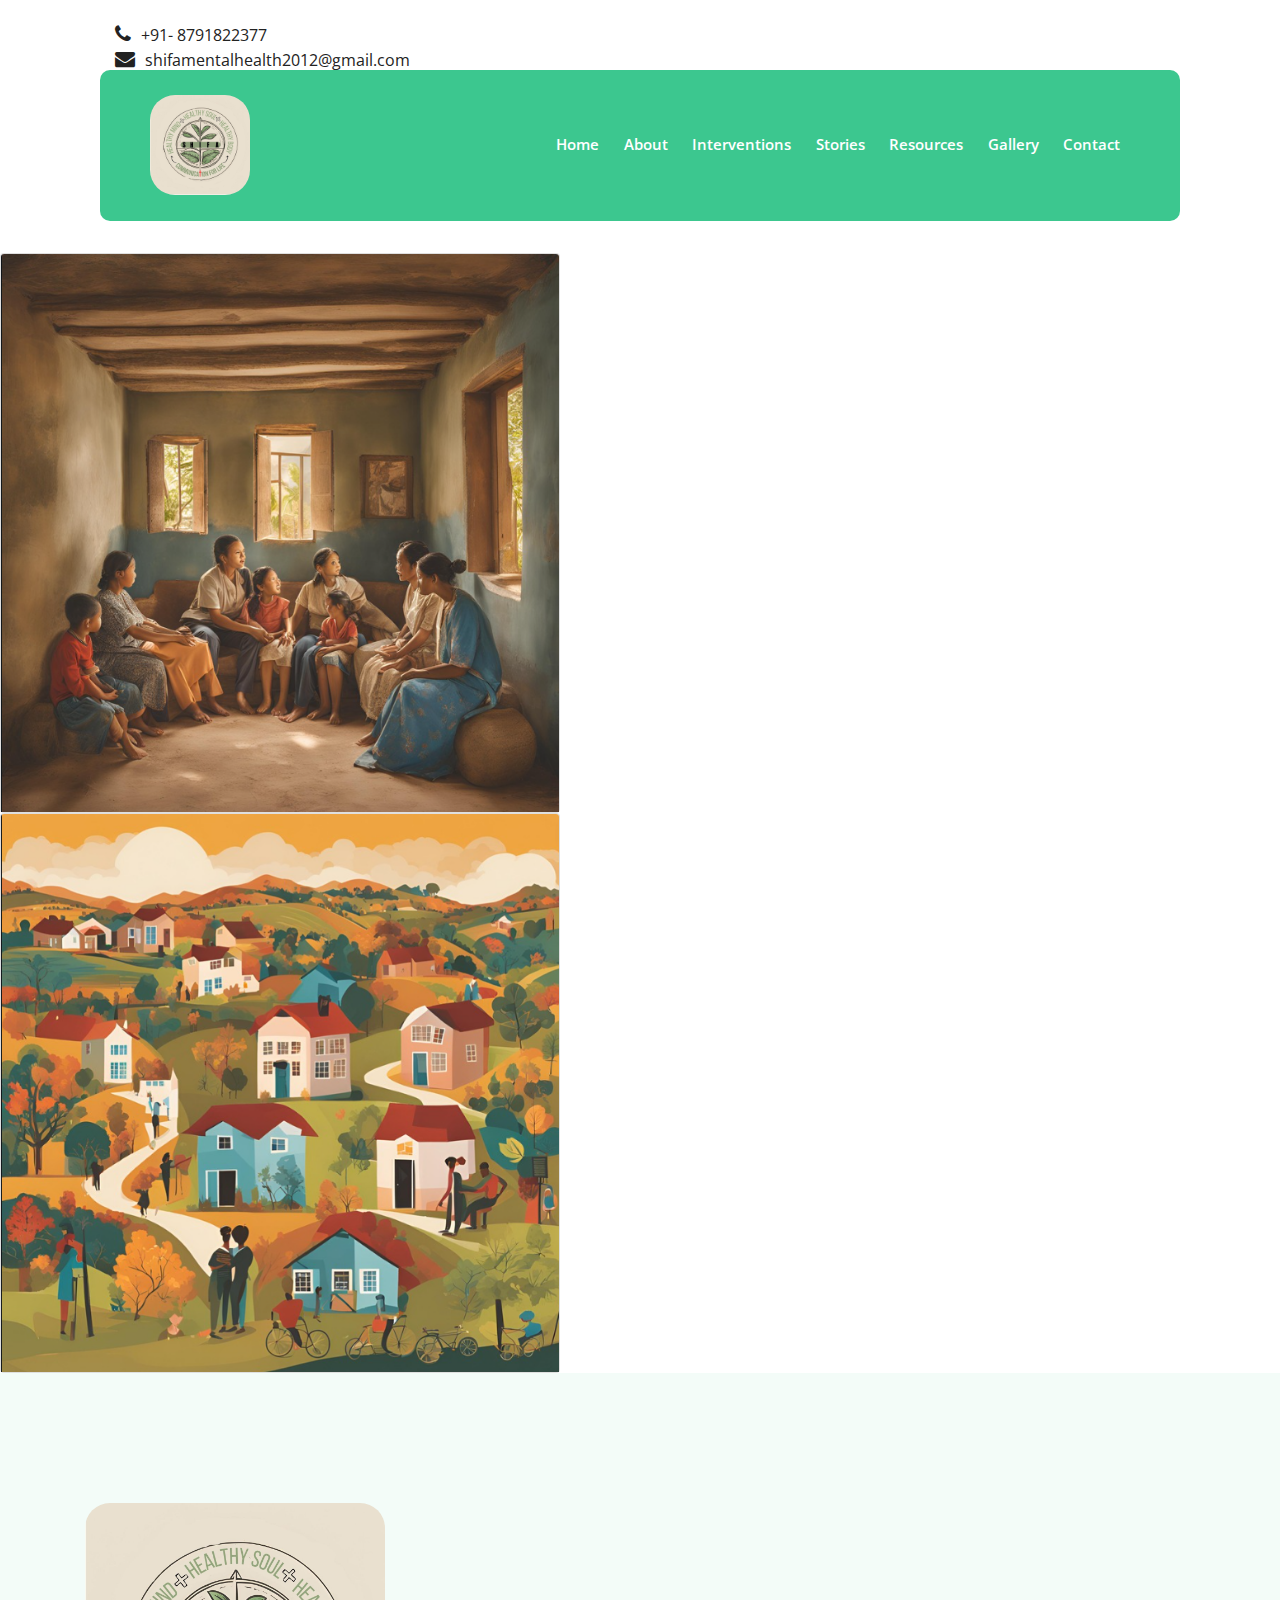
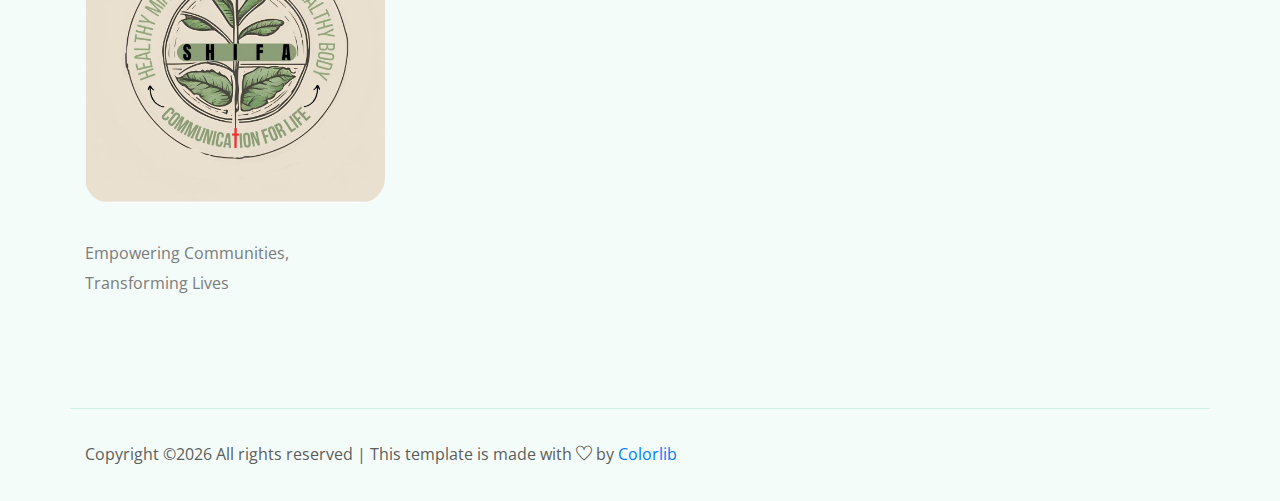
<file: gallery.html>
<!doctype html>
<html class="no-js" lang="zxx">

<head>
    <meta charset="utf-8">
    <meta http-equiv="x-ua-compatible" content="ie=edge">
    <title>SHIFA</title>
    <meta name="description" content="">
    <meta name="viewport" content="width=device-width, initial-scale=1">

    <!-- <link rel="manifest" href="site.webmanifest"> -->
    <link rel="shortcut icon" type="image/x-icon" href="img/misc./shifa.jpg">
    <!-- Place favicon.ico in the root directory -->

    <!-- CSS here -->
    <link rel="stylesheet" href="css/bootstrap.min.css">
    <link rel="stylesheet" href="css/owl.carousel.min.css">
    <link rel="stylesheet" href="css/magnific-popup.css">
    <link rel="stylesheet" href="css/font-awesome.min.css">
    <link rel="stylesheet" href="css/themify-icons.css">
    <link rel="stylesheet" href="css/nice-select.css">
    <link rel="stylesheet" href="css/flaticon.css">
    <link rel="stylesheet" href="css/gijgo.css">
    <link rel="stylesheet" href="css/animate.css">
    <link rel="stylesheet" href="css/slicknav.css">
    <link rel="stylesheet" href="css/style.css">
    <!-- <link rel="stylesheet" href="css/responsive.css"> -->
</head>

<body>
    <!--[if lte IE 9]>
            <p class="browserupgrade">You are using an <strong>outdated</strong> browser. Please <a href="https://browsehappy.com/">upgrade your browser</a> to improve your experience and security.</p>
        <![endif]-->


   <!-- header-start -->
   <header>
    <div class="header-area ">
        <div class="header-top_area">
            <div class="container-fluid">
                <div class="row">
                    <div class="col-xl-6 col-md-12 col-lg-8">
                        <div class="short_contact_list">
                            <ul>
                                <li><a href="#"> <i class="fa fa-phone"></i>+91- 8791822377</a></li>
                                <li><a href="#"> <i class="fa fa-envelope"></i>shifamentalhealth2012@gmail.com</a></li>
                            </ul>
                        </div>
                    </div>
                    <div class="col-xl-6 col-md-6 col-lg-4">
                    
                    </div>
                </div>
            </div>
        </div>
        <div id="sticky-header" class="main-header-area">
            <div class="container-fluid">
                <div class="row align-items-center">
                    <div class="col-xl-3 col-lg-3">
                        <div class="logo">
                            <a href="index.html">
                                <img src="img/misc./shifa.jpg" alt="" style="max-height: 100px; border-radius: 25px;">
                            </a>
                        </div>
                    </div>
                    <div class="col-xl-9 col-lg-9">
                        <div class="main-menu">
                            <nav>
                                <ul id="navigation" >
                                    <li><a href="index.html">Home</a></li>
                                    <li><a href="About.html">About</a></li>
                                    <li><a href="intervention.html">Interventions </a>
                                    </li>
                                    <li><a href="#">Stories </a></li>
                                    <li><a href="#">Resources </a>
                                        <!--  <ul class="submenu">
                                            <li><a href="elements.html">elements</a></li>
                                            <li><a href="Cause.html">Cause</a></li>
                                        </ul>-->
                                    </li>
                                    <li><a href="gallery.html">Gallery</a></li>
                                    <li><a href="contact.html">Contact</a></li>
                                </ul>
                            </nav>
                            
                        </div>
                    </div>
                    <div class="col-12">
                        <div class="mobile_menu d-block d-lg-none"></div>
                    </div>
                </div>
            </div>
        </div>
    </div>
</header>
<!-- header-end -->

<div class="container">
    <div class="row justify-content-center">
        <div class="col-lg-6">
            <div class="section_title text-center mb-55">
                <h3><span>Gallery</span></h3>
                
            </div>
        </div>
    </div>
</div>
    
    <div class="card" style="width: 35rem;">
        <img class="card-img-top" src="img/misc./m.png" alt="Card image cap">
        
      </div>
      <div class="card" style="width: 35rem;">
        <img class="card-img-top" src="img/misc./n.png" alt="Card image cap">
        
      </div>

   

     <!-- footer_start  -->
    <footer class="footer">
        <div class="footer_top">
            <div class="container">
                <div class="row">
                    <div class="col-xl-4 col-md-6 col-lg-4 ">
                        <div class="footer_widget">
                            <div class="footer_logo">
                                <a href="#">
                                    <img src="img/misc./shifa.jpg" alt="" style="max-height: 400px; max-width: 300px; border-radius: 25px;">
                                </a>
                            </div>
                            <p class="address_text">Empowering Communities,  <br> Transforming Lives <br> 
                            </p>
                            

                        </div>
                    </div>
                   
                   
                </div>
            </div>
        </div>
        <div class="copy-right_text">
            <div class="container">
                <div class="row">
                    <div class="bordered_1px "></div>
                    <div class="col-xl-12">
                        <p class="copy_right text-center">
                            <p><!-- Link back to Colorlib can't be removed. Template is licensed under CC BY 3.0. -->
  Copyright &copy;<script>document.write(new Date().getFullYear());</script> All rights reserved | This template is made with <i class="ti-heart" aria-hidden="true"></i> by <a href="https://colorlib.com" target="_blank">Colorlib</a>
  <!-- Link back to Colorlib can't be removed. Template is licensed under CC BY 3.0. --></p>
                        </p>
                    </div>
                </div>
            </div>
        </div>
    </footer>
    <!-- footer_end  -->

    <!-- JS here -->
    <script src="js/vendor/modernizr-3.5.0.min.js"></script>
    <script src="js/vendor/jquery-1.12.4.min.js"></script>
    <script src="js/popper.min.js"></script>
    <script src="js/bootstrap.min.js"></script>
    <script src="js/owl.carousel.min.js"></script>
    <script src="js/isotope.pkgd.min.js"></script>
    <script src="js/ajax-form.js"></script>
    <script src="js/waypoints.min.js"></script>
    <script src="js/jquery.counterup.min.js"></script>
    <script src="js/imagesloaded.pkgd.min.js"></script>
    <script src="js/scrollIt.js"></script>
    <script src="js/jquery.scrollUp.min.js"></script>
    <script src="js/wow.min.js"></script>
    <script src="js/nice-select.min.js"></script>
    <script src="js/jquery.slicknav.min.js"></script>
    <script src="js/jquery.magnific-popup.min.js"></script>
    <script src="js/plugins.js"></script>
    <script src="js/gijgo.min.js"></script>

    <!--contact js-->
    <script src="js/contact.js"></script>
    <script src="js/jquery.ajaxchimp.min.js"></script>
    <script src="js/jquery.form.js"></script>
    <script src="js/jquery.validate.min.js"></script>
    <script src="js/mail-script.js"></script>

    <script src="js/main.js"></script>
    <script>
        $('.datepicker').datepicker({
            iconsLibrary: 'fontawesome',
            icons: {
                rightIcon: '<span class="fa fa-calendar"></span>'
            }
        });

        $('.timepicker').timepicker({
            iconsLibrary: 'fontawesome',
            icons: {
                rightIcon: '<span class="fa fa-clock-o"></span>'
            }
        });
    $(document).ready(function() {
    $('.js-example-basic-multiple').select2();
});
    </script>
</body>
</html>
</file>
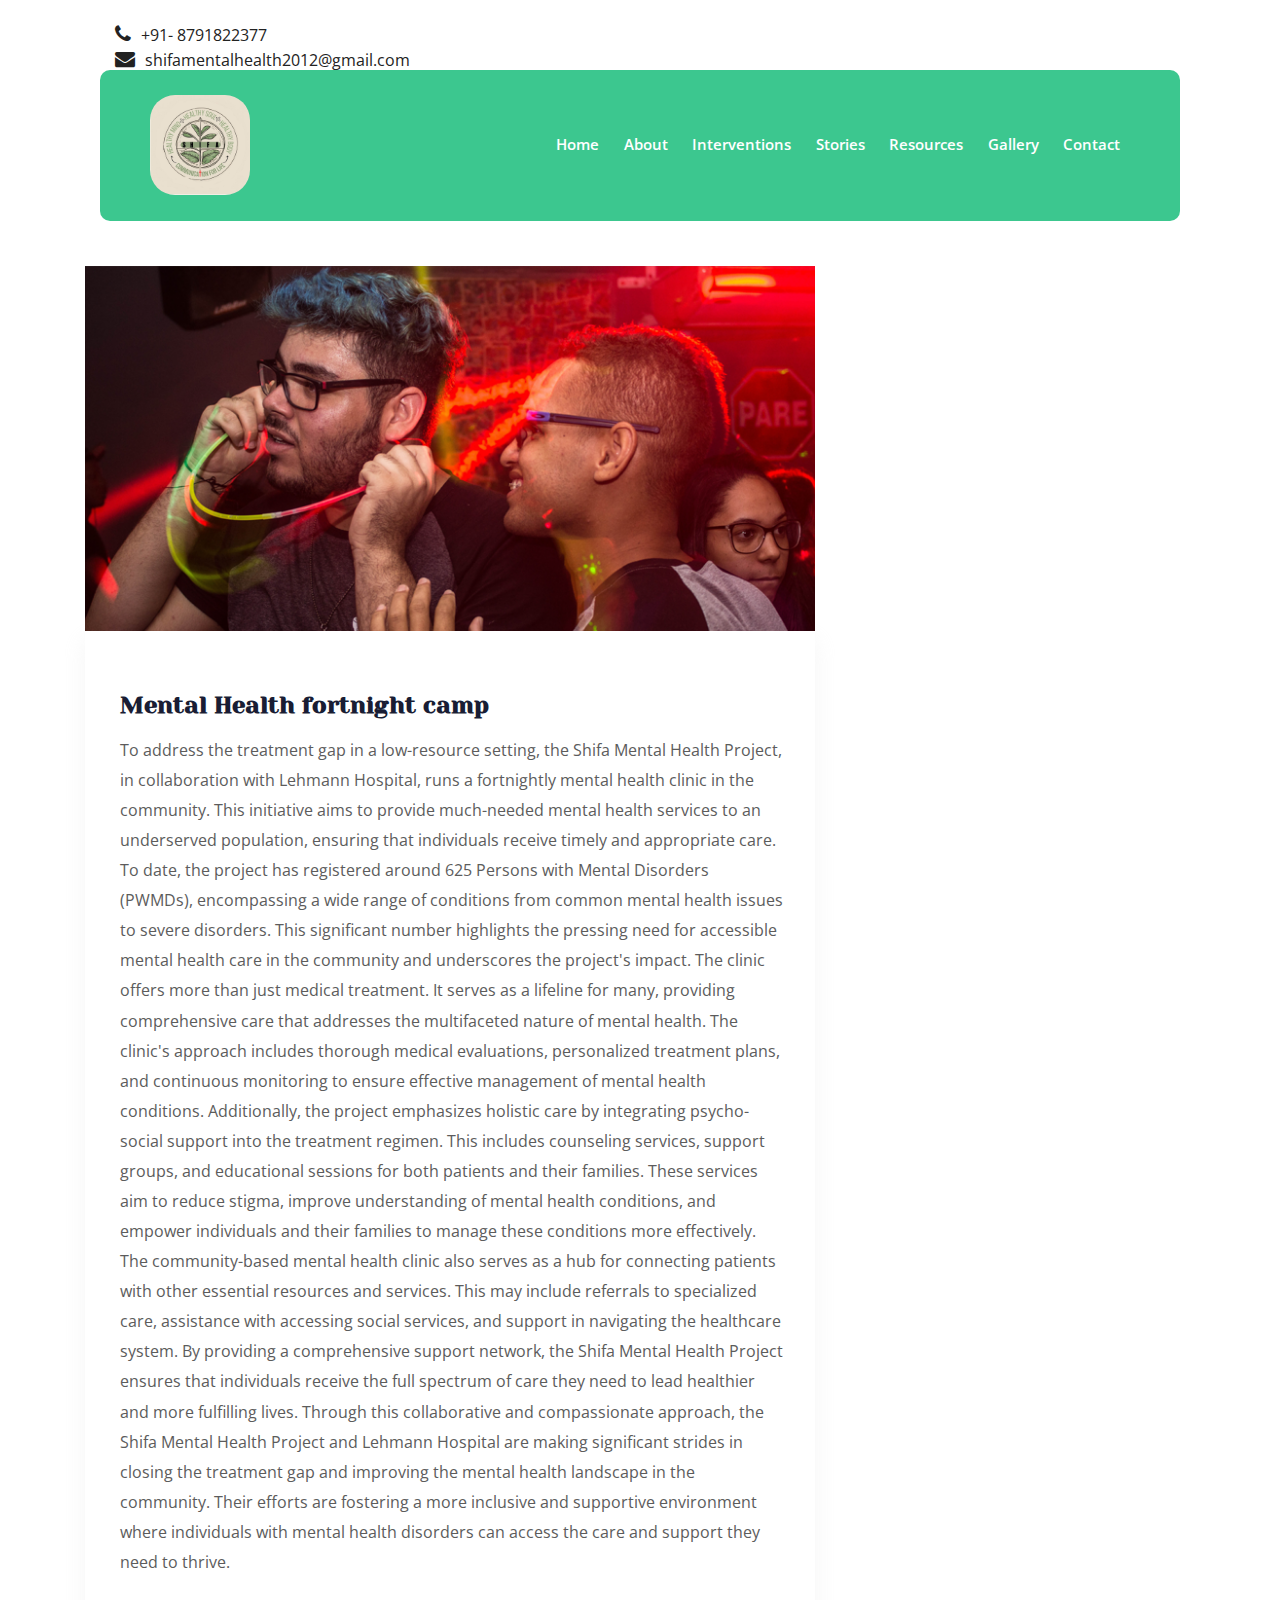
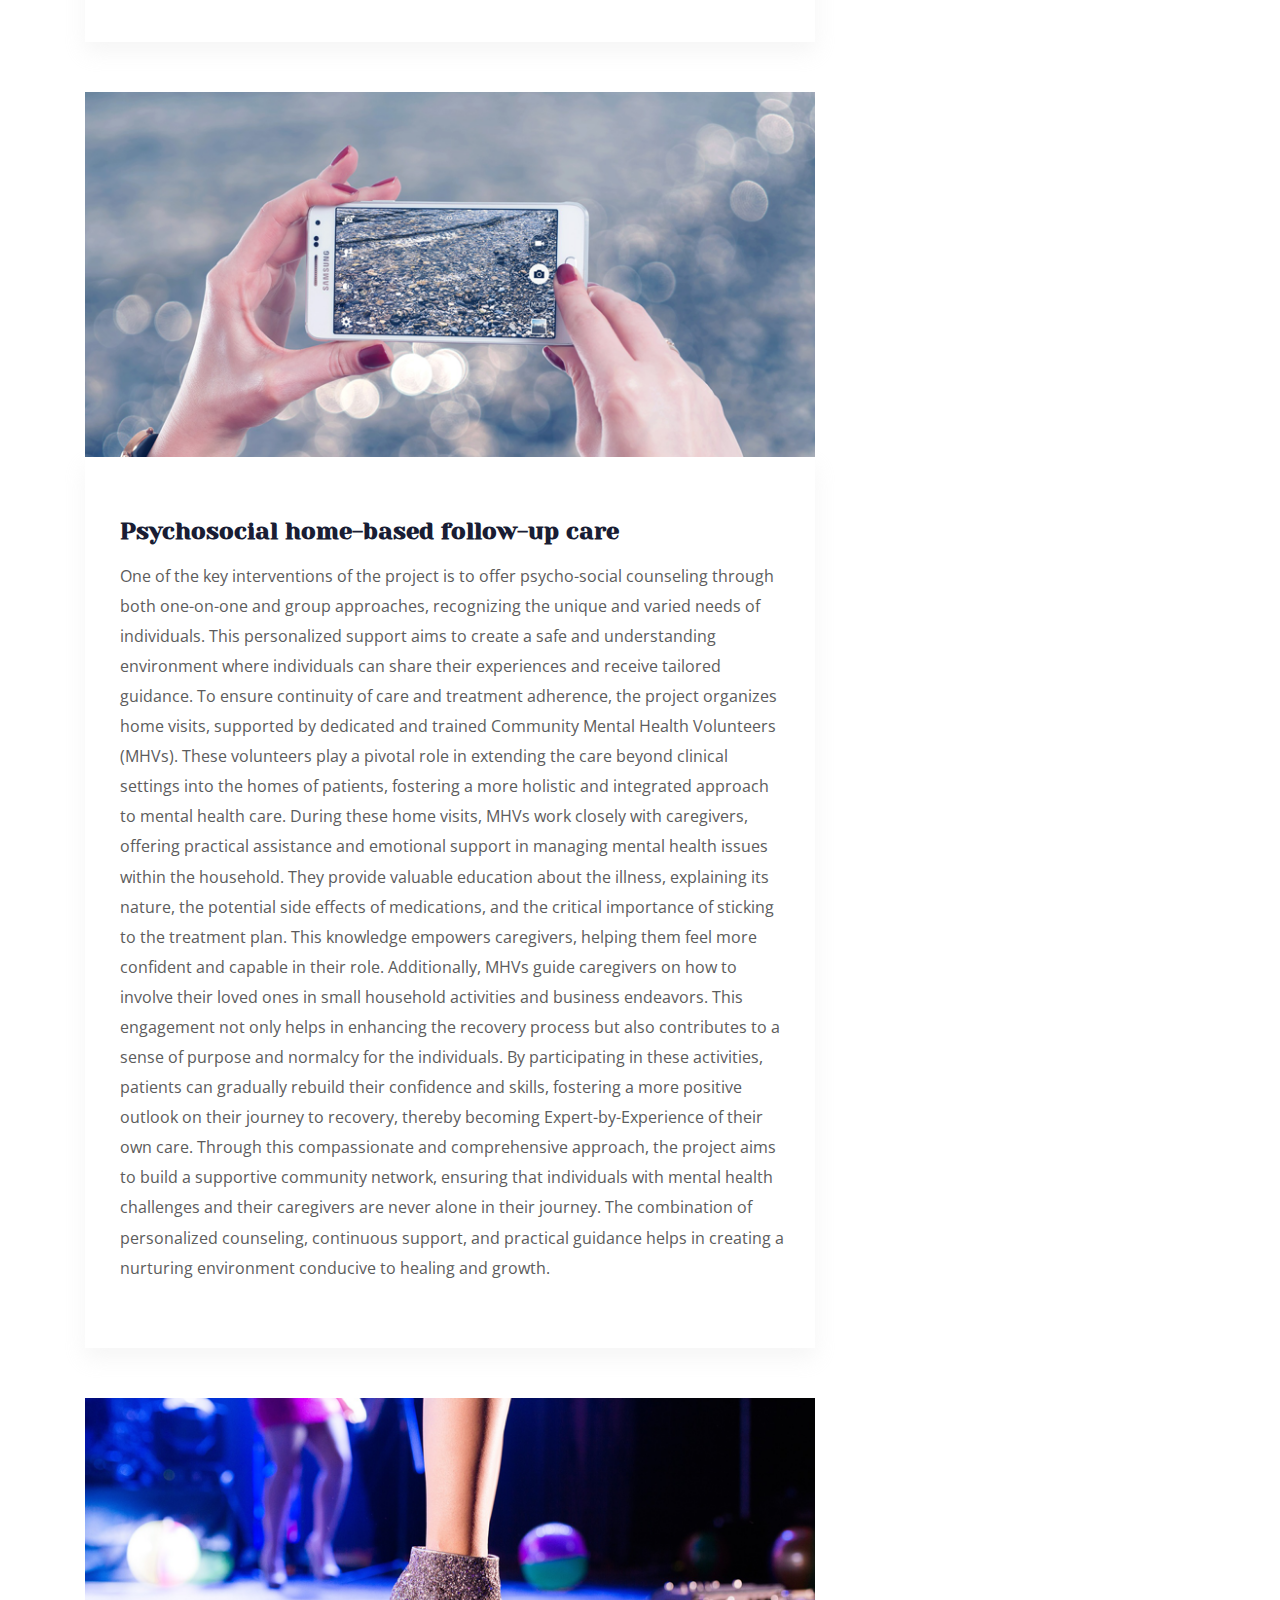
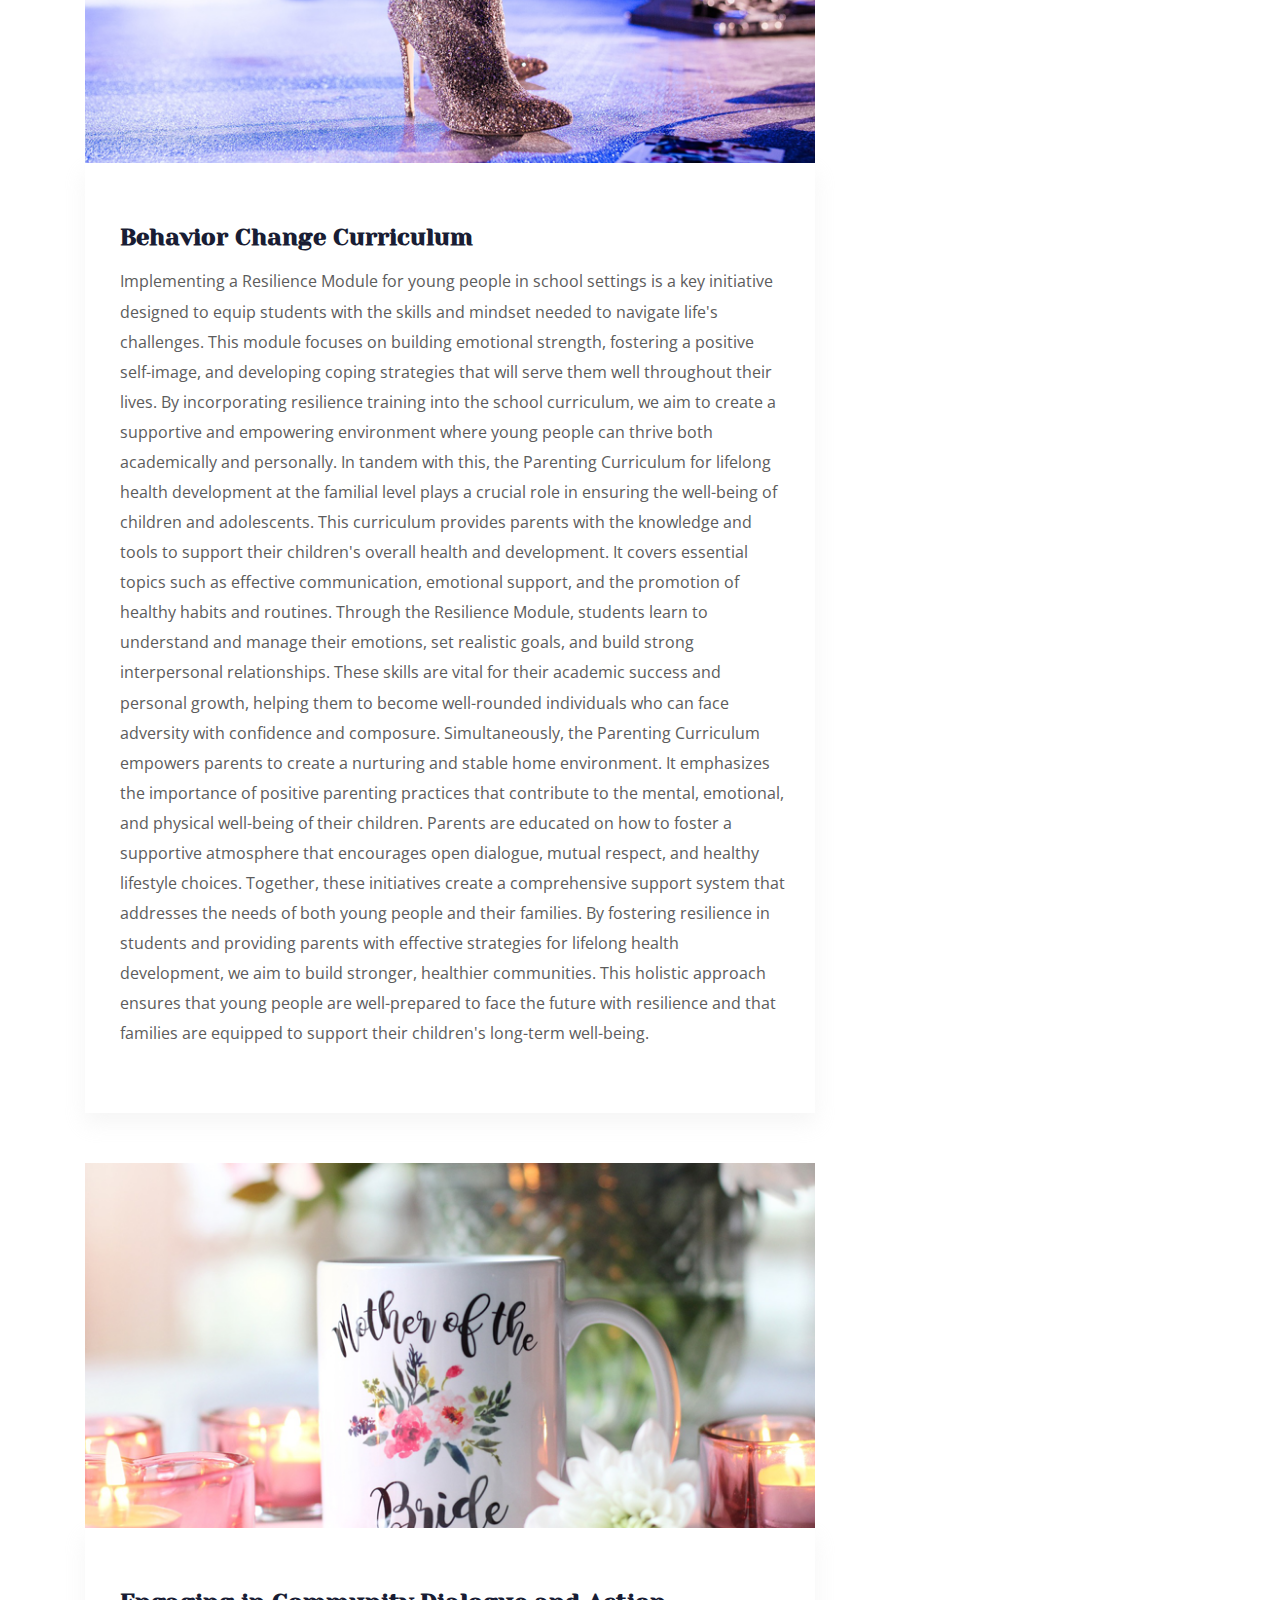
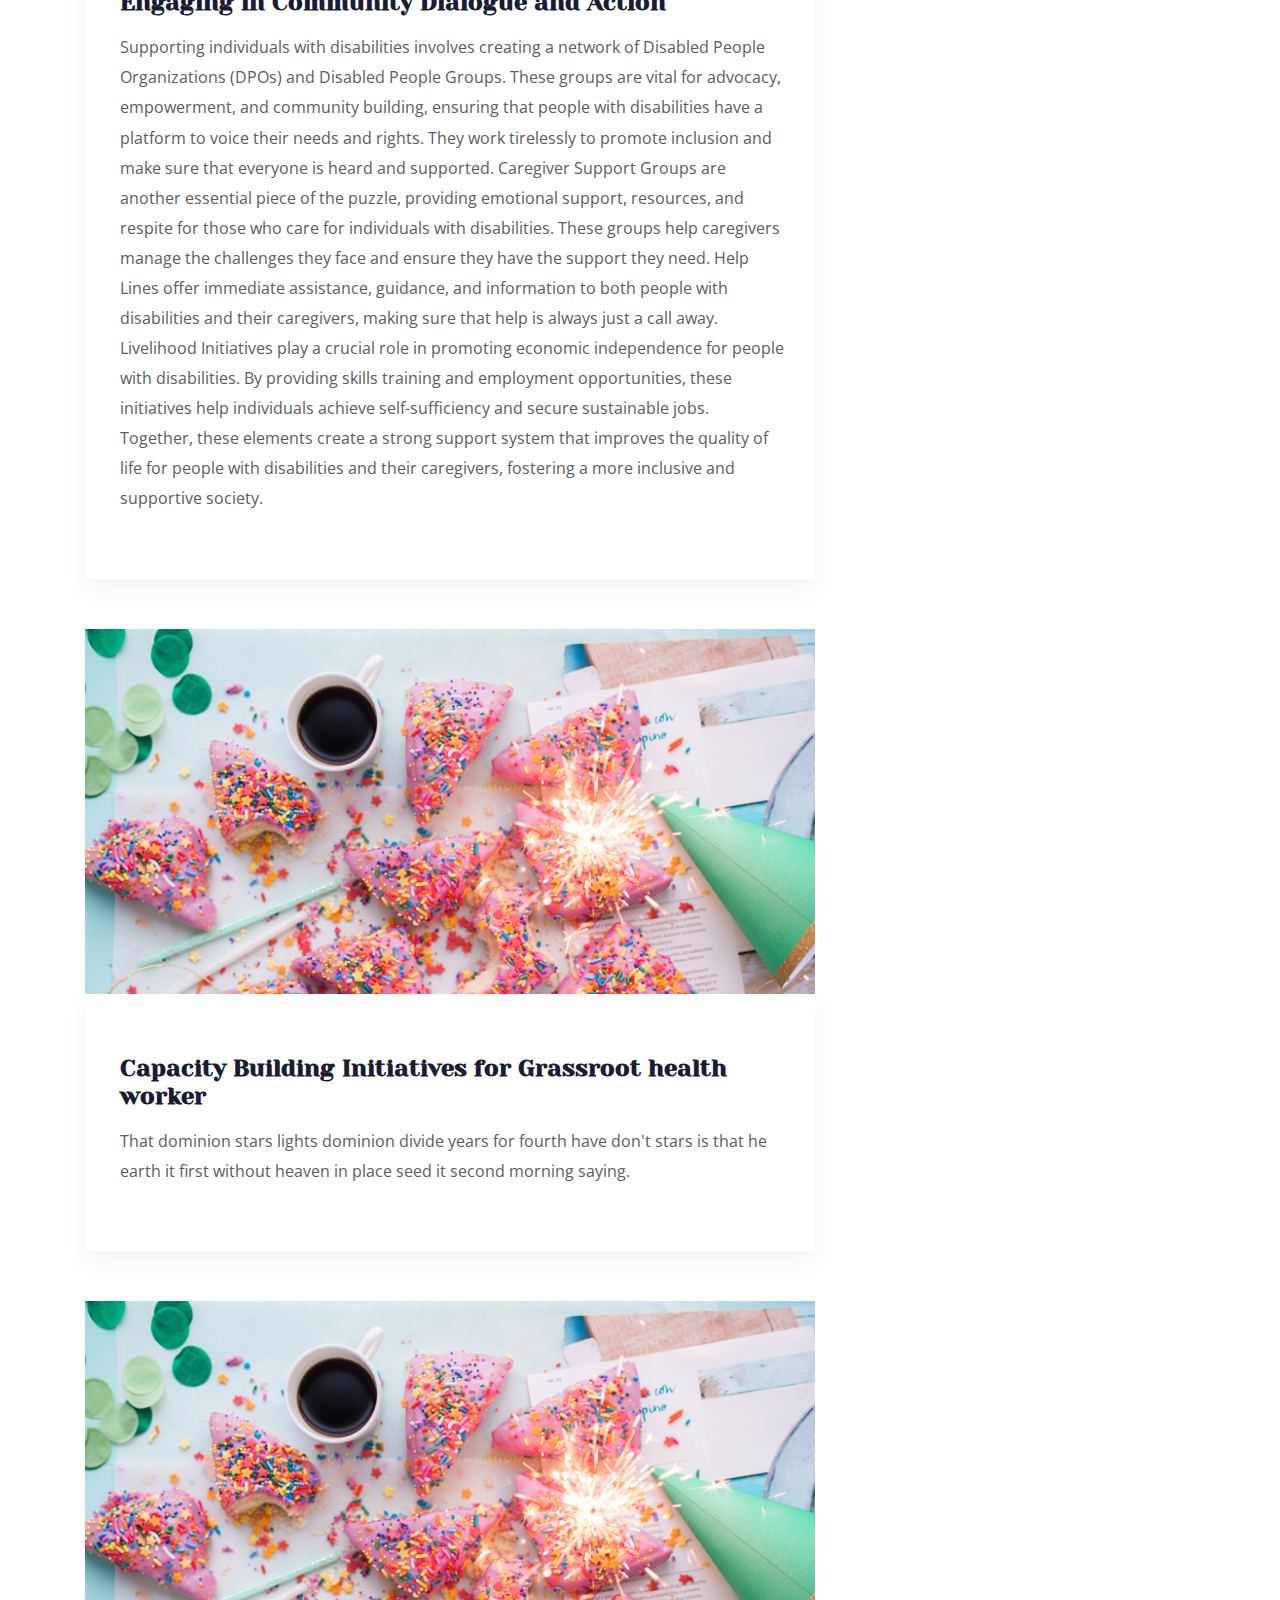
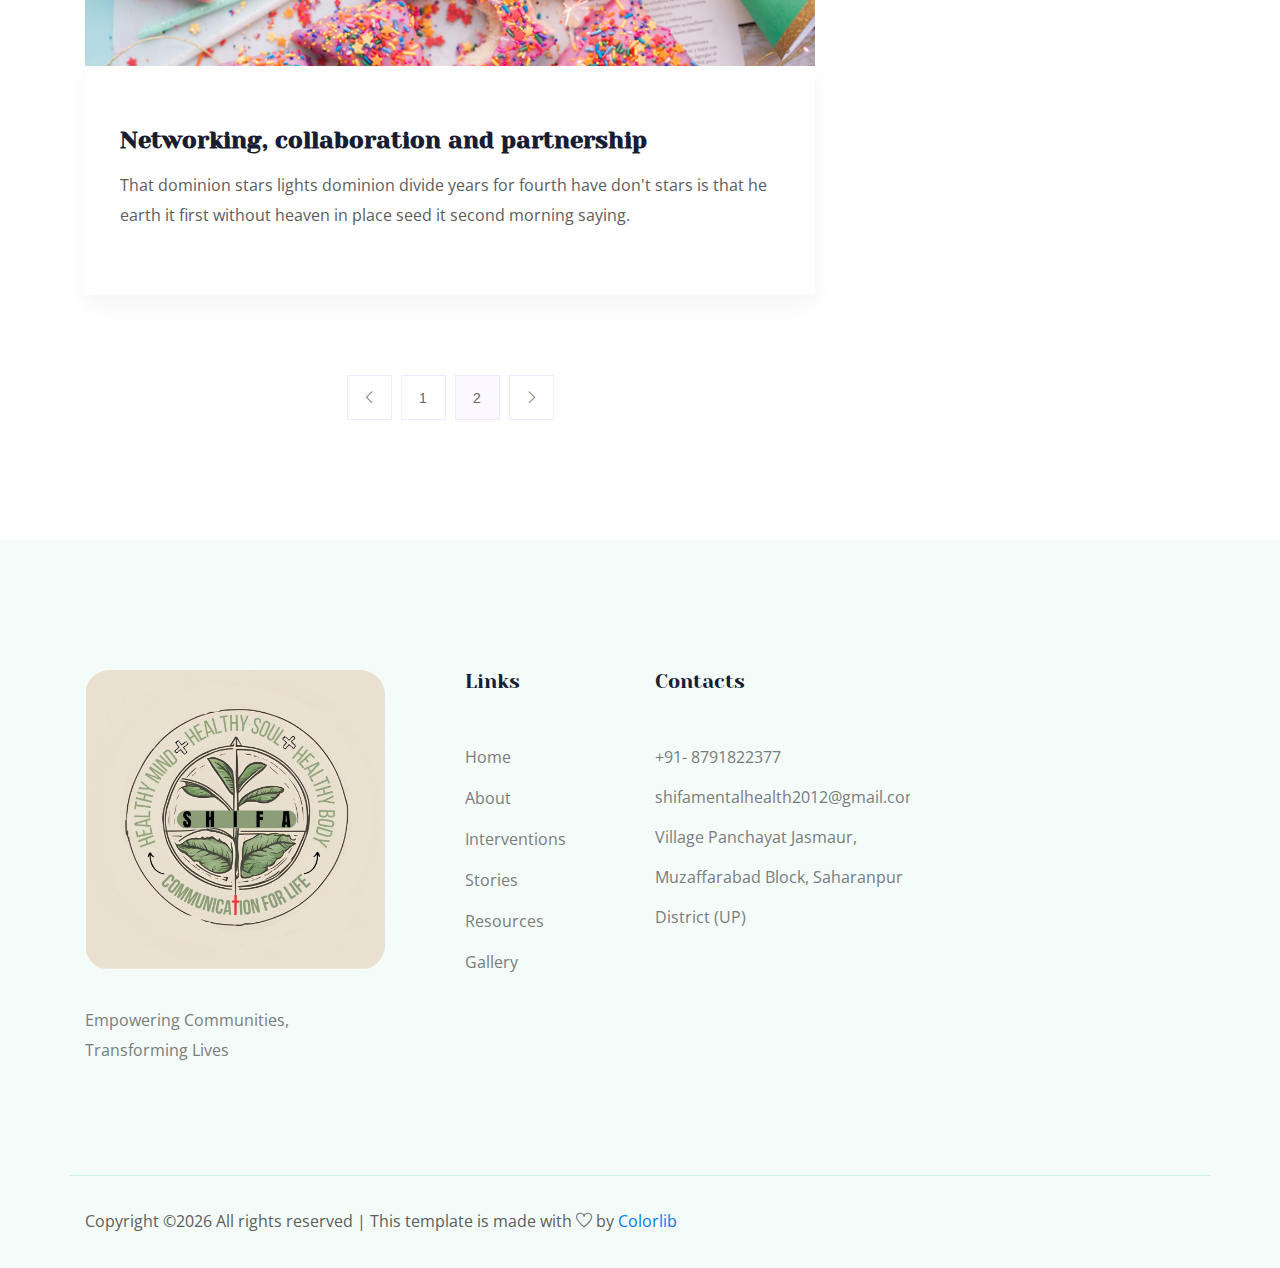
<file: intervention.html>
<!doctype html>
<html class="no-js" lang="zxx">

<head>
    <meta charset="utf-8">
    <meta http-equiv="x-ua-compatible" content="ie=edge">
    <title>SHIFA</title>
    <meta name="description" content="">
    <meta name="viewport" content="width=device-width, initial-scale=1">

    <!-- <link rel="manifest" href="site.webmanifest"> -->
    <link rel="shortcut icon" type="image/x-icon" href="img/misc./shifa.jpg">
    <!-- Place favicon.ico in the root directory -->

    <!-- CSS here -->
    <link rel="stylesheet" href="css/bootstrap.min.css">
    <link rel="stylesheet" href="css/owl.carousel.min.css">
    <link rel="stylesheet" href="css/magnific-popup.css">
    <link rel="stylesheet" href="css/font-awesome.min.css">
    <link rel="stylesheet" href="css/themify-icons.css">
    <link rel="stylesheet" href="css/nice-select.css">
    <link rel="stylesheet" href="css/flaticon.css">
    <link rel="stylesheet" href="css/gijgo.css">
    <link rel="stylesheet" href="css/animate.css">
    <link rel="stylesheet" href="css/slicknav.css">
    <link rel="stylesheet" href="css/style.css">
    <!-- <link rel="stylesheet" href="css/responsive.css"> -->
</head>

<body>
    <!--[if lte IE 9]>
            <p class="browserupgrade">You are using an <strong>outdated</strong> browser. Please <a href="https://browsehappy.com/">upgrade your browser</a> to improve your experience and security.</p>
        <![endif]-->


    <!-- header-start -->
    <header>
        <div class="header-area ">
            <div class="header-top_area">
                <div class="container-fluid">
                    <div class="row">
                        <div class="col-xl-6 col-md-12 col-lg-8">
                            <div class="short_contact_list">
                                <ul>
                                    <li><a href="#"> <i class="fa fa-phone"></i>+91- 8791822377</a></li>
                                    <li><a href="#"> <i class="fa fa-envelope"></i>shifamentalhealth2012@gmail.com</a></li>
                                </ul>
                            </div>
                        </div>
                        <div class="col-xl-6 col-md-6 col-lg-4">
                        
                        </div>
                    </div>
                </div>
            </div>
            <div id="sticky-header" class="main-header-area">
                <div class="container-fluid">
                    <div class="row align-items-center">
                        <div class="col-xl-3 col-lg-3">
                            <div class="logo">
                                <a href="index.html">
                                    <img src="img/misc./shifa.jpg" alt="" style="max-height: 100px; border-radius: 25px;">
                                </a>
                            </div>
                        </div>
                        <div class="col-xl-9 col-lg-9">
                            <div class="main-menu">
                                <nav>
                                    <ul id="navigation" >
                                        <li><a href="index.html">Home</a></li>
                                        <li><a href="About.html">About</a></li>
                                        <li><a href="intervention.html">Interventions </a>
                                        </li>
                                        <li><a href="#">Stories </a></li>
                                        <li><a href="#">Resources </a>
                                            <!--  <ul class="submenu">
                                                <li><a href="elements.html">elements</a></li>
                                                <li><a href="Cause.html">Cause</a></li>
                                            </ul>-->
                                        </li>
                                        <li><a href="gallery.html">Gallery</a></li>
                                        <li><a href="contact.html">Contact</a></li>
                                    </ul>
                                </nav>
                                
                            </div>
                        </div>
                        <div class="col-12">
                            <div class="mobile_menu d-block d-lg-none"></div>
                        </div>
                    </div>
                </div>
            </div>
        </div>
    </header>
    <!-- header-end -->

    <!-- bradcam_area_start  -->
    <div class="bradcam_area breadcam_bg overlay d-flex align-items-center justify-content-center">
        <div class="container">
            <div class="row">
                <div class="col-xl-12">
                    <div class="bradcam_text text-center">
                        <h3>Interventions</h3>
                    </div>
                </div>
            </div>
        </div>
    </div>
    <!-- bradcam_area_end  -->


    <!--================Blog Area =================-->
    <section class="blog_area section-padding">
        <div class="container">
            <div class="row">
                <div class="col-lg-8 mb-5 mb-lg-0">
                    <div class="blog_left_sidebar">
                        <article class="blog_item">
                            <div class="blog_item_img">
                                <img class="card-img rounded-0" src="img/blog/single_blog_1.png" alt="">
                                
                            </div>

                            <div class="blog_details">
                                <a class="d-inline-block">
                                    <h2>Mental Health fortnight camp</h2>
                                </a>
                                <p>To address the treatment gap in a low-resource setting, the Shifa Mental Health Project, in collaboration with Lehmann Hospital, runs a fortnightly mental health clinic in the community. This initiative aims to provide much-needed mental health services to an underserved population, ensuring that individuals receive timely and appropriate care. 

                                    To date, the project has registered around 625 Persons with Mental Disorders (PWMDs), encompassing a wide range of conditions from common mental health issues to severe disorders. This significant number highlights the pressing need for accessible mental health care in the community and underscores the project's impact.
                                    
                                    The clinic offers more than just medical treatment. It serves as a lifeline for many, providing comprehensive care that addresses the multifaceted nature of mental health. The clinic's approach includes thorough medical evaluations, personalized treatment plans, and continuous monitoring to ensure effective management of mental health conditions. 
                                    
                                    Additionally, the project emphasizes holistic care by integrating psycho-social support into the treatment regimen. This includes counseling services, support groups, and educational sessions for both patients and their families. These services aim to reduce stigma, improve understanding of mental health conditions, and empower individuals and their families to manage these conditions more effectively.
                                    
                                    The community-based mental health clinic also serves as a hub for connecting patients with other essential resources and services. This may include referrals to specialized care, assistance with accessing social services, and support in navigating the healthcare system. By providing a comprehensive support network, the Shifa Mental Health Project ensures that individuals receive the full spectrum of care they need to lead healthier and more fulfilling lives.
                                    
                                    Through this collaborative and compassionate approach, the Shifa Mental Health Project and Lehmann Hospital are making significant strides in closing the treatment gap and improving the mental health landscape in the community. Their efforts are fostering a more inclusive and supportive environment where individuals with mental health disorders can access the care and support they need to thrive.</p>
                                
                            </div>
                        </article>

                        <article class="blog_item">
                            <div class="blog_item_img">
                                <img class="card-img rounded-0" src="img/blog/single_blog_2.png" alt="">
                               
                            </div>

                            <div class="blog_details">
                                <a class="d-inline-block">
                                    <h2>Psychosocial home-based follow-up care</h2>
                                </a>
                                <p>One of the key interventions of the project is to offer psycho-social counseling through both one-on-one and group approaches, recognizing the unique and varied needs of individuals. This personalized support aims to create a safe and understanding environment where individuals can share their experiences and receive tailored guidance.

                                    To ensure continuity of care and treatment adherence, the project organizes home visits, supported by dedicated and trained Community Mental Health Volunteers (MHVs). These volunteers play a pivotal role in extending the care beyond clinical settings into the homes of patients, fostering a more holistic and integrated approach to mental health care.
                                    
                                    During these home visits, MHVs work closely with caregivers, offering practical assistance and emotional support in managing mental health issues within the household. They provide valuable education about the illness, explaining its nature, the potential side effects of medications, and the critical importance of sticking to the treatment plan. This knowledge empowers caregivers, helping them feel more confident and capable in their role.
                                    
                                    Additionally, MHVs guide caregivers on how to involve their loved ones in small household activities and business endeavors. This engagement not only helps in enhancing the recovery process but also contributes to a sense of purpose and normalcy for the individuals. By participating in these activities, patients can gradually rebuild their confidence and skills, fostering a more positive outlook on their journey to recovery, thereby becoming Expert-by-Experience of their own care.
                                    
                                    Through this compassionate and comprehensive approach, the project aims to build a supportive community network, ensuring that individuals with mental health challenges and their caregivers are never alone in their journey. The combination of personalized counseling, continuous support, and practical guidance helps in creating a nurturing environment conducive to healing and growth.</p>
                                
                            </div>
                        </article>

                        <article class="blog_item">
                            <div class="blog_item_img">
                                <img class="card-img rounded-0" src="img/blog/single_blog_3.png" alt="">
                                
                            </div>

                            <div class="blog_details">
                                <a class="d-inline-block">
                                    <h2>Behavior Change Curriculum</h2>
                                </a>
                                <p> Implementing a Resilience Module for young people in school settings is a key initiative designed to equip students with the skills and mindset needed to navigate life's challenges. This module focuses on building emotional strength, fostering a positive self-image, and developing coping strategies that will serve them well throughout their lives. By incorporating resilience training into the school curriculum, we aim to create a supportive and empowering environment where young people can thrive both academically and personally.

                                    In tandem with this, the Parenting Curriculum for lifelong health development at the familial level plays a crucial role in ensuring the well-being of children and adolescents. This curriculum provides parents with the knowledge and tools to support their children's overall health and development. It covers essential topics such as effective communication, emotional support, and the promotion of healthy habits and routines.
                                    
                                    Through the Resilience Module, students learn to understand and manage their emotions, set realistic goals, and build strong interpersonal relationships. These skills are vital for their academic success and personal growth, helping them to become well-rounded individuals who can face adversity with confidence and composure.
                                    
                                    Simultaneously, the Parenting Curriculum empowers parents to create a nurturing and stable home environment. It emphasizes the importance of positive parenting practices that contribute to the mental, emotional, and physical well-being of their children. Parents are educated on how to foster a supportive atmosphere that encourages open dialogue, mutual respect, and healthy lifestyle choices.
                                    
                                    Together, these initiatives create a comprehensive support system that addresses the needs of both young people and their families. By fostering resilience in students and providing parents with effective strategies for lifelong health development, we aim to build stronger, healthier communities. This holistic approach ensures that young people are well-prepared to face the future with resilience and that families are equipped to support their children's long-term well-being.</p>
                               
                            </div>
                        </article>

                        <article class="blog_item">
                            <div class="blog_item_img">
                                <img class="card-img rounded-0" src="img/blog/single_blog_4.png" alt="">
                               
                            </div>

                            <div class="blog_details">
                                <a class="d-inline-block">
                                    <h2>Engaging in Community Dialogue and Action</h2>
                                </a>
                                <p> Supporting individuals with disabilities involves creating a network of Disabled People Organizations (DPOs) and Disabled People Groups. These groups are vital for advocacy, empowerment, and community building, ensuring that people with disabilities have a platform to voice their needs and rights. They work tirelessly to promote inclusion and make sure that everyone is heard and supported.

                                    Caregiver Support Groups are another essential piece of the puzzle, providing emotional support, resources, and respite for those who care for individuals with disabilities. These groups help caregivers manage the challenges they face and ensure they have the support they need.
                                    
                                    Help Lines offer immediate assistance, guidance, and information to both people with disabilities and their caregivers, making sure that help is always just a call away.
                                    
                                    Livelihood Initiatives play a crucial role in promoting economic independence for people with disabilities. By providing skills training and employment opportunities, these initiatives help individuals achieve self-sufficiency and secure sustainable jobs.
                                    
                                    Together, these elements create a strong support system that improves the quality of life for people with disabilities and their caregivers, fostering a more inclusive and supportive society.</p>
                                
                            </div>
                        </article>

                        <article class="blog_item">
                            <div class="blog_item_img">
                                <img class="card-img rounded-0" src="img/blog/single_blog_5.png" alt="">
                                
                            </div>

                            <div class="blog_details">
                                <a class="d-inline-block" href="single-blog.html">
                                    <h2>Capacity Building Initiatives for Grassroot health worker</h2>
                                </a>
                                <p>That dominion stars lights dominion divide years for fourth have don't stars is that
                                    he earth it first without heaven in place seed it second morning saying.</p>
                                
                            </div>
                        </article>
                        <article class="blog_item">
                            <div class="blog_item_img">
                                <img class="card-img rounded-0" src="img/blog/single_blog_5.png" alt="">
                                
                            </div>

                            <div class="blog_details">
                                <a class="d-inline-block" href="single-blog.html">
                                    <h2>Networking, collaboration and partnership</h2>
                                </a>
                                <p>That dominion stars lights dominion divide years for fourth have don't stars is that
                                    he earth it first without heaven in place seed it second morning saying.</p>
                                
                            </div>
                        </article>


                        <nav class="blog-pagination justify-content-center d-flex">
                            <ul class="pagination">
                                <li class="page-item">
                                    <a href="#" class="page-link" aria-label="Previous">
                                        <i class="ti-angle-left"></i>
                                    </a>
                                </li>
                                <li class="page-item">
                                    <a href="#" class="page-link">1</a>
                                </li>
                                <li class="page-item active">
                                    <a href="#" class="page-link">2</a>
                                </li>
                                <li class="page-item">
                                    <a href="#" class="page-link" aria-label="Next">
                                        <i class="ti-angle-right"></i>
                                    </a>
                                </li>
                            </ul>
                        </nav>
                    </div>
                </div>

            </div>
        </div>
    </section>
    <!--================Blog Area =================-->

        <!-- footer_start  -->
    <footer class="footer">
        <div class="footer_top">
            <div class="container">
                <div class="row">
                    <div class="col-xl-4 col-md-6 col-lg-4 ">
                        <div class="footer_widget">
                            <div class="footer_logo">
                                <a href="#">
                                    <img src="shifa.jpg" alt="" style="max-height: 400px; max-width: 300px; border-radius: 25px;">
                                </a>
                            </div>
                            <p class="address_text">Empowering Communities,  <br> Transforming Lives <br> 
                            </p>
                            

                        </div>
                    </div>
                    <div class="col-xl-2 col-md-6 col-lg-2">
                        <div class="footer_widget">
                            <h3 class="footer_title">
                                Links
                            </h3>
                            <ul class="links">
                                <li><a href="#">Home</a></li>
                                <li><a href="#">About</a></li>
                                <li><a href="#">Interventions</a></li>
                                <li><a href="#">Stories</a></li>
                                <li><a href="#">Resources</a></li>
                                <li><a href="#">Gallery</a></li>
                            </ul>
                        </div>
                    </div>
                    <div class="col-xl-3 col-md-6 col-lg-3">
                        <div class="footer_widget">
                            <h3 class="footer_title">
                                Contacts
                            </h3>
                            <div class="contacts">
                                <p>+91- 8791822377 <br>
                                    shifamentalhealth2012@gmail.com <br>
                                    Village Panchayat Jasmaur,<br> Muzaffarabad Block, Saharanpur District (UP)
                                </p>
                            </div>
                        </div>
                    </div>
                   
                </div>
            </div>
        </div>
        <div class="copy-right_text">
            <div class="container">
                <div class="row">
                    <div class="bordered_1px "></div>
                    <div class="col-xl-12">
                        <p class="copy_right text-center">
                            <p><!-- Link back to Colorlib can't be removed. Template is licensed under CC BY 3.0. -->
  Copyright &copy;<script>document.write(new Date().getFullYear());</script> All rights reserved | This template is made with <i class="ti-heart" aria-hidden="true"></i> by <a href="https://colorlib.com" target="_blank">Colorlib</a>
  <!-- Link back to Colorlib can't be removed. Template is licensed under CC BY 3.0. --></p>
                        </p>
                    </div>
                </div>
            </div>
        </div>
    </footer>
    <!-- footer_end  -->

    <!-- JS here -->
    <script src="js/vendor/modernizr-3.5.0.min.js"></script>
    <script src="js/vendor/jquery-1.12.4.min.js"></script>
    <script src="js/popper.min.js"></script>
    <script src="js/bootstrap.min.js"></script>
    <script src="js/owl.carousel.min.js"></script>
    <script src="js/isotope.pkgd.min.js"></script>
    <script src="js/ajax-form.js"></script>
    <script src="js/waypoints.min.js"></script>
    <script src="js/jquery.counterup.min.js"></script>
    <script src="js/imagesloaded.pkgd.min.js"></script>
    <script src="js/scrollIt.js"></script>
    <script src="js/jquery.scrollUp.min.js"></script>
    <script src="js/wow.min.js"></script>
    <script src="js/nice-select.min.js"></script>
    <script src="js/jquery.slicknav.min.js"></script>
    <script src="js/jquery.magnific-popup.min.js"></script>
    <script src="js/plugins.js"></script>
    <script src="js/gijgo.min.js"></script>

    <!--contact js-->
    <script src="js/contact.js"></script>
    <script src="js/jquery.ajaxchimp.min.js"></script>
    <script src="js/jquery.form.js"></script>
    <script src="js/jquery.validate.min.js"></script>
    <script src="js/mail-script.js"></script>

    <script src="js/main.js"></script>
    <script>
        $('.datepicker').datepicker({
            iconsLibrary: 'fontawesome',
            icons: {
                rightIcon: '<span class="fa fa-calendar"></span>'
            }
        });

        $('.timepicker').timepicker({
            iconsLibrary: 'fontawesome',
            icons: {
                rightIcon: '<span class="fa fa-clock-o"></span>'
            }
        });
    $(document).ready(function() {
    $('.js-example-basic-multiple').select2();
});
    </script>
</body>
</html>
</file>
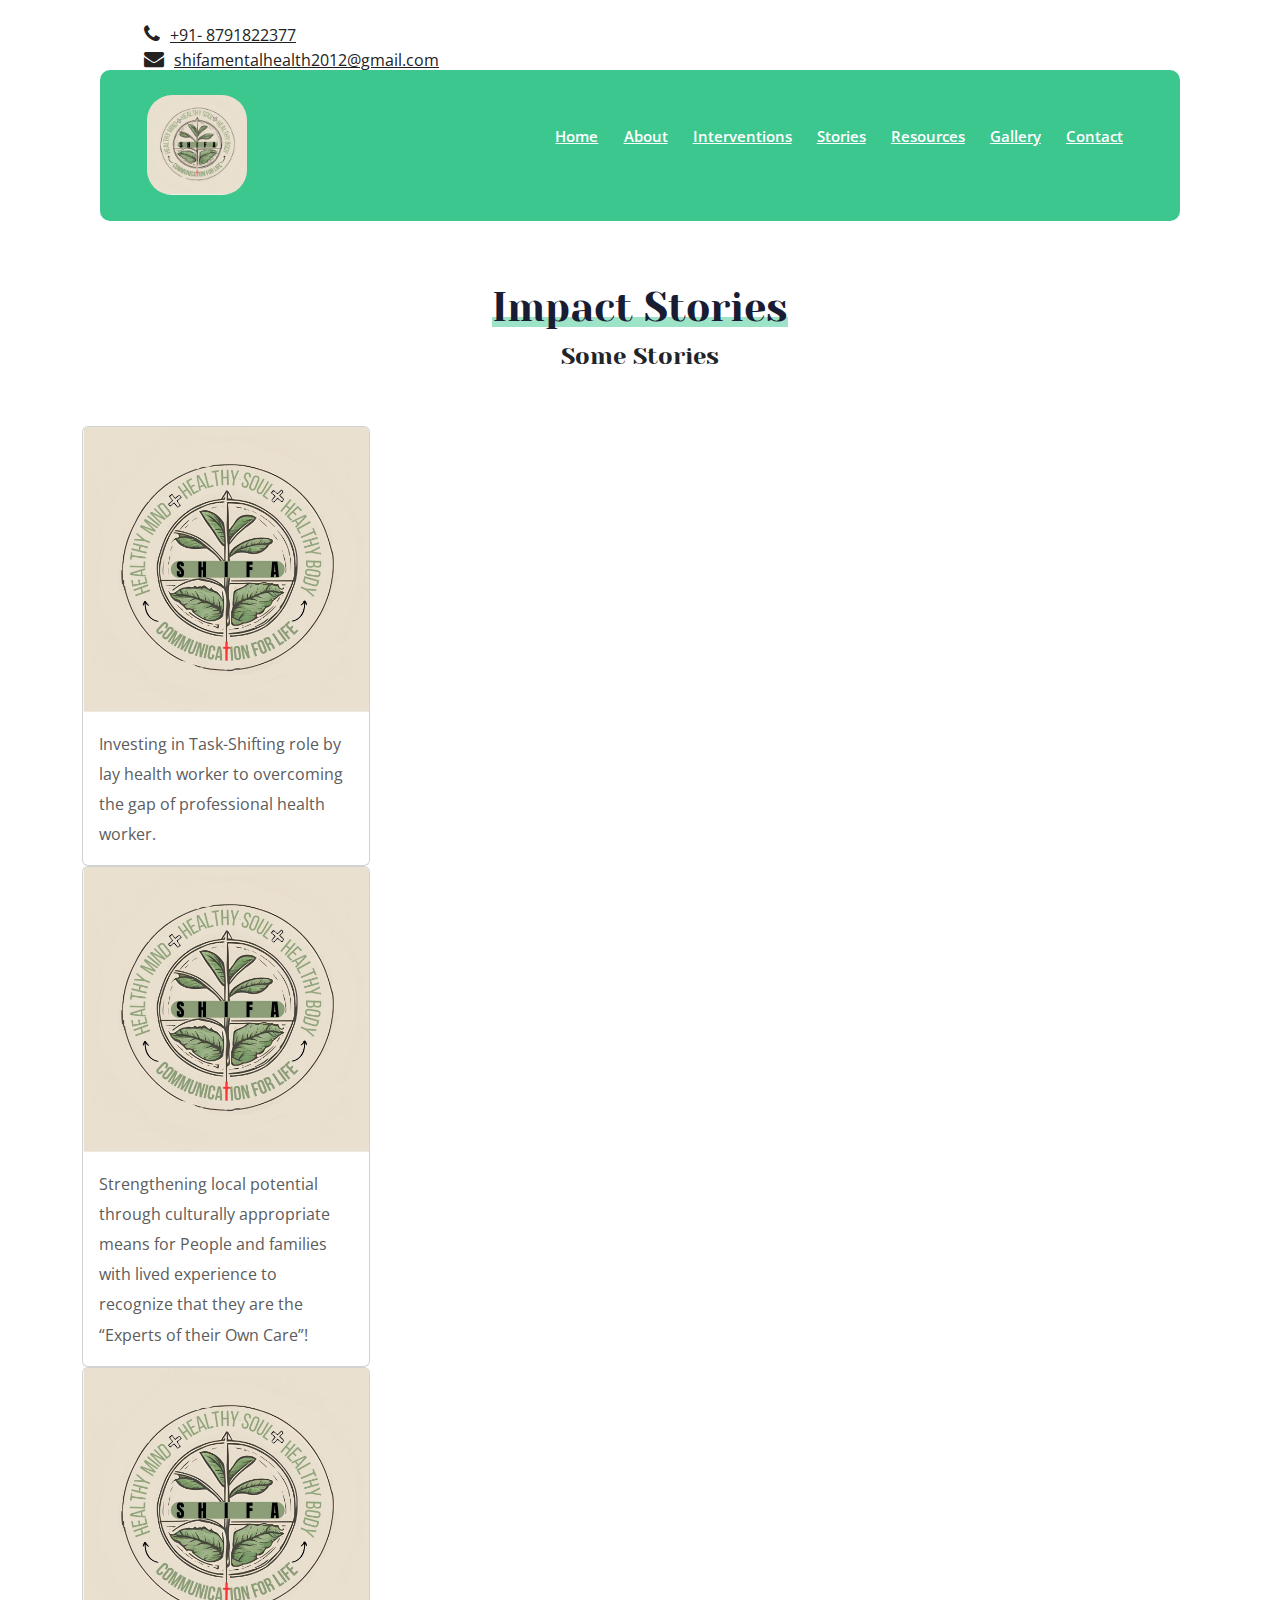
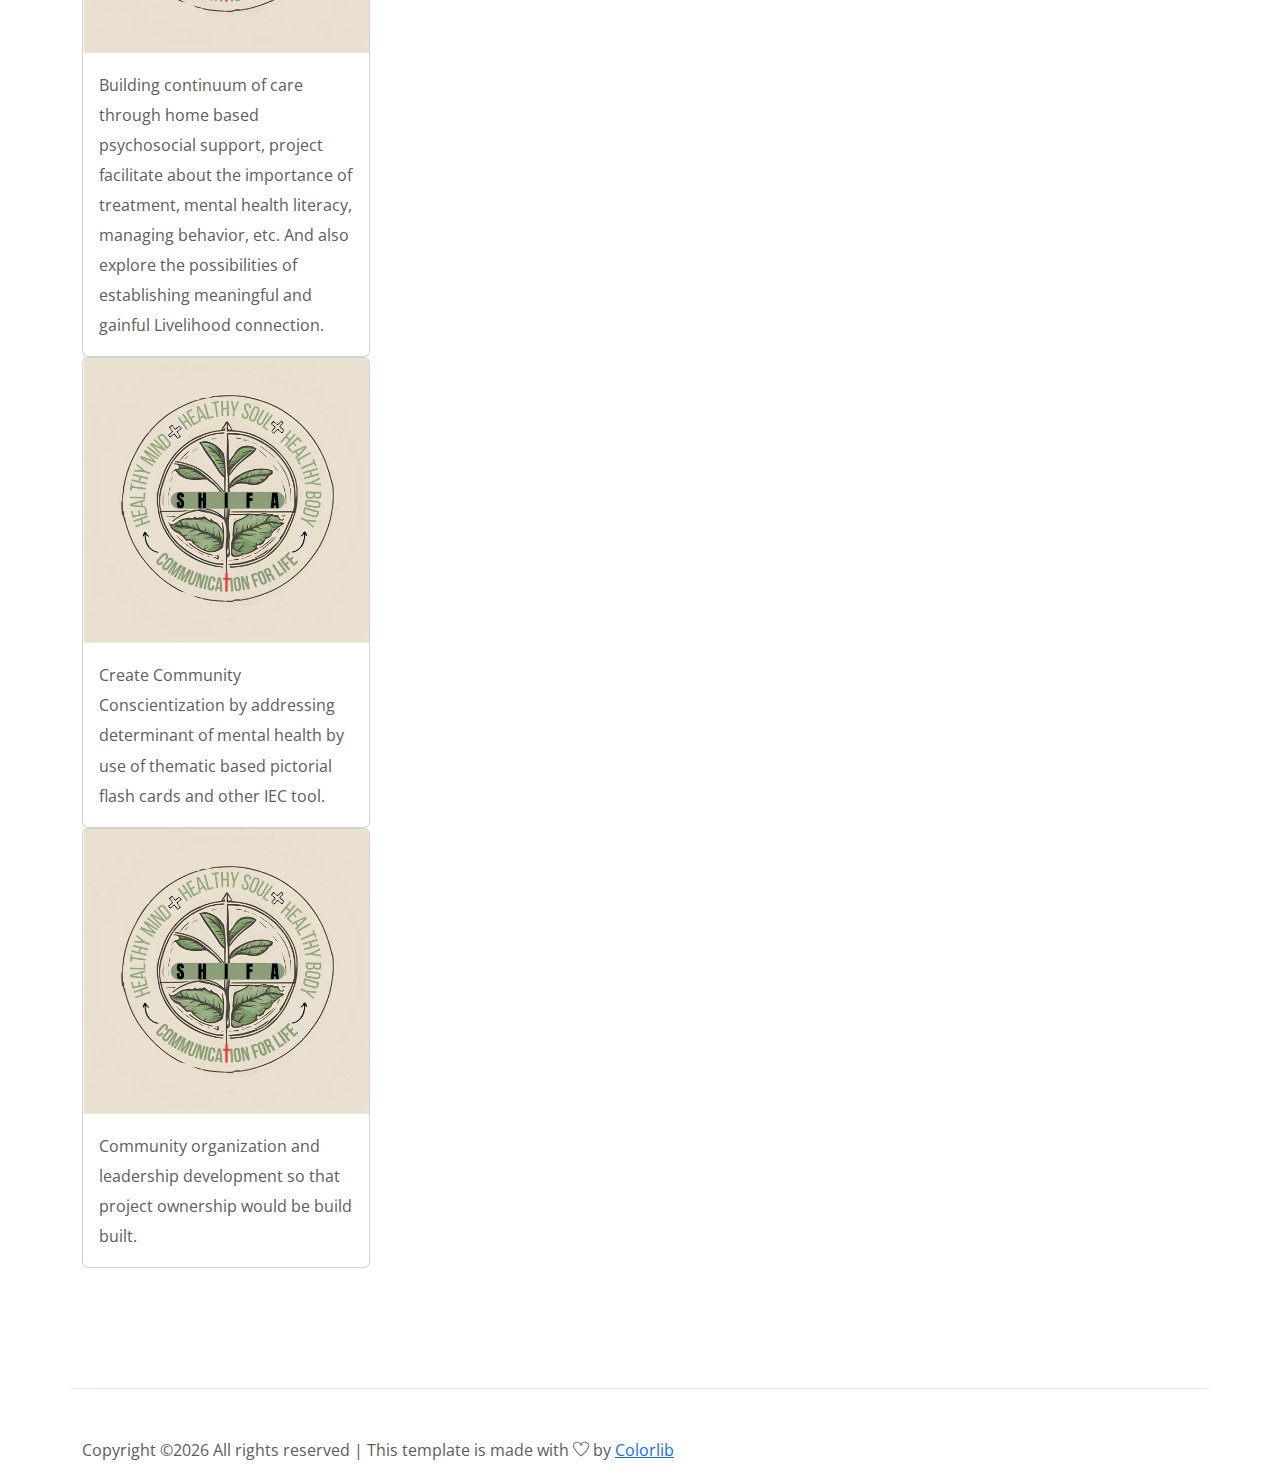
<file: stories.html>
<!doctype html>
<html class="no-js" lang="zxx">

<head>
    <meta charset="utf-8">
    <meta http-equiv="x-ua-compatible" content="ie=edge">
    <title>SHIFA</title>
    <meta name="description" content="">
    <meta name="viewport" content="width=device-width, initial-scale=1">

    <!-- <link rel="manifest" href="site.webmanifest"> -->
    <link rel="shortcut icon" type="image/x-icon" href="img/misc./shifa.jpg">
    <!-- Place favicon.ico in the root directory -->

    <!-- CSS here -->
    <link rel="stylesheet" href="css/bootstrap.min.css">
    <link rel="stylesheet" href="css/owl.carousel.min.css">
    <link rel="stylesheet" href="css/magnific-popup.css">
    <link rel="stylesheet" href="css/font-awesome.min.css">
    <link rel="stylesheet" href="css/themify-icons.css">
    <link rel="stylesheet" href="css/nice-select.css">
    <link rel="stylesheet" href="css/flaticon.css">
    <link rel="stylesheet" href="css/gijgo.css">
    <link rel="stylesheet" href="css/animate.css">
    <link rel="stylesheet" href="css/slicknav.css">
    <link rel="stylesheet" href="css/style.css">
    <link href="https://cdn.jsdelivr.net/npm/bootstrap@5.3.3/dist/css/bootstrap.min.css" rel="stylesheet" integrity="sha384-QWTKZyjpPEjISv5WaRU9OFeRpok6YctnYmDr5pNlyT2bRjXh0JMhjY6hW+ALEwIH" crossorigin="anonymous">
    <!-- <link rel="stylesheet" href="css/responsive.css"> -->
</head>

<body>
    <!--[if lte IE 9]>
            <p class="browserupgrade">You are using an <strong>outdated</strong> browser. Please <a href="https://browsehappy.com/">upgrade your browser</a> to improve your experience and security.</p>
        <![endif]-->


   <!-- header-start -->
   <header>
    <div class="header-area ">
        <div class="header-top_area">
            <div class="container-fluid">
                <div class="row">
                    <div class="col-xl-6 col-md-12 col-lg-8">
                        <div class="short_contact_list">
                            <ul>
                                <li><a href="#"> <i class="fa fa-phone"></i>+91- 8791822377</a></li>
                                <li><a href="#"> <i class="fa fa-envelope"></i>shifamentalhealth2012@gmail.com</a></li>
                            </ul>
                        </div>
                    </div>
                    <div class="col-xl-6 col-md-6 col-lg-4">
                    
                    </div>
                </div>
            </div>
        </div>
        <div id="sticky-header" class="main-header-area">
            <div class="container-fluid">
                <div class="row align-items-center">
                    <div class="col-xl-3 col-lg-3">
                        <div class="logo">
                            <a href="index.html">
                                <img src="img/misc./shifa.jpg" alt="" style="max-height: 100px; border-radius: 25px;">
                            </a>
                        </div>
                    </div>
                    <div class="col-xl-9 col-lg-9">
                        <div class="main-menu">
                            <nav>
                                <ul id="navigation" >
                                    <li><a href="index.html">Home</a></li>
                                    <li><a href="About.html">About</a></li>
                                    <li><a href="intervention.html">Interventions </a>
                                    </li>
                                    <li><a href="stories.html">Stories </a></li>
                                    <li><a href="#">Resources </a>
                                        <!--  <ul class="submenu">
                                            <li><a href="elements.html">elements</a></li>
                                            <li><a href="Cause.html">Cause</a></li>
                                        </ul>-->
                                    </li>
                                    <li><a href="gallery.html">Gallery</a></li>
                                    <li><a href="contact.html">Contact</a></li>
                                </ul>
                            </nav>
                            
                        </div>
                    </div>
                    <div class="col-12">
                        <div class="mobile_menu d-block d-lg-none"></div>
                    </div>
                </div>
            </div>
        </div>
    </div>
</header>
<!-- header-end -->

    <!-- bradcam_area_start  -->
    <div class="bradcam_area breadcam_bg overlay d-flex align-items-center justify-content-center">
        <div class="container">
            <div class="row">
                <div class="col-xl-12">
                    <div class="bradcam_text text-center">
                        <h3>About US</h3>
                    </div>
                </div>
            </div>
        </div>
    </div>
    <!-- bradcam_area_end  -->

    
    
      <!-- approach_area_start  -->
    <div class="reson_area section_padding">
        <div class="container">
            <div class="row justify-content-center">
                <div class="col-lg-6">
                    <div class="section_title text-center mb-55">
                        <h3><span>Impact Stories</span></h3>
                        <h4><span>Some Stories</span></h4>
                    </div>
                </div>
            </div>
            <div class="card" style="width: 18rem;">
                <img class="card-img-top" src="img/misc./shifa.jpg" alt="Card image cap">
                <div class="card-body">
                  <p class="card-text">Investing in Task-Shifting role by lay health worker to overcoming the gap of
                    professional health worker.</p>
                
                </div>
            </div>
            <div class="card" style="width: 18rem;">
                <img class="card-img-top" src="img/misc./shifa.jpg" alt="Card image cap">
                <div class="card-body">
                    <p class="card-text">Strengthening local potential through culturally appropriate means for
                        People and families with lived experience to recognize that they are the
                        “Experts of their Own Care”!</p>
                    
                 </div>
            </div>
            <div class="card" style="width: 18rem;">
                <img class="card-img-top" src="img/misc./shifa.jpg" alt="Card image cap">
                  <div class="card-body">
                    <p class="card-text">Building continuum of care through home based psychosocial support,
                        project facilitate about the importance of treatment, mental health literacy,
                        managing behavior, etc. And also explore the possibilities of establishing
                        meaningful and gainful Livelihood connection.</p>
                    
                  </div>
                </div>
                <div class="card" style="width: 18rem;">
                    <img class="card-img-top" src="img/misc./shifa.jpg" alt="Card image cap">
                  <div class="card-body">
                    <p class="card-text">Create Community Conscientization by addressing determinant of mental
                        health by use of thematic based pictorial flash cards and other IEC tool.</p>
                    
                  </div>
                </div>
                <div class="card" style="width: 18rem;">
                    <img class="card-img-top" src="img/misc./shifa.jpg" alt="Card image cap">
                  <div class="card-body">
                    <p class="card-text">Community organization and leadership development so that project
                        ownership would be build built.</p>
                    </div>
                  

              
            </div>
        </div>
    </div>
    <!-- approach_area_end  -->

   


    

     
        <div class="copy-right_text">
            <div class="container">
                <div class="row">
                    <div class="bordered_1px "></div>
                    <div class="col-xl-12">
                        <p class="copy_right text-center">
                            <p><!-- Link back to Colorlib can't be removed. Template is licensed under CC BY 3.0. -->
  Copyright &copy;<script>document.write(new Date().getFullYear());</script> All rights reserved | This template is made with <i class="ti-heart" aria-hidden="true"></i> by <a href="https://colorlib.com" target="_blank">Colorlib</a>
  <!-- Link back to Colorlib can't be removed. Template is licensed under CC BY 3.0. --></p>
                        </p>
                    </div>
                </div>
            </div>
        </div>
    </footer>
    <!-- footer_end  -->

    <!-- link that opens popup -->

    <!-- JS here -->
    <script src="js/vendor/modernizr-3.5.0.min.js"></script>
    <script src="js/vendor/jquery-1.12.4.min.js"></script>
    <script src="js/popper.min.js"></script>
    <script src="js/bootstrap.min.js"></script>
    <script src="js/owl.carousel.min.js"></script>
    <script src="js/isotope.pkgd.min.js"></script>
    <script src="js/ajax-form.js"></script>
    <script src="js/waypoints.min.js"></script>
    <script src="js/jquery.counterup.min.js"></script>
    <script src="js/imagesloaded.pkgd.min.js"></script>
    <script src="js/scrollIt.js"></script>
    <script src="js/jquery.scrollUp.min.js"></script>
    <script src="js/wow.min.js"></script>
    <script src="js/nice-select.min.js"></script>
    <script src="js/jquery.slicknav.min.js"></script>
    <script src="js/jquery.magnific-popup.min.js"></script>
    <script src="js/plugins.js"></script>
    <script src="js/gijgo.min.js"></script>
    <!--contact js-->
    <script src="js/contact.js"></script>
    <script src="js/jquery.ajaxchimp.min.js"></script>
    <script src="js/jquery.form.js"></script>
    <script src="js/jquery.validate.min.js"></script>
    <script src="js/mail-script.js"></script>

    <script src="js/main.js"></script>
    <script src="https://cdn.jsdelivr.net/npm/bootstrap@5.3.3/dist/js/bootstrap.bundle.min.js" integrity="sha384-YvpcrYf0tY3lHB60NNkmXc5s9fDVZLESaAA55NDzOxhy9GkcIdslK1eN7N6jIeHz" crossorigin="anonymous"></script>
</body>

</html>
</file>
<file: css/themify-icons.css>
@font-face {
	font-family: 'themify';
	src:url('../fonts/themify.eot?-fvbane');
	src:url('../fonts/themify.eot?#iefix-fvbane') format('embedded-opentype'),
		url('../fonts/themify.woff?-fvbane') format('woff'),
		url('../fonts/themify.ttf?-fvbane') format('truetype'),
		url('../fonts/themify.svg?-fvbane#themify') format('svg');
	font-weight: normal;
	font-style: normal;
}

[class^="ti-"], [class*=" ti-"] {
	font-family: 'themify';
	/* speak: none; */
	font-style: normal;
	font-weight: normal;
	font-variant: normal;
	text-transform: none;
	line-height: 1;

	/* Better Font Rendering =========== */
	-webkit-font-smoothing: antialiased;
	-moz-osx-font-smoothing: grayscale;
}

.ti-wand:before {
	content: "\e600";
}
.ti-volume:before {
	content: "\e601";
}
.ti-user:before {
	content: "\e602";
}
.ti-unlock:before {
	content: "\e603";
}
.ti-unlink:before {
	content: "\e604";
}
.ti-trash:before {
	content: "\e605";
}
.ti-thought:before {
	content: "\e606";
}
.ti-target:before {
	content: "\e607";
}
.ti-tag:before {
	content: "\e608";
}
.ti-tablet:before {
	content: "\e609";
}
.ti-star:before {
	content: "\e60a";
}
.ti-spray:before {
	content: "\e60b";
}
.ti-signal:before {
	content: "\e60c";
}
.ti-shopping-cart:before {
	content: "\e60d";
}
.ti-shopping-cart-full:before {
	content: "\e60e";
}
.ti-settings:before {
	content: "\e60f";
}
.ti-search:before {
	content: "\e610";
}
.ti-zoom-in:before {
	content: "\e611";
}
.ti-zoom-out:before {
	content: "\e612";
}
.ti-cut:before {
	content: "\e613";
}
.ti-ruler:before {
	content: "\e614";
}
.ti-ruler-pencil:before {
	content: "\e615";
}
.ti-ruler-alt:before {
	content: "\e616";
}
.ti-bookmark:before {
	content: "\e617";
}
.ti-bookmark-alt:before {
	content: "\e618";
}
.ti-reload:before {
	content: "\e619";
}
.ti-plus:before {
	content: "\e61a";
}
.ti-pin:before {
	content: "\e61b";
}
.ti-pencil:before {
	content: "\e61c";
}
.ti-pencil-alt:before {
	content: "\e61d";
}
.ti-paint-roller:before {
	content: "\e61e";
}
.ti-paint-bucket:before {
	content: "\e61f";
}
.ti-na:before {
	content: "\e620";
}
.ti-mobile:before {
	content: "\e621";
}
.ti-minus:before {
	content: "\e622";
}
.ti-medall:before {
	content: "\e623";
}
.ti-medall-alt:before {
	content: "\e624";
}
.ti-marker:before {
	content: "\e625";
}
.ti-marker-alt:before {
	content: "\e626";
}
.ti-arrow-up:before {
	content: "\e627";
}
.ti-arrow-right:before {
	content: "\e628";
}
.ti-arrow-left:before {
	content: "\e629";
}
.ti-arrow-down:before {
	content: "\e62a";
}
.ti-lock:before {
	content: "\e62b";
}
.ti-location-arrow:before {
	content: "\e62c";
}
.ti-link:before {
	content: "\e62d";
}
.ti-layout:before {
	content: "\e62e";
}
.ti-layers:before {
	content: "\e62f";
}
.ti-layers-alt:before {
	content: "\e630";
}
.ti-key:before {
	content: "\e631";
}
.ti-import:before {
	content: "\e632";
}
.ti-image:before {
	content: "\e633";
}
.ti-heart:before {
	content: "\e634";
}
.ti-heart-broken:before {
	content: "\e635";
}
.ti-hand-stop:before {
	content: "\e636";
}
.ti-hand-open:before {
	content: "\e637";
}
.ti-hand-drag:before {
	content: "\e638";
}
.ti-folder:before {
	content: "\e639";
}
.ti-flag:before {
	content: "\e63a";
}
.ti-flag-alt:before {
	content: "\e63b";
}
.ti-flag-alt-2:before {
	content: "\e63c";
}
.ti-eye:before {
	content: "\e63d";
}
.ti-export:before {
	content: "\e63e";
}
.ti-exchange-vertical:before {
	content: "\e63f";
}
.ti-desktop:before {
	content: "\e640";
}
.ti-cup:before {
	content: "\e641";
}
.ti-crown:before {
	content: "\e642";
}
.ti-comments:before {
	content: "\e643";
}
.ti-comment:before {
	content: "\e644";
}
.ti-comment-alt:before {
	content: "\e645";
}
.ti-close:before {
	content: "\e646";
}
.ti-clip:before {
	content: "\e647";
}
.ti-angle-up:before {
	content: "\e648";
}
.ti-angle-right:before {
	content: "\e649";
}
.ti-angle-left:before {
	content: "\e64a";
}
.ti-angle-down:before {
	content: "\e64b";
}
.ti-check:before {
	content: "\e64c";
}
.ti-check-box:before {
	content: "\e64d";
}
.ti-camera:before {
	content: "\e64e";
}
.ti-announcement:before {
	content: "\e64f";
}
.ti-brush:before {
	content: "\e650";
}
.ti-briefcase:before {
	content: "\e651";
}
.ti-bolt:before {
	content: "\e652";
}
.ti-bolt-alt:before {
	content: "\e653";
}
.ti-blackboard:before {
	content: "\e654";
}
.ti-bag:before {
	content: "\e655";
}
.ti-move:before {
	content: "\e656";
}
.ti-arrows-vertical:before {
	content: "\e657";
}
.ti-arrows-horizontal:before {
	content: "\e658";
}
.ti-fullscreen:before {
	content: "\e659";
}
.ti-arrow-top-right:before {
	content: "\e65a";
}
.ti-arrow-top-left:before {
	content: "\e65b";
}
.ti-arrow-circle-up:before {
	content: "\e65c";
}
.ti-arrow-circle-right:before {
	content: "\e65d";
}
.ti-arrow-circle-left:before {
	content: "\e65e";
}
.ti-arrow-circle-down:before {
	content: "\e65f";
}
.ti-angle-double-up:before {
	content: "\e660";
}
.ti-angle-double-right:before {
	content: "\e661";
}
.ti-angle-double-left:before {
	content: "\e662";
}
.ti-angle-double-down:before {
	content: "\e663";
}
.ti-zip:before {
	content: "\e664";
}
.ti-world:before {
	content: "\e665";
}
.ti-wheelchair:before {
	content: "\e666";
}
.ti-view-list:before {
	content: "\e667";
}
.ti-view-list-alt:before {
	content: "\e668";
}
.ti-view-grid:before {
	content: "\e669";
}
.ti-uppercase:before {
	content: "\e66a";
}
.ti-upload:before {
	content: "\e66b";
}
.ti-underline:before {
	content: "\e66c";
}
.ti-truck:before {
	content: "\e66d";
}
.ti-timer:before {
	content: "\e66e";
}
.ti-ticket:before {
	content: "\e66f";
}
.ti-thumb-up:before {
	content: "\e670";
}
.ti-thumb-down:before {
	content: "\e671";
}
.ti-text:before {
	content: "\e672";
}
.ti-stats-up:before {
	content: "\e673";
}
.ti-stats-down:before {
	content: "\e674";
}
.ti-split-v:before {
	content: "\e675";
}
.ti-split-h:before {
	content: "\e676";
}
.ti-smallcap:before {
	content: "\e677";
}
.ti-shine:before {
	content: "\e678";
}
.ti-shift-right:before {
	content: "\e679";
}
.ti-shift-left:before {
	content: "\e67a";
}
.ti-shield:before {
	content: "\e67b";
}
.ti-notepad:before {
	content: "\e67c";
}
.ti-server:before {
	content: "\e67d";
}
.ti-quote-right:before {
	content: "\e67e";
}
.ti-quote-left:before {
	content: "\e67f";
}
.ti-pulse:before {
	content: "\e680";
}
.ti-printer:before {
	content: "\e681";
}
.ti-power-off:before {
	content: "\e682";
}
.ti-plug:before {
	content: "\e683";
}
.ti-pie-chart:before {
	content: "\e684";
}
.ti-paragraph:before {
	content: "\e685";
}
.ti-panel:before {
	content: "\e686";
}
.ti-package:before {
	content: "\e687";
}
.ti-music:before {
	content: "\e688";
}
.ti-music-alt:before {
	content: "\e689";
}
.ti-mouse:before {
	content: "\e68a";
}
.ti-mouse-alt:before {
	content: "\e68b";
}
.ti-money:before {
	content: "\e68c";
}
.ti-microphone:before {
	content: "\e68d";
}
.ti-menu:before {
	content: "\e68e";
}
.ti-menu-alt:before {
	content: "\e68f";
}
.ti-map:before {
	content: "\e690";
}
.ti-map-alt:before {
	content: "\e691";
}
.ti-loop:before {
	content: "\e692";
}
.ti-location-pin:before {
	content: "\e693";
}
.ti-list:before {
	content: "\e694";
}
.ti-light-bulb:before {
	content: "\e695";
}
.ti-Italic:before {
	content: "\e696";
}
.ti-info:before {
	content: "\e697";
}
.ti-infinite:before {
	content: "\e698";
}
.ti-id-badge:before {
	content: "\e699";
}
.ti-hummer:before {
	content: "\e69a";
}
.ti-home:before {
	content: "\e69b";
}
.ti-help:before {
	content: "\e69c";
}
.ti-headphone:before {
	content: "\e69d";
}
.ti-harddrives:before {
	content: "\e69e";
}
.ti-harddrive:before {
	content: "\e69f";
}
.ti-gift:before {
	content: "\e6a0";
}
.ti-game:before {
	content: "\e6a1";
}
.ti-filter:before {
	content: "\e6a2";
}
.ti-files:before {
	content: "\e6a3";
}
.ti-file:before {
	content: "\e6a4";
}
.ti-eraser:before {
	content: "\e6a5";
}
.ti-envelope:before {
	content: "\e6a6";
}
.ti-download:before {
	content: "\e6a7";
}
.ti-direction:before {
	content: "\e6a8";
}
.ti-direction-alt:before {
	content: "\e6a9";
}
.ti-dashboard:before {
	content: "\e6aa";
}
.ti-control-stop:before {
	content: "\e6ab";
}
.ti-control-shuffle:before {
	content: "\e6ac";
}
.ti-control-play:before {
	content: "\e6ad";
}
.ti-control-pause:before {
	content: "\e6ae";
}
.ti-control-forward:before {
	content: "\e6af";
}
.ti-control-backward:before {
	content: "\e6b0";
}
.ti-cloud:before {
	content: "\e6b1";
}
.ti-cloud-up:before {
	content: "\e6b2";
}
.ti-cloud-down:before {
	content: "\e6b3";
}
.ti-clipboard:before {
	content: "\e6b4";
}
.ti-car:before {
	content: "\e6b5";
}
.ti-calendar:before {
	content: "\e6b6";
}
.ti-book:before {
	content: "\e6b7";
}
.ti-bell:before {
	content: "\e6b8";
}
.ti-basketball:before {
	content: "\e6b9";
}
.ti-bar-chart:before {
	content: "\e6ba";
}
.ti-bar-chart-alt:before {
	content: "\e6bb";
}
.ti-back-right:before {
	content: "\e6bc";
}
.ti-back-left:before {
	content: "\e6bd";
}
.ti-arrows-corner:before {
	content: "\e6be";
}
.ti-archive:before {
	content: "\e6bf";
}
.ti-anchor:before {
	content: "\e6c0";
}
.ti-align-right:before {
	content: "\e6c1";
}
.ti-align-left:before {
	content: "\e6c2";
}
.ti-align-justify:before {
	content: "\e6c3";
}
.ti-align-center:before {
	content: "\e6c4";
}
.ti-alert:before {
	content: "\e6c5";
}
.ti-alarm-clock:before {
	content: "\e6c6";
}
.ti-agenda:before {
	content: "\e6c7";
}
.ti-write:before {
	content: "\e6c8";
}
.ti-window:before {
	content: "\e6c9";
}
.ti-widgetized:before {
	content: "\e6ca";
}
.ti-widget:before {
	content: "\e6cb";
}
.ti-widget-alt:before {
	content: "\e6cc";
}
.ti-wallet:before {
	content: "\e6cd";
}
.ti-video-clapper:before {
	content: "\e6ce";
}
.ti-video-camera:before {
	content: "\e6cf";
}
.ti-vector:before {
	content: "\e6d0";
}
.ti-themify-logo:before {
	content: "\e6d1";
}
.ti-themify-favicon:before {
	content: "\e6d2";
}
.ti-themify-favicon-alt:before {
	content: "\e6d3";
}
.ti-support:before {
	content: "\e6d4";
}
.ti-stamp:before {
	content: "\e6d5";
}
.ti-split-v-alt:before {
	content: "\e6d6";
}
.ti-slice:before {
	content: "\e6d7";
}
.ti-shortcode:before {
	content: "\e6d8";
}
.ti-shift-right-alt:before {
	content: "\e6d9";
}
.ti-shift-left-alt:before {
	content: "\e6da";
}
.ti-ruler-alt-2:before {
	content: "\e6db";
}
.ti-receipt:before {
	content: "\e6dc";
}
.ti-pin2:before {
	content: "\e6dd";
}
.ti-pin-alt:before {
	content: "\e6de";
}
.ti-pencil-alt2:before {
	content: "\e6df";
}
.ti-palette:before {
	content: "\e6e0";
}
.ti-more:before {
	content: "\e6e1";
}
.ti-more-alt:before {
	content: "\e6e2";
}
.ti-microphone-alt:before {
	content: "\e6e3";
}
.ti-magnet:before {
	content: "\e6e4";
}
.ti-line-double:before {
	content: "\e6e5";
}
.ti-line-dotted:before {
	content: "\e6e6";
}
.ti-line-dashed:before {
	content: "\e6e7";
}
.ti-layout-width-full:before {
	content: "\e6e8";
}
.ti-layout-width-default:before {
	content: "\e6e9";
}
.ti-layout-width-default-alt:before {
	content: "\e6ea";
}
.ti-layout-tab:before {
	content: "\e6eb";
}
.ti-layout-tab-window:before {
	content: "\e6ec";
}
.ti-layout-tab-v:before {
	content: "\e6ed";
}
.ti-layout-tab-min:before {
	content: "\e6ee";
}
.ti-layout-slider:before {
	content: "\e6ef";
}
.ti-layout-slider-alt:before {
	content: "\e6f0";
}
.ti-layout-sidebar-right:before {
	content: "\e6f1";
}
.ti-layout-sidebar-none:before {
	content: "\e6f2";
}
.ti-layout-sidebar-left:before {
	content: "\e6f3";
}
.ti-layout-placeholder:before {
	content: "\e6f4";
}
.ti-layout-menu:before {
	content: "\e6f5";
}
.ti-layout-menu-v:before {
	content: "\e6f6";
}
.ti-layout-menu-separated:before {
	content: "\e6f7";
}
.ti-layout-menu-full:before {
	content: "\e6f8";
}
.ti-layout-media-right-alt:before {
	content: "\e6f9";
}
.ti-layout-media-right:before {
	content: "\e6fa";
}
.ti-layout-media-overlay:before {
	content: "\e6fb";
}
.ti-layout-media-overlay-alt:before {
	content: "\e6fc";
}
.ti-layout-media-overlay-alt-2:before {
	content: "\e6fd";
}
.ti-layout-media-left-alt:before {
	content: "\e6fe";
}
.ti-layout-media-left:before {
	content: "\e6ff";
}
.ti-layout-media-center-alt:before {
	content: "\e700";
}
.ti-layout-media-center:before {
	content: "\e701";
}
.ti-layout-list-thumb:before {
	content: "\e702";
}
.ti-layout-list-thumb-alt:before {
	content: "\e703";
}
.ti-layout-list-post:before {
	content: "\e704";
}
.ti-layout-list-large-image:before {
	content: "\e705";
}
.ti-layout-line-solid:before {
	content: "\e706";
}
.ti-layout-grid4:before {
	content: "\e707";
}
.ti-layout-grid3:before {
	content: "\e708";
}
.ti-layout-grid2:before {
	content: "\e709";
}
.ti-layout-grid2-thumb:before {
	content: "\e70a";
}
.ti-layout-cta-right:before {
	content: "\e70b";
}
.ti-layout-cta-left:before {
	content: "\e70c";
}
.ti-layout-cta-center:before {
	content: "\e70d";
}
.ti-layout-cta-btn-right:before {
	content: "\e70e";
}
.ti-layout-cta-btn-left:before {
	content: "\e70f";
}
.ti-layout-column4:before {
	content: "\e710";
}
.ti-layout-column3:before {
	content: "\e711";
}
.ti-layout-column2:before {
	content: "\e712";
}
.ti-layout-accordion-separated:before {
	content: "\e713";
}
.ti-layout-accordion-merged:before {
	content: "\e714";
}
.ti-layout-accordion-list:before {
	content: "\e715";
}
.ti-ink-pen:before {
	content: "\e716";
}
.ti-info-alt:before {
	content: "\e717";
}
.ti-help-alt:before {
	content: "\e718";
}
.ti-headphone-alt:before {
	content: "\e719";
}
.ti-hand-point-up:before {
	content: "\e71a";
}
.ti-hand-point-right:before {
	content: "\e71b";
}
.ti-hand-point-left:before {
	content: "\e71c";
}
.ti-hand-point-down:before {
	content: "\e71d";
}
.ti-gallery:before {
	content: "\e71e";
}
.ti-face-smile:before {
	content: "\e71f";
}
.ti-face-sad:before {
	content: "\e720";
}
.ti-credit-card:before {
	content: "\e721";
}
.ti-control-skip-forward:before {
	content: "\e722";
}
.ti-control-skip-backward:before {
	content: "\e723";
}
.ti-control-record:before {
	content: "\e724";
}
.ti-control-eject:before {
	content: "\e725";
}
.ti-comments-smiley:before {
	content: "\e726";
}
.ti-brush-alt:before {
	content: "\e727";
}
.ti-youtube:before {
	content: "\e728";
}
.ti-vimeo:before {
	content: "\e729";
}
.ti-twitter:before {
	content: "\e72a";
}
.ti-time:before {
	content: "\e72b";
}
.ti-tumblr:before {
	content: "\e72c";
}
.ti-skype:before {
	content: "\e72d";
}
.ti-share:before {
	content: "\e72e";
}
.ti-share-alt:before {
	content: "\e72f";
}
.ti-rocket:before {
	content: "\e730";
}
.ti-pinterest:before {
	content: "\e731";
}
.ti-new-window:before {
	content: "\e732";
}
.ti-microsoft:before {
	content: "\e733";
}
.ti-list-ol:before {
	content: "\e734";
}
.ti-linkedin:before {
	content: "\e735";
}
.ti-layout-sidebar-2:before {
	content: "\e736";
}
.ti-layout-grid4-alt:before {
	content: "\e737";
}
.ti-layout-grid3-alt:before {
	content: "\e738";
}
.ti-layout-grid2-alt:before {
	content: "\e739";
}
.ti-layout-column4-alt:before {
	content: "\e73a";
}
.ti-layout-column3-alt:before {
	content: "\e73b";
}
.ti-layout-column2-alt:before {
	content: "\e73c";
}
.ti-instagram:before {
	content: "\e73d";
}
.ti-google:before {
	content: "\e73e";
}
.ti-github:before {
	content: "\e73f";
}
.ti-flickr:before {
	content: "\e740";
}
.ti-facebook:before {
	content: "\e741";
}
.ti-dropbox:before {
	content: "\e742";
}
.ti-dribbble:before {
	content: "\e743";
}
.ti-apple:before {
	content: "\e744";
}
.ti-android:before {
	content: "\e745";
}
.ti-save:before {
	content: "\e746";
}
.ti-save-alt:before {
	content: "\e747";
}
.ti-yahoo:before {
	content: "\e748";
}
.ti-wordpress:before {
	content: "\e749";
}
.ti-vimeo-alt:before {
	content: "\e74a";
}
.ti-twitter-alt:before {
	content: "\e74b";
}
.ti-tumblr-alt:before {
	content: "\e74c";
}
.ti-trello:before {
	content: "\e74d";
}
.ti-stack-overflow:before {
	content: "\e74e";
}
.ti-soundcloud:before {
	content: "\e74f";
}
.ti-sharethis:before {
	content: "\e750";
}
.ti-sharethis-alt:before {
	content: "\e751";
}
.ti-reddit:before {
	content: "\e752";
}
.ti-pinterest-alt:before {
	content: "\e753";
}
.ti-microsoft-alt:before {
	content: "\e754";
}
.ti-linux:before {
	content: "\e755";
}
.ti-jsfiddle:before {
	content: "\e756";
}
.ti-joomla:before {
	content: "\e757";
}
.ti-html5:before {
	content: "\e758";
}
.ti-flickr-alt:before {
	content: "\e759";
}
.ti-email:before {
	content: "\e75a";
}
.ti-drupal:before {
	content: "\e75b";
}
.ti-dropbox-alt:before {
	content: "\e75c";
}
.ti-css3:before {
	content: "\e75d";
}
.ti-rss:before {
	content: "\e75e";
}
.ti-rss-alt:before {
	content: "\e75f";
}
</file>
<file: css/nice-select.css>
.nice-select {
  -webkit-tap-highlight-color: transparent;
  background-color: #fff;
  border-radius: 5px;
  border: solid 1px #e8e8e8;
  box-sizing: border-box;
  clear: both;
  cursor: pointer;
  display: block;
  float: left;
  font-family: inherit;
  font-size: 14px;
  font-weight: normal;
  height: 42px;
  line-height: 40px;
  outline: none;
  padding-left: 18px;
  padding-right: 30px;
  position: relative;
  text-align: left !important;
  -webkit-transition: all 0.2s ease-in-out;
  transition: all 0.2s ease-in-out;
  -webkit-user-select: none;
     -moz-user-select: none;
      -ms-user-select: none;
          user-select: none;
  white-space: nowrap;
  width: auto; }
  .nice-select:hover {
    border-color: #dbdbdb; }
  .nice-select:active, .nice-select.open, .nice-select:focus {
    border-color: #999; }


  .nice-select.disabled {
    border-color: #ededed;
    color: #999;
    pointer-events: none; }
    .nice-select.disabled:after {
      border-color: #cccccc; }
  .nice-select.wide {
    width: 100%; }
    .nice-select.wide .list {
      left: 0 !important;
      right: 0 !important; }
  .nice-select.right {
    float: right; }
    .nice-select.right .list {
      left: auto;
      right: 0; }
  .nice-select.small {
    font-size: 12px;
    height: 36px;
    line-height: 34px; }
    .nice-select.small:after {
      height: 4px;
      width: 4px; }
    .nice-select.small .option {
      line-height: 34px;
      min-height: 34px; }
  .nice-select .list {
    background-color: #fff;
    border-radius: 5px;
    box-shadow: 0 0 0 1px rgba(68, 68, 68, 0.11);
    box-sizing: border-box;
    margin-top: 4px;
    opacity: 0;
    overflow: hidden;
    padding: 0;
    pointer-events: none;
    position: absolute;
    top: 100%;
    left: 0;
    -webkit-transform-origin: 50% 0;
        -ms-transform-origin: 50% 0;
            transform-origin: 50% 0;
    -webkit-transform: scale(0.75) translateY(-21px);
        -ms-transform: scale(0.75) translateY(-21px);
            transform: scale(0.75) translateY(-21px);
    -webkit-transition: all 0.2s cubic-bezier(0.5, 0, 0, 1.25), opacity 0.15s ease-out;
    transition: all 0.2s cubic-bezier(0.5, 0, 0, 1.25), opacity 0.15s ease-out;
    z-index: 9; }
    .nice-select .list:hover .option:not(:hover) {
      background-color: transparent !important; }
  .nice-select .option {
    cursor: pointer;
    font-weight: 400;
    line-height: 40px;
    list-style: none;
    min-height: 40px;
    outline: none;
    padding-left: 18px;
    padding-right: 29px;
    text-align: left;
    -webkit-transition: all 0.2s;
    transition: all 0.2s; }
    .nice-select .option:hover, .nice-select .option.focus, .nice-select .option.selected.focus {
      background-color: #f6f6f6; }
    .nice-select .option.selected {
      font-weight: bold; }
    .nice-select .option.disabled {
      background-color: transparent;
      color: #999;
      cursor: default; }

.no-csspointerevents .nice-select .list {
  display: none; }

.no-csspointerevents .nice-select.open .list {
  display: block; }





  /* ,,,,,,,,,,,,,,,, */


  .nice-select:after {
    content: "\e64b";
    display: block;
    height: 5px;
    margin-top: -5px;
    pointer-events: none;
    position: absolute;
    right: 30px;
    top: 8px;
    transition: all 0.15s ease-in-out;
    width: 5px;
    font-family: 'themify';
    color: #ddd; }

    .nice-select.open:after {
 }
    .nice-select.open .list {
      opacity: 1;
      pointer-events: auto;
      -webkit-transform: scale(1) translateY(0);
          -ms-transform: scale(1) translateY(0);
              transform: scale(1) translateY(0); }
</file>
<file: css/flaticon.css>
/*
  	Flaticon icon font: Flaticon
  	Creation date: 16/01/2020 12:03
  	*/

@font-face {
  font-family: "Flaticon";
  src: url("../fonts/Flaticon.eot");
  src: url("../fonts/Flaticon.eot?#iefix") format("embedded-opentype"),
       url("../fonts/Flaticon.woff2") format("woff2"),
       url("../fonts/Flaticon.woff") format("woff"),
       url("../fonts/Flaticon.ttf") format("truetype"),
       url("../fonts/Flaticon.svg#Flaticon") format("svg");
  font-weight: normal;
  font-style: normal;
}

@media screen and (-webkit-min-device-pixel-ratio:0) {
  @font-face {
    font-family: "Flaticon";
    src: url("../fonts/Flaticon.svg#Flaticon") format("svg");
  }
}

[class^="flaticon-"]:before, [class*=" flaticon-"]:before,
[class^="flaticon-"]:after, [class*=" flaticon-"]:after {   
  font-family: Flaticon;
font-style: normal;
}

.flaticon-ui:before { content: "\f100"; }
.flaticon-calendar:before { content: "\f101"; }
.flaticon-heart-beat:before { content: "\f102"; }
.flaticon-in-love:before { content: "\f103"; }
.flaticon-hug:before { content: "\f104"; }
</file>
<file: css/gijgo.css>
.gj-button {
    background-color: #f5f5f5;
    border: 1px solid #ddd;
    color: #000;
    border-radius: 3px;
    padding: 6px 10px;
    cursor: pointer;
}

.gj-unselectable {
    -webkit-touch-callout: none;
    -webkit-user-select: none;
    -khtml-user-select: none;
    -moz-user-select: none;
    -ms-user-select: none;
    user-select: none;
}

.gj-row {
    display: -webkit-box;
    display: -ms-flexbox;
    display: flex;
    -ms-flex-wrap: wrap;
    flex-wrap: wrap;
}

.gj-margin-left-5 {
    margin-left: 5px;
}

.gj-margin-left-10 {
    margin-left: 10px;
}

.gj-width-full {
    width: 100%;
}

.gj-cursor-pointer {
    cursor: pointer;
}

.gj-text-align-center {
    text-align: center;
}

.gj-font-size-16 {
    font-size: 16px;
}

.gj-hidden {
    display: none;
}

/** Material Design */
.gj-button-md {
    background: 0 0;
    border: none;
    border-radius: 2px;
    color: rgba(0, 0, 0, 0.87);
    position: relative;
    height: 36px;
    margin: 0;
    min-width: 64px;
    padding: 0 16px;
    display: inline-block;
    font-family: "Roboto","Helvetica","Arial",sans-serif;
    font-size: 1rem;
    font-weight: 500;
    text-transform: uppercase;
    letter-spacing: 0;
    overflow: hidden;
    will-change: box-shadow;
    transition: box-shadow .2s cubic-bezier(.4,0,1,1),background-color .2s cubic-bezier(.4,0,.2,1),color .2s cubic-bezier(.4,0,.2,1);
    outline: none;
    cursor: pointer;
    text-decoration: none;
    text-align: center;
    line-height: 36px;
    vertical-align: middle;
    overflow: hidden;
    -webkit-user-select: none;
    -moz-user-select: none;
    -ms-user-select: none;
    user-select: none;
}

.gj-button-md:hover {
    background-color: rgba(158,158,158,.2);
}

.gj-button-md:disabled {
    color: rgba(0,0,0,.26);
    background: 0 0;
}

.gj-button-md .material-icons,
.gj-button-md .gj-icon {
    vertical-align: middle;
    /*font-size: 1.3rem;
    margin-right: 4px;*/
}

.gj-button-md.gj-button-md-icon {
    width: 24px;
    height: 31px;
    min-width: 24px;
    padding: 0px;
    display: table;
}

.gj-button-md.gj-button-md-icon .material-icons,
.gj-button-md.gj-button-md-icon .gj-icon {
    display: table-cell;
    margin-right: 0px;
    width: 24px;
    height: 24px;
}

.gj-button-md.active {
    background-color: rgba(158,158,158,.4);
}

.gj-button-md-group {
    position: relative;
    display: inline-block;
    vertical-align: middle;
}

.gj-textbox-md {
    border: none;
    border-bottom: 1px solid rgba(0,0,0,.42);
    display: block;
    font-family: "Helvetica","Arial",sans-serif;
    font-size: 16px;
    line-height: 16px;
    padding: 4px 0px;
    margin: 0;
    width: 100%;
    background: 0 0;
    text-align: left;
    color: rgba(0,0,0,.87);
}

.gj-textbox-md:focus,
.gj-textbox-md:active {
    border-bottom: 2px solid rgba(0,0,0,.42);
    outline: none;
}

.gj-textbox-md::placeholder {
    color: #8e8e8e;
}

.gj-textbox-md:-ms-input-placeholder {
    color: #8e8e8e;
}

.gj-textbox-md::-ms-input-placeholder {
    color: #8e8e8e;
}

.gj-md-spacer-24 {
    min-width: 24px;
    width: 24px;
    display: inline-block;
}

.gj-md-spacer-32 {
    min-width: 32px;
    width: 32px;
    display: inline-block;
}

.gj-modal {
    position: fixed;
    top: 0;
    right: 0;
    bottom: 0;
    left: 0;
    z-index: 1203;
    display: none;
    overflow: hidden;
    -webkit-overflow-scrolling: touch;
    outline: 0;
    background-color: rgba(0, 0, 0, 0.54118);
    transition: 200ms ease opacity;
    will-change: opacity;
}

/* List */
ul.gj-list li [data-role="wrapper"] {
    display: table;
    width: 100%;
}

ul.gj-list li [data-role="checkbox"] {
    display: table-cell;
    vertical-align:middle;
    text-align:center;
}

ul.gj-list li [data-role="image"] {
    display: table-cell;
    vertical-align:middle;
    text-align:center;
}

ul.gj-list li [data-role="display"] {
    display: table-cell;
    vertical-align:middle;
    cursor: pointer;
}

ul.gj-list li [data-role="display"]:empty:before {
  content: "\200b"; /* unicode zero width space character */
}

/* List - Bootstrap */
ul.gj-list-bootstrap {
    padding-left: 0px;
    margin-bottom: 0px;
}

ul.gj-list-bootstrap li {
    padding: 0px;
}

ul.gj-list-bootstrap li [data-role="wrapper"] {
    padding: 0px 10px;
}

ul.gj-list-bootstrap li [data-role="checkbox"] {
    width: 24px;
    padding: 3px;
}

ul.gj-list-bootstrap li [data-role="image"] {
    width: 24px;
    height: 24px;
}

ul.gj-list-bootstrap li [data-role="display"] {
    padding: 8px 0px 8px 4px;
}

.list-group-item.active ul li, .list-group-item.active:focus ul li, .list-group-item.active:hover ul li {
    text-shadow: none;
    color:initial;
}

/* List - Material Design */
ul.gj-list-md {
    padding: 0px;
    list-style: none;
    list-style-type: none;
    line-height: 24px;
    letter-spacing: 0;
    color: #616161; /* Gray 700 */
}

ul.gj-list-md li {
    display: list-item;
    list-style-type: none;
    padding: 0px;
    min-height: unset;
    box-sizing: border-box;
    align-items: center;
    cursor: default;
    overflow: hidden;

    font-family: "Roboto","Helvetica","Arial",sans-serif;
    font-size: 16px;
    font-weight: 400;
    letter-spacing: .04em;
    line-height: 1;
    
    -webkit-flex-direction: row;
    -ms-flex-direction: row;
    flex-direction: row;
    -webkit-flex-wrap: nowrap;
    -ms-flex-wrap: nowrap;
    flex-wrap: nowrap;
}

ul.gj-list-md li [data-role="checkbox"] {
    height: 24px;
    width: 24px;
}

ul.gj-list-md li [data-role="image"] {
    height: 24px;
    width: 24px;
}

ul.gj-list-md li [data-role="display"] {
    padding: 8px 0px 8px 5px;
    order: 0;
    flex-grow: 2;
    text-decoration: none;
    box-sizing: border-box;
    align-items: center;
    text-align: left;
    color: rgba(0,0,0,.87);
}

ul.gj-list-md li.disabled>[data-role="wrapper"]>[data-role="display"] {
    color: #9E9E9E; /* Gray 500 */
}

.gj-list-md-active {
    background: #e0e0e0;
    color: #3f51b5;
}


/* Picker */
.gj-picker {
    position: absolute;
    z-index: 1203;
    background-color: #fff;
}

.gj-picker .selected {
    color: #fff;
}

/* Material Design */
.gj-picker-md {
    font-family: "Roboto","Helvetica","Arial",sans-serif;
    font-size: 16px;
    font-weight: 400;
    letter-spacing: .04em;
    line-height: 1;
    color: rgba(0,0,0,.87);
    border: 1px solid #E0E0E0;
}

.gj-modal .gj-picker-md {
    border: 0px;
}

.gj-picker-md [role="header"] {
    color: rgba(255, 255, 255, 0.54);
    display: flex;
    background: #2196f3;
    align-items: baseline;
    user-select: none;
    justify-content: center;
}

.gj-picker-md [role="footer"] {
    float: right;
    padding: 10px;
}

.gj-picker-md [role="footer"] button.gj-button-md {
    color: #2196f3;
    font-weight: bold;
    font-size: 13px;
}

/* Bootstrap */
.gj-picker-bootstrap {
    border-radius: 4px;
    border: 1px solid #E0E0E0;
}

.gj-picker-bootstrap .selected {
    color: #888;
}

.gj-picker-bootstrap [role="header"] {
    background: #eee;
    color: #AAA;
}
@font-face {
    font-family: 'gijgo-material';
    src: url('../fonts/gijgo-material.eot?235541');
    src: url('../fonts/gijgo-material.eot?235541#iefix') format('embedded-opentype'), url('../fonts/gijgo-material.ttf?235541') format('truetype'), url('../fonts/gijgo-material.woff?235541') format('woff'), url('../fonts/gijgo-material.svg?235541#gijgo-material') format('svg');
    font-weight: normal;
    font-style: normal;
}

.gj-icon {
    /* use !important to prevent issues with browser extensions that change fonts */
    font-family: 'gijgo-material' !important;
    font-size: 24px;
    speak: none;
    font-style: normal;
    font-weight: normal;
    font-variant: normal;
    text-transform: none;
    line-height: 1;
    /* Enable Ligatures ================ */
    letter-spacing: 0;
    -webkit-font-feature-settings: "liga";
    -moz-font-feature-settings: "liga=1";
    -moz-font-feature-settings: "liga";
    -ms-font-feature-settings: "liga" 1;
    font-feature-settings: "liga";
    -webkit-font-variant-ligatures: discretionary-ligatures;
    font-variant-ligatures: discretionary-ligatures;
    /* Better Font Rendering =========== */
    -webkit-font-smoothing: antialiased;
    -moz-osx-font-smoothing: grayscale;
}

.gj-icon.undo:before {
    content: "\e900";
}

.gj-icon.vertical-align-top:before {
    content: "\e901";
}

.gj-icon.vertical-align-center:before {
    content: "\e902";
}

.gj-icon.vertical-align-bottom:before {
    content: "\e903";
}

.gj-icon.arrow-dropup:before {
    content: "\e904";
}

.gj-icon.clock:before {
    content: "\e905";
}

.gj-icon.refresh:before {
    content: "\e906";
}

.gj-icon.last-page:before {
    content: "\e907";
}

.gj-icon.first-page:before {
    content: "\e908";
}

.gj-icon.cancel:before {
    content: "\e909";
}

.gj-icon.clear:before {
    content: "\e90a";
}

.gj-icon.check-circle:before {
    content: "\e90b";
}

.gj-icon.delete:before {
    content: "\e90c";
}

.gj-icon.arrow-upward:before {
    content: "\e90d";
}

.gj-icon.arrow-forward:before {
    content: "\e90e";
}

.gj-icon.arrow-downward:before {
    content: "\e90f";
}

.gj-icon.arrow-back:before {
    content: "\e910";
}

.gj-icon.list-numbered:before {
    content: "\e911";
}

.gj-icon.list-bulleted:before {
    content: "\e912";
}

.gj-icon.indent-increase:before {
    content: "\e913";
}

.gj-icon.indent-decrease:before {
    content: "\e914";
}

.gj-icon.redo:before {
    content: "\e915";
}

.gj-icon.align-right:before {
    content: "\e916";
}

.gj-icon.align-left:before {
    content: "\e917";
}

.gj-icon.align-justify:before {
    content: "\e918";
}

.gj-icon.align-center:before {
    content: "\e919";
}

.gj-icon.strikethrough:before {
    content: "\e91a";
}

.gj-icon.italic:before {
    content: "\e91b";
}

.gj-icon.underlined:before {
    content: "\e91c";
}

.gj-icon.bold:before {
    content: "\e91d";
}

.gj-icon.arrow-dropdown:before {
    content: "\e91e";
}

.gj-icon.done:before {
    content: "\e91f";
}

.gj-icon.pencil:before {
    content: "\e920";
}

.gj-icon.minus:before {
    content: "\e921";
}

.gj-icon.plus:before {
    content: "\e922";
}

.gj-icon.chevron-up:before {
    content: "\e923";
}

.gj-icon.chevron-right:before {
    content: "\e924";
}

.gj-icon.chevron-down:before {
    content: "\e925";
}

.gj-icon.chevron-left:before {
    content: "\e926";
}

.gj-icon.event:before {
    content: "\e927";
}
.gj-draggable {
    cursor: move;
}
.gj-resizable-handle {
    position: absolute;
    font-size: 0.1px;
    display: block;
    -ms-touch-action: none;
    touch-action: none;
    z-index: 1203;
}

.gj-resizable-n {
    cursor: n-resize;
    height: 7px;
    width: 100%;
    top: -5px;
    left: 0;
}
.gj-resizable-e {
    cursor: e-resize;
    width: 7px;
    right: -5px;
    top: 0;
    height: 100%;
}
.gj-resizable-s {
    cursor: s-resize;
    height: 7px;
    width: 100%;
    bottom: -5px;
    left: 0;
}
.gj-resizable-w {
	cursor: w-resize;
	width: 7px;
	left: -5px;
	top: 0;
	height: 100%;
}
.gj-resizable-se {
	cursor: se-resize;
	width: 12px;
	height: 12px;
	right: 1px;
	bottom: 1px;
}
.gj-resizable-sw {
	cursor: sw-resize;
	width: 9px;
	height: 9px;
	left: -5px;
	bottom: -5px;
}
.gj-resizable-nw {
	cursor: nw-resize;
	width: 9px;
	height: 9px;
	left: -5px;
	top: -5px;
}
.gj-resizable-ne {
	cursor: ne-resize;
	width: 9px;
	height: 9px;
	right: -5px;
	top: -5px;
}

.gj-dialog-footer {
    position: absolute;
    bottom: 0px;
    width: 100%;
    margin-top: 0px;
}

.gj-dialog-scrollable [data-role="body"] {
    overflow-x: hidden;
    overflow-y: scroll;
}

/** Bootstrap 3 **/
.gj-dialog-bootstrap {
    overflow: hidden;
    z-index: 1202;
}

.gj-dialog-bootstrap [data-role="title"] {
    display: inline;
}
.gj-dialog-bootstrap [data-role="close"] {
    line-height: 1.42857143;
}

/** Bootstrap 4 **/
.gj-dialog-bootstrap4 {
    overflow: hidden;
    z-index: 1202;
}

.gj-dialog-bootstrap4 [data-role="title"] {
    display: inline;
}
.gj-dialog-bootstrap4 [data-role="close"] {
    line-height: 1.5;
}

/** Material Design **/
.gj-dialog-md {
    background-color: #FFF;
    overflow: hidden;
    border: none;
    box-shadow: 0 11px 15px -7px rgba(0,0,0,.2), 0 24px 38px 3px rgba(0,0,0,.14), 0 9px 46px 8px rgba(0,0,0,.12);
    box-sizing: border-box;
    position: relative;
    display: -webkit-box;
    display: -webkit-flex;
    display: -ms-flexbox;
    display: flex;
    -webkit-box-orient: vertical;
    -webkit-box-direction: normal;
    -webkit-flex-direction: column;
    -ms-flex-direction: column;
    flex-direction: column;
    -webkit-background-clip: padding-box;
    background-clip: padding-box;
    outline: 0;
    z-index: 1202;
}

.gj-dialog-md-header {
    padding: 24px 24px 0px 24px;
    font-family: "Roboto","Helvetica","Arial",sans-serif;
}

.gj-dialog-md-title {
    margin: 0;
    font-weight: 400;
    display: inline;
    line-height: 28px;
    font-size: 20px;
}

.gj-dialog-md-close {
    -webkit-appearance: none;
    padding: 0;
    cursor: pointer;
    background: 0 0;
    border: 0;
    float: right;
    line-height: 28px;
    font-size: 28px;
}

.gj-dialog-md-body {
    padding: 20px 24px 24px 24px;
    color: rgba(0,0,0,.54);
    font-family: "Helvetica","Arial",sans-serif;
    font-size: 14px;
    font-weight: 400;
    line-height: 20px;
}

.gj-dialog-md-footer {
    padding: 8px 8px 8px 24px;
    display: -webkit-flex;
    display: -ms-flexbox;
    display: flex;
    -webkit-flex-direction: row-reverse;
    -ms-flex-direction: row-reverse;
    flex-direction: row-reverse;
    -webkit-flex-wrap: wrap;
    -ms-flex-wrap: wrap;
    flex-wrap: wrap;

    box-sizing: border-box;
}

.gj-dialog-md-footer>*:first-child {
    margin-right: 0;
}

.gj-dialog-md-footer>* {
    margin-right: 8px;
    height: 36px;
}
DIV.gj-grid-wrapper {
    margin: auto;
    position: relative;
    clear:both;
    z-index: 1;
}

TABLE.gj-grid {
    margin: auto;    
    border-collapse: collapse;
    width: 100%;
    table-layout: fixed;
}

TABLE.gj-grid THEAD TH [data-role="selectAll"] {
    margin: auto;
}

TABLE.gj-grid THEAD TH [data-role="title"] {
    display: inline-block;
}

TABLE.gj-grid THEAD TH [data-role="sorticon"] {
    display: inline-block;
}

TABLE.gj-grid THEAD TH {
    overflow: hidden;
    text-overflow: ellipsis;
}

TABLE.gj-grid.autogrow-header-row THEAD TH {
    overflow: auto;
    text-overflow: initial;
    white-space: pre-wrap;
    -ms-word-break: break-word;
    word-break: break-word;
}

TABLE.gj-grid > tbody > tr > td {
    overflow: hidden;
    position: relative;
}

table.gj-grid tbody div[data-role="display"] {
    vertical-align: middle;
    text-indent: 0;
    white-space: pre-wrap;
    -ms-word-break: break-word;
    word-break: break-word;
}

table.gj-grid.fixed-body-rows tbody div[data-role="display"] {
    overflow: hidden;
    text-overflow: ellipsis;
    white-space: nowrap;
    -ms-word-break: initial;
    word-break: initial;
}

table.gj-grid tfoot DIV[data-role="display"] {
    vertical-align: middle;
    text-indent: 0;
    display: flex;
}

TABLE.gj-grid .fa {
    padding: 2px;
}

TABLE.gj-grid > tbody > tr > td > div {
    padding: 2px;
    overflow: hidden;
}

DIV.gj-grid-wrapper DIV.gj-grid-loading-cover
{
    background: #BBBBBB;
    opacity: 0.5;
    position: absolute;
    vertical-align: middle;
}

DIV.gj-grid-wrapper DIV.gj-grid-loading-text
{
    position: absolute;
    font-weight: bold;
}

/* Bootstrap Theme */
table.gj-grid-bootstrap thead th {
    background-color: #f5f5f5;
    vertical-align:middle;
}

table.gj-grid-bootstrap thead th [data-role="sorticon"] {
    margin-left: 5px;
}

table.gj-grid-bootstrap thead th [data-role="sorticon"] i.gj-icon,
table.gj-grid-bootstrap thead th [data-role="sorticon"] i.material-icons {
    position: absolute;
    font-size: 20px;
    top: 15px;
}

table.gj-grid-bootstrap tbody tr td div[data-role="display"] {
    padding: 0px;
}

.gj-grid-bootstrap-4 .gj-checkbox-bootstrap {
    display: inline-block;
    padding-top: 2px;
}

.gj-grid-bootstrap-4 tbody tr.active {
    background-color: rgba(0,0,0,.075);
}

/* Material Design Theme */
.gj-grid-md {
    position: relative;
    border: 1px solid #e0e0e0;
    border-collapse: collapse;
    white-space: nowrap;
    font-size: 13px;
    font-family: "Roboto","Helvetica","Arial",sans-serif;
    background-color: #fff;
}

.gj-grid-md td:first-of-type, .gj-grid-md th:first-of-type {
    padding-left: 24px;
}

.gj-grid-md th {
    position: relative;
    vertical-align: bottom;
    font-weight: 700;
    line-height: 31px;
    letter-spacing: 0;
    height: 56px;
    font-size: 12px;
    color: rgba(0,0,0,.54);
    padding-bottom: 8px;
    box-sizing: border-box;
    padding: 12px 18px;
    text-align: right;
}

.gj-grid-md td {
    position: relative;
    height: 48px;
    border-top: 1px solid #e0e0e0;
    border-bottom: 1px solid #e0e0e0;
    padding: 12px 18px;
    box-sizing: border-box;
    text-align: left;
    color: rgba(0,0,0,.87);
}

.gj-grid-md tbody tr {
    position: relative;
    height: 48px;
    transition-duration: .28s;
    transition-timing-function: cubic-bezier(.4,0,.2,1);
    transition-property: background-color;
}

.gj-grid-md tbody tr:hover {
    background-color: #EEEEEE; /* Gray 200 */
}

.gj-grid-md tbody tr.gj-grid-md-select {
    background-color: #F5F5F5; /* Grey 100 */
}


table.gj-grid-md thead th [data-role="sorticon"] {
    margin-left: 5px;
}

table.gj-grid-md thead th [data-role="sorticon"] i.gj-icon,
table.gj-grid-md thead th [data-role="sorticon"] i.material-icons {
    position: absolute;
    font-size: 16px;
    top: 19px;
}

table.gj-grid-md thead th.gj-grid-select-all {
    padding-bottom: 3px;
}
/* Hide all prioritized columns by default */
@media only all {
	th.display-1120,
	td.display-1120,
	th.display-960,
	td.display-960,
	th.display-800,
	td.display-800,
	th.display-640,
	td.display-640,
	th.display-480,
	td.display-480,
	th.display-320,
	td.display-320 {
		display: none;
	}
}

/* Show at 320px (20em x 16px) */
@media screen and (min-width: 20em) {
	TABLE.gj-grid-bootstrap th.display-320,
	TABLE.gj-grid-bootstrap td.display-320 {
		display: table-cell;
	}
}
/* Show at 480px (30em x 16px) */
@media screen and (min-width: 30em) {
	TABLE.gj-grid-bootstrap th.display-480,
	TABLE.gj-grid-bootstrap td.display-480 {
		display: table-cell;
	}
}
/* Show at 640px (40em x 16px) */
@media screen and (min-width: 40em) {
	TABLE.gj-grid-bootstrap th.display-640,
	TABLE.gj-grid-bootstrap td.display-640 {
		display: table-cell;
	}
}
/* Show at 800px (50em x 16px) */
@media screen and (min-width: 50em) {
	TABLE.gj-grid-bootstrap th.display-800,
	TABLE.gj-grid-bootstrap td.display-800 {
		display: table-cell;
	}
}
/* Show at 960px (60em x 16px) */
@media screen and (min-width: 60em) {
	TABLE.gj-grid-bootstrap th.display-960,
	TABLE.gj-grid-bootstrap td.display-960 {
		display: table-cell;
	}
}
/* Show at 1,120px (70em x 16px) */
@media screen and (min-width: 70em) {
	TABLE.gj-grid-bootstrap th.display-1120,
	TABLE.gj-grid-bootstrap td.display-1120 {
		display: table-cell;
	}
}

/* Material Design Theme */
.gj-grid-md tfoot tr th {
    padding-right: 14px;
}

.gj-grid-md tfoot tr[data-role="pager"] .gj-grid-mdl-pager-label {
    padding-left: 5px;
    padding-right: 5px;
}

.gj-grid-md tfoot tr[data-role="pager"] .gj-dropdown-md {
    margin-left: 12px;
}

.gj-grid-md tfoot tr[data-role="pager"] .gj-dropdown-md [role="presenter"] {
    font-size: 12px;
    font-weight: bold;
    color: rgba(0,0,0,.54);
}

.gj-grid-md tfoot tr[data-role="pager"] .gj-dropdown-md [role="presenter"] [role="display"] {
    text-align: right;
}

.gj-grid-md tfoot tr[data-role="pager"] .gj-grid-md-limit-select {
    margin-left: 10px;
    font-size: 12px;
    font-weight: bold;
    color: rgba(0,0,0,.54);
}

/* Bootstrap */
.gj-grid-bootstrap tfoot tr[data-role="pager"] th {
    line-height: 30px;
    background-color: #f5f5f5;
}

.gj-grid-bootstrap tfoot tr[data-role="pager"] th > div > div {
    margin-right: 5px;
}

.gj-grid-bootstrap tfoot tr[data-role="pager"] th > div > button {
    margin-right: 5px;
}

.gj-grid-bootstrap-4 tfoot tr[data-role="pager"] th > div button {
    height: 34px;
}

.gj-grid-bootstrap-4 tfoot tr[data-role="pager"] th div .gj-dropdown-bootstrap-4 .gj-dropdown-expander-mi .gj-icon {
    top: 5px;
}

.gj-grid-bootstrap-3 tfoot tr[data-role="pager"] th > div > input {
    margin-right: 5px;
    width: 40px;
    text-align: right;
    display: inline-block;
    font-weight: bold;
}

.gj-grid-bootstrap-4 tfoot tr[data-role="pager"] th > div > div.input-group {
    width: 40px;
}

.gj-grid-bootstrap-4 tfoot tr[data-role="pager"] th > div > div.input-group input {
    text-align: right;
    font-weight: bold;
    height: 34px;
    padding-top: 2px;
    padding-bottom: 6px;
}

.gj-grid-bootstrap tfoot tr[data-role="pager"] th > div > select {
    display: inline-block;
    margin-right: 5px;
    width: 60px;
}

.gj-grid-bootstrap tfoot tr[data-role="pager"] th .gj-dropdown-bootstrap .gj-list-bootstrap [data-role="display"] {
    line-height: 14px;
}

.gj-grid-bootstrap tfoot tr[data-role="pager"] th .gj-dropdown-bootstrap [role="presenter"] [role="display"] {
    font-weight: bold;
}

.gj-grid-bootstrap tfoot tr[data-role="pager"] th .gj-dropdown-bootstrap-3 [role="presenter"] {
    padding: 2px 8px;
}

.gj-grid-bootstrap tfoot tr[data-role="pager"] th .gj-dropdown-bootstrap-4 [role="presenter"] {
    padding: 1px 8px;
}
.gj-grid thead tr th div.gj-grid-column-resizer-wrapper {
    position: relative;
    width: 100%;
    height: 0px; 
    top: 0px; 
    left: 0px; 
    padding: 0px;
}

span.gj-grid-column-resizer {
    position: absolute;
    right: 0px;
    width: 10px;
    top: -100px;
    height: 300px;
    z-index: 1203;
    cursor: e-resize;
}

.gj-grid-resize-cursor {
    cursor: e-resize;
}
.gj-grid-md tbody tr.gj-grid-top-border td {
  border-top: 2px solid #777;
}
.gj-grid-md tbody tr.gj-grid-bottom-border td {
  border-bottom: 2px solid #777;
}

.gj-grid-bootstrap tbody tr.gj-grid-top-border td {
  border-top: 2px solid #777;
}
.gj-grid-bootstrap tbody tr.gj-grid-bottom-border td {
  border-bottom: 2px solid #777;
}
.gj-grid-md thead tr th.gj-grid-left-border,
.gj-grid-md tbody tr td.gj-grid-left-border
{
    border-left: 3px solid #777;
}
.gj-grid-md thead tr th.gj-grid-right-border,
.gj-grid-md tbody tr td.gj-grid-right-border
{
    border-right: 3px solid #777;
}

.gj-grid-bootstrap thead tr th.gj-grid-left-border,
.gj-grid-bootstrap tbody tr td.gj-grid-left-border
{
    border-left: 5px solid #ddd;
}
.gj-grid-bootstrap thead tr th.gj-grid-right-border,
.gj-grid-bootstrap tbody tr td.gj-grid-right-border
{
    border-right: 5px solid #ddd;
}
.gj-dirty {
    position: absolute;
    top: 0px;
    left: 0px;
    border-style: solid;
    border-width: 3px;
    border-color: #f00 transparent transparent #f00;
    padding: 0;
    overflow: hidden;
    vertical-align: top;
}

/* Material Design */
.gj-grid-md tbody tr td.gj-grid-management-column {
    padding: 3px;
}

.gj-grid-md tbody tr td[data-mode="edit"] {
    padding: 0px 18px;
}

.gj-grid-md tbody .gj-dropdown-md [role="presenter"] [role="display"] {
    padding: 0px;
}

/* Bootstrap */
.gj-grid-bootstrap tbody tr td[data-mode="edit"] {
    padding: 0px;
}

.gj-grid-bootstrap tbody tr td[data-mode="edit"] [data-role="edit"] {
    padding: 0px;
}

/* Bootstrap 3 */
.gj-grid-bootstrap-3 tbody tr td.gj-grid-management-column {
    padding: 3px;
}

.gj-grid-bootstrap-3 tbody tr td[data-mode="edit"] {
    height: 38px;
}

.gj-grid-bootstrap-3 tbody tr td[data-mode="edit"] [data-role="edit"] input[type="text"] {
    height: 37px;
    padding: 8px;
}

.gj-grid-bootstrap-3 tbody tr td[data-mode="edit"] .gj-dropdown-bootstrap [role="presenter"] {
    border: 0px;
    border-radius: 0px;
    height: 37px;
    padding-left: 8px;
}

.gj-grid-bootstrap-3 tbody tr td[data-mode="edit"] .gj-datepicker-bootstrap {
    height: 37px;
}

.gj-grid-bootstrap-3 tbody tr td[data-mode="edit"] .gj-datepicker-bootstrap [role="input"] {
    height: 37px;
    border:0px;
    border-radius: 0px;
}

.gj-grid-bootstrap-3 tbody tr td[data-mode="edit"] .gj-datepicker-bootstrap [role="right-icon"] {
    border:0px;
    border-radius: 0px;
}

.gj-grid-bootstrap-3 tbody tr td[data-mode="edit"] .gj-checkbox-bootstrap {
    display: inline-block;
    padding-top: 10px;
    height: 32px;
}

/* Bootstrap 4 */
.gj-grid-bootstrap-4 tbody tr td.gj-grid-management-column {
    padding: 6px;
}

.gj-grid-bootstrap-4 tbody tr td[data-mode="edit"] [data-role="edit"] input[type="text"] {
    height: 48px;
    padding-left: 12px;
}

.gj-grid-bootstrap-4 tbody tr td[data-mode="edit"] .gj-dropdown-bootstrap [role="presenter"] {
    border: 0px;
    border-radius: 0px;
    height: 48px;
    padding-left: 12px;
    font-family: -apple-system,system-ui,BlinkMacSystemFont,"Segoe UI",Roboto,"Helvetica Neue",Arial,sans-serif;
}

.gj-grid-bootstrap-4 tbody tr td[data-mode="edit"] .gj-dropdown-bootstrap-4 [role="expander"].gj-dropdown-expander-mi .gj-icon,
.gj-grid-bootstrap-4 tbody tr td[data-mode="edit"] .gj-dropdown-bootstrap-4 [role="expander"].gj-dropdown-expander-mi .material-icons {
    top: 13px;
}

.gj-grid-bootstrap-4 tbody tr td[data-mode="edit"] .gj-datepicker-bootstrap {
    height: 48px;
}

.gj-grid-bootstrap-4 tbody tr td[data-mode="edit"] .gj-datepicker-bootstrap [role="input"] {
    height: 48px;
    border:0px;
    border-radius: 0px;
}

.gj-grid-bootstrap-4 tbody tr td[data-mode="edit"] .gj-datepicker-bootstrap [role="right-icon"] {
    background-color: #fff;
}

.gj-grid-bootstrap-4 tbody tr td[data-mode="edit"] .gj-datepicker-bootstrap [role="right-icon"] button {
    border: 0px;
    border-radius: 0px;
    width: 43px;
    position: relative;
}

.gj-grid-bootstrap-4 tbody tr td[data-mode="edit"] .gj-datepicker-bootstrap [role="right-icon"] .gj-icon,
.gj-grid-bootstrap-4 tbody tr td[data-mode="edit"] .gj-datepicker-bootstrap [role="right-icon"] .material-icons {
    top: 13px;
    left: 10px;
    font-size: 24px;
}

.gj-grid-bootstrap-4 tbody tr td[data-mode="edit"] .gj-checkbox-bootstrap {
    display: inline-block;
    padding-top: 15px;
    height: 42px;
}
.gj-grid-md thead tr[data-role="filter"] th {
    border-top: 1px solid #e0e0e0;
}

div.gj-grid-wrapper div.gj-grid-bootstrap-toolbar {
    background-color: #f5f5f5;
    padding: 8px;
    font-weight: bold;
    border: 1px solid #ddd;
}

div.gj-grid-wrapper div.gj-grid-bootstrap-4-toolbar {
    background-color: #f5f5f5;
    padding: 12px;
    font-weight: bold;
    border: 1px solid #ddd;
}

div.gj-grid-wrapper div.gj-grid-md-toolbar {
    font-weight: bold;
    font-size: 24px;
    font-family: "Helvetica","Arial",sans-serif;
    background-color: rgb(255, 255, 255);
    
    border-top: 1px solid #e0e0e0;
    border-left: 1px solid #e0e0e0;
    border-right: 1px solid #e0e0e0;
    border-bottom: 0px;
    border-collapse: collapse;

    padding: 0 18px 0px 18px;
    line-height: 56px;
}
table.gj-grid-scrollable tbody {
    overflow-y: auto;
    overflow-x: hidden;
    display: block;
}

/* Material Design */
table.gj-grid-md.gj-grid-scrollable {
    border-bottom: 0px;
}

table.gj-grid-md.gj-grid-scrollable tbody {
    border-right: 1px solid #e0e0e0;
    border-bottom: 1px solid #e0e0e0;
}

table.gj-grid-md.gj-grid-scrollable tfoot {
    border-bottom: 1px solid #e0e0e0;
}

/* Bootstrap 3 */
table.gj-grid-bootstrap.gj-grid-scrollable {
    border-bottom: 0px;
}

table.gj-grid-bootstrap.gj-grid-scrollable tbody {
    border-right: 1px solid #ddd;
    border-bottom: 1px solid #ddd;
}

table.gj-grid-bootstrap.gj-grid-scrollable tbody tr[data-role="row"]:first-child td {
    border-top: 0px;
}

table.gj-grid-bootstrap.gj-grid-scrollable tbody tr[data-role="row"] td:first-child {
    border-left: 0px;
}

table.gj-grid-bootstrap.gj-grid-scrollable tbody tr[data-role="row"] td:last-child {
    border-right: 0px;
}

table.gj-grid-bootstrap.gj-grid-scrollable tfoot {
    border-bottom: 1px solid #ddd;
}

ul.gj-list li [data-role="spacer"] {
    display: table-cell;
}

ul.gj-list li [data-role="expander"] {
    display: table-cell;
    vertical-align:middle;
    text-align:center;
    cursor: pointer;
}

[data-type="tree"] ul li [data-role="expander"].gj-tree-material-icons-expander {
    width: 24px;
}

[data-type="tree"] ul li [data-role="expander"].gj-tree-font-awesome-expander {
    width: 24px;
}

[data-type="tree"] ul li [data-role="expander"].gj-tree-glyphicons-expander {
    width: 24px;
}

[data-type="tree"] ul li [data-role="expander"].gj-tree-glyphicons-expander .glyphicon {
    top: 4px;
    height: 24px;
}

/* Bootstrap Theme */
.gj-tree-bootstrap-3 ul.gj-list-bootstrap li {
    border: 0px;
    border-radius: 0px;
    color: #333;
}

.gj-tree-bootstrap-3 ul.gj-list-bootstrap li.active {
    color: #fff;
}

.gj-tree-bootstrap-3 ul.gj-list-bootstrap li.disabled {
    color: #777;
    background-color: #eee;
}

.gj-tree-bootstrap-4 ul.gj-list-bootstrap li {
    border: 0px;
    border-radius: 0px;
    color: #212529;
}

.gj-tree-bootstrap-4 ul.gj-list-bootstrap li.active {
    color: #fff;
}

.gj-tree-bootstrap-4 ul.gj-list-bootstrap li.disabled {
    color: #868e96;
}

.gj-tree-bootstrap-4 ul.gj-list-bootstrap li ul.gj-list-bootstrap {
    width: 100%;
}

.gj-tree-bootstrap-border ul.gj-list-bootstrap li {
    border: 1px solid #ddd;
}

.gj-tree-bootstrap-border ul.gj-list-bootstrap li ul.gj-list-bootstrap li {
    border-left: 0px;
    border-right: 0px;
}

.gj-tree-bootstrap-border ul.gj-list-bootstrap li:first-child {
    border-top-left-radius: 4px;
    border-top-right-radius: 4px;
}

.gj-tree-bootstrap-border ul.gj-list-bootstrap li:last-child {
    border-bottom-left-radius: 4px;
    border-bottom-right-radius: 4px;
}

.gj-tree-bootstrap-border ul.gj-list-bootstrap li ul.gj-list-bootstrap li:first-child {
    border-top-left-radius: 0px;
    border-top-right-radius: 0px;
}

.gj-tree-bootstrap-border ul.gj-list-bootstrap li ul.gj-list-bootstrap li:last-child {
    border-bottom: 0px;
    border-bottom-left-radius: 0px;
    border-bottom-right-radius: 0px;
}

ul.gj-list-bootstrap li [data-role="expander"].gj-tree-material-icons-expander {
    padding-top: 8px;
    padding-bottom: 4px;
}

ul.gj-list-bootstrap li [data-role="expander"].gj-tree-material-icons-expander .gj-icon {
    width: 24px;
    height: 24px;
}

/* Material Design Theme */
ul.gj-list-md li.disabled > [data-role="wrapper"] > [data-role="expander"] {
    color: #9E9E9E; /* Gray 500 */
}

.gj-tree-md-border ul.gj-list-md li {
    border: 1px solid #616161; /* Gray 700 */
    margin-bottom: -1px;
}

.gj-tree-md-border ul.gj-list-md li ul.gj-list-md li {
    border-left: 0px;
    border-right: 0px;
}

.gj-tree-md-border ul.gj-list-md li ul.gj-list-md li:last-child {
    border-bottom: 0px;
}
.gj-tree-drop-above {    
    border-top: 1px solid #000;
}

.gj-tree-drop-below {
    border-bottom: 1px solid #000;
}

.gj-tree-bootstrap-3 ul.gj-list-bootstrap li [data-role="wrapper"].drop-above {
    border-top: 2px solid #000;
}

.gj-tree-bootstrap-3 ul.gj-list-bootstrap li [data-role="wrapper"].drop-below {
    border-bottom: 2px solid #000;
}

.gj-tree-bootstrap-4 ul.gj-list-bootstrap li [data-role="wrapper"].drop-above {
    border-top: 2px solid #000;
}

.gj-tree-bootstrap-4 ul.gj-list-bootstrap li [data-role="wrapper"].drop-below {
    border-bottom: 2px solid #000;
}

.gj-tree-drag-el {
    padding: 0px;
    margin: 0px;
    z-index: 1203;
}

.gj-tree-drag-el li {
    padding: 0px;
    margin: 0px;
}

.gj-tree-drag-el [data-role="wrapper"] {
    cursor: move;
    display: table;
}

.gj-tree-drag-el [data-role="indicator"] {
    width: 14px;
    padding: 0px 3px;
    display: table-cell;
    vertical-align: middle;
    text-align: center;
}

.gj-tree-bootstrap-drag-el li.list-group-item {
    border: 0px;
    background: unset;
}

.gj-tree-bootstrap-drag-el [data-role="indicator"] {
    width: 24px;
    height: 24px;
    padding: 0px;
}

.gj-tree-md-drag-el [data-role="indicator"] {
    width: 24px;
    height: 24px;
    padding: 0px;
}
/* Bootstrap */
.gj-checkbox-bootstrap {
    min-width: 0;
    font-size: 0;
    font-weight: normal;
    margin: 0px;
    text-align: center;
    width: 18px;
    height: 18px;
    position: relative;
    display: inline;
}

.gj-checkbox-bootstrap input[type="checkbox"] {
    display: none;
    margin-bottom: -12px;
}

.gj-checkbox-bootstrap span {
    background: #fff;
    display: block;
    content: " ";
    width: 18px;
    height: 18px;
    line-height: 11px;
    font-size: 11px;
    padding: 2px;
    color: #555555;
    border: 1px solid #CCCCCC;
    border-radius: 3px;
    transition: box-shadow 0.2s linear, border-color 0.2s linear;
    cursor: pointer;
    margin: auto;
}

.gj-checkbox-bootstrap input[type="checkbox"]:focus + span:before {
    outline: 0;
    box-shadow: 0 0 0 0 #66afe9, 0 0 6px rgba(102, 175, 233, .6);
    border-color: #66afe9;
}

.gj-checkbox-bootstrap input[type="checkbox"][disabled] + span {
    opacity: 0.6;
    cursor: not-allowed;
}

/* Bootstrap 4 */
.gj-checkbox-bootstrap.gj-checkbox-bootstrap-4 span {
    line-height: 16px;
    padding: 0px;
}

.gj-checkbox-bootstrap-4.gj-checkbox-material-icons input[type="checkbox"]:checked + span:after {
    font-size: 16px;
}

.gj-checkbox-bootstrap-4.gj-checkbox-material-icons input[type="checkbox"]:indeterminate + span:after {
    font-size: 16px;
}

/* Material Design */
.gj-checkbox-md {
    min-width: 0;
    font-size: 0;
    font-weight: normal;
    margin: 0px;
    text-align: center;
    width: 16px;
    height: 16px;
    position: relative;
}

.gj-checkbox-md input[type="checkbox"] {
    display: none;
    margin-bottom: -12px;
}

.gj-checkbox-md span {
    display: inline-block;
    box-sizing: border-box;
    width: 16px;
    height: 16px;
    margin: 0;
    cursor: pointer;
    overflow: hidden;
    border: 2px solid #616161; /* Gray 700 */
    border-radius: 2px;
    z-index: 2;
}

.gj-checkbox-md input[type="checkbox"]:checked + span {
    border: 2px solid #536DFE; /* Indigo A200 */
}

.gj-checkbox-md input[type="checkbox"]:checked + span:after {
    color: #FFF;
    background-color: #536DFE; /* Indigo A200 */
    position: absolute;
    left: 1px;
    top: -15px;
}

.gj-checkbox-md input[type="checkbox"]:indeterminate + span {
    border: 2px solid #616161; /* Gray 700 */
}

.gj-checkbox-md input[type="checkbox"]:indeterminate + span:after {    
    color: #616161;/*color: rgba(0, 0, 0, 1);*/
    position: absolute;
    left: 1px;
    top: -15px;
}

.gj-checkbox-md input[type="checkbox"][disabled] + span {
    border: 2px solid #9E9E9E;
}

.gj-checkbox-md input[type="checkbox"][disabled] + span:after {
    background-color: #9E9E9E;
}

.gj-checkbox-md input[type="checkbox"][disabled]:indeterminate + span:after {
    color: #FFFFFF;
}

/* Material Icons */
.gj-checkbox-material-icons input[type="checkbox"]:checked + span:after {
    content: "\e91f";
    font-size: 14px;
    font-weight: bold;
    white-space: pre;
}

.gj-checkbox-material-icons input[type="checkbox"]:indeterminate + span:after {
    content: "\e921";
    font-size: 14px;
    font-weight: bold;
    white-space: pre;
}

/* Glyphicons */
.gj-checkbox-glyphicons input[type="checkbox"]:checked + span:after {
    display: inline-block;
    font-family: 'Glyphicons Halflings';
    content: "\e013 ";
}

.gj-checkbox-glyphicons input[type="checkbox"]:indeterminate + span:after {
    display: inline-block;
    font-family: 'Glyphicons Halflings';
    content: "\2212 ";
    padding-right: 1px;
}

/* fontawesome */
.gj-checkbox-fontawesome .fa {
    font-size: 14px;
}
.gj-checkbox-bootstrap.gj-checkbox-fontawesome .fa {
    line-height: 18px;
}

.gj-checkbox-fontawesome input[type="checkbox"]:checked + span:before {
    content: "\f00c ";
}

.gj-checkbox-fontawesome input[type="checkbox"]:indeterminate + span:before {
    content: "\f068 ";
}
.gj-editor [role="body"] {
    overflow: auto;
    outline: 0px solid transparent;
    box-sizing: border-box;
}

/* Material Design */
.gj-editor-md {
    padding: 7px;
    font-family: "Roboto","Helvetica","Arial",sans-serif;
    font-size: 14px;
    font-weight: 500;
    letter-spacing: 0;
    border: 1px solid rgba(158,158,158,.2);
}

.gj-editor-md [role="toolbar"] {
    margin-bottom: 7px;
}

.gj-editor-md [role="toolbar"] .gj-button-md {
    min-width: 54px;
    margin-right: 5px;
}

.gj-editor-md [role="toolbar"] .gj-button-md .gj-icon {
    width: 24px;
    height: 24px;
}

.gj-editor-md [role="body"] {
    border: 1px solid rgba(158,158,158,.2);
}

.gj-editor-md p {
    margin: 0;
    padding: 0;
}

.gj-editor-md blockquote {
    font-size: 14px;
}

/* Bootstrap */
.gj-editor-bootstrap {
    padding: 7px;
    border: 1px solid #eceeef;
}

.gj-editor-bootstrap [role="toolbar"] {
    margin-bottom: 7px;
}

.gj-editor-bootstrap [role="toolbar"] .btn-group {
    margin-right: 10px;
}

.gj-editor-bootstrap [role="toolbar"] button {
    height: 36px;
}

.gj-editor-bootstrap [role="body"] {
    border: 1px solid #eceeef;
}

.gj-editor-bootstrap p {
    margin: 0;
    padding: 0;
}

.gj-editor-bootstrap blockquote {
    font-size: 14px;
}
.gj-dropdown {
    position: relative;
    border-collapse: separate;
}

.gj-dropdown [role="presenter"] {
    display: table;
    cursor: pointer;
    outline: none;
    position: relative;
}

.gj-dropdown [role="presenter"] [role="display"] {
    display: table-cell;
    text-align: left;
    width: 100%;
}

.gj-dropdown [role="presenter"] [role="expander"] {
    display: table-cell;
    vertical-align:middle;
    text-align:center;
    width: 24px;
    height: 24px;
}

/* Material Design */
.gj-dropdown-md [role="presenter"] {
    font-family: "Roboto","Helvetica","Arial",sans-serif;
    font-size: 16px;
    font-weight: 400;
    letter-spacing: .04em;
    line-height: 1;
    color: rgba(0,0,0,.87);
    padding: 0px;
    border: 0px;
    border-bottom: 1px solid rgba(0,0,0,.42);
    background: transparent;
}

.gj-dropdown-md [role="presenter"]:focus,
.gj-dropdown-md [role="presenter"]:active {
    border-bottom: 2px solid rgba(0,0,0,.42);
}

.gj-dropdown-md [role="presenter"] [role="display"] {
    padding: 4px 0px;
    line-height: 18px;
}

.gj-dropdown-md [role="presenter"] [role="display"] .placeholder {
    color: #8e8e8e;
}

.gj-dropdown-list-md {
    position: absolute;
    top: 0px;
    left: 0px;
    background-color: #f5f5f5;
    color: #000;
    margin: 0px;
    z-index: 1203;
}

.gj-dropdown-list-md li:hover, .gj-dropdown-list-md li.active {
    background-color: #eee;
}

/* Bootstrap */
.gj-dropdown-bootstrap [role="presenter"] [role="display"] {
    padding-right: 5px;
}

.gj-dropdown-bootstrap [role="presenter"] [role="expander"] {
    padding-left: 5px;
}

.gj-dropdown-bootstrap [role="presenter"] [role="expander"].gj-dropdown-expander-mi {
    width: 24px;
}

.gj-dropdown-bootstrap-3 [role="presenter"] [role="display"] {
    line-height: 20px;
}

.gj-dropdown-bootstrap-3 [role="presenter"] [role="display"] .placeholder {
    color: #9999b3;
}

.gj-dropdown-bootstrap-3 [role="presenter"] [role="expander"] {
    width: 20px;
    height: 20px;
}

.gj-dropdown-bootstrap-3 [role="presenter"] [role="expander"].gj-dropdown-expander-mi .gj-icon,
.gj-dropdown-bootstrap-3 [role="presenter"] [role="expander"].gj-dropdown-expander-mi .material-icons {
    top: 5px;
    right: 10px;
    position: absolute;
}

.gj-dropdown-bootstrap-4 [role="presenter"] {
    border: 1px solid #ced4da;
}

.gj-dropdown-bootstrap-4 [role="presenter"] [role="display"] {
    line-height: 24px;
}

.gj-dropdown-bootstrap-4 [role="presenter"] [role="expander"].gj-dropdown-expander-mi .gj-icon,
.gj-dropdown-bootstrap-4 [role="presenter"] [role="expander"].gj-dropdown-expander-mi .material-icons {
    top: 7px;
    right: 10px;
    position: absolute;
}

.gj-dropdown-list-bootstrap {
    position: absolute;
    top: 32px;
    left: 0px;
    margin: 0px;
    z-index: 1203;
}
.gj-datepicker [role="input"]::-ms-clear {
    display: none;
}

.gj-datepicker [role="right-icon"] {
    cursor: pointer;
}

.gj-picker div[role="navigator"] {
    display: -webkit-box;
    display: -ms-flexbox;
    display: flex;
    -ms-flex-wrap: wrap;
    flex-wrap: wrap;
}

.gj-picker div[role="navigator"] div {
    cursor: pointer;
    position: relative;
    flex-basis: 0;
    -webkit-box-flex: 1;
    -ms-flex-positive: 1;
    flex-grow: 1;
    max-width: 100%;
}

.gj-picker div[role="navigator"] div[role="period"] {
    width: 100%;
    text-align: center;
}

/* Material Design */
.gj-datepicker-md {
    font-family: "Roboto","Helvetica","Arial",sans-serif;
    font-size: 16px;
    font-weight: 400;
    letter-spacing: .04em;
    line-height: 1;
    color: rgba(0,0,0,.87);
    position: relative;
}

.gj-datepicker-md [role="right-icon"] {
    position: absolute;
    right: 0px;
    top: 0px;
    font-size: 24px;
}

.gj-datepicker-md.small .gj-textbox-md {
    font-size: 14px;
}

.gj-datepicker-md.small .gj-icon {
    font-size: 22px;
}

.gj-datepicker-md.large .gj-textbox-md {
    font-size: 18px;
}

.gj-datepicker-md.large .gj-icon {
    font-size: 28px;
}

.gj-picker-md.datepicker [role="header"] {
    padding: 20px 20px;
    display: block;
}

.gj-picker-md.datepicker [role="header"] [role="year"] {
    font-size: 17px;
    padding-bottom: 5px;
    cursor: pointer;
}

.gj-picker-md.datepicker [role="header"] [role="date"] {
    font-size: 36px;
    cursor: pointer;
}

.gj-picker-md div[role="navigator"] {
    height: 42px;
    line-height: 42px;
}

.gj-picker div[role="navigator"] div[role="period"] {
    font-weight: bold;
    font-size: 15px;
}

.gj-picker-md div[role="navigator"] div:first-child {
    max-width: 42px;
}

.gj-picker-md div[role="navigator"] div:last-child {
    max-width: 42px;
}

.gj-picker-md div[role="navigator"] div i.gj-icon,
.gj-picker-md div[role="navigator"] div i.material-icons {
    position: absolute;
    top: 8px;
}

.gj-picker-md div[role="navigator"] div:first-child i.gj-icon,
.gj-picker-md div[role="navigator"] div:first-child i.material-icons {
    left: 10px;
}

.gj-picker-md div[role="navigator"] div:last-child i.gj-icon,
.gj-picker-md div[role="navigator"] div:last-child i.material-icons {
    right: 11px;
}

.gj-picker-md table thead {
    color: #9E9E9E; /* Gray 500 */
}

.gj-picker-md table tr th div,
.gj-picker-md table tr td div {
    display: block;
    width: 40px;
    height: 40px;
    line-height: 40px;
    font-size: 13px;
    text-align: center;
    vertical-align: middle;
}

[type="year"].gj-picker-md table tr td div,
[type="decade"].gj-picker-md table tr td div,
[type="century"].gj-picker-md table tr td div {
    width: 73px;
    height: 73px;
    line-height: 73px;
    cursor: pointer;
}

.gj-picker-md table tr td.gj-cursor-pointer div:hover {
    background: #EEEEEE;
    border-radius: 50%;
    color: rgba(0,0,0,.87);
}

.gj-picker-md table tr td.other-month div,
.gj-picker-md table tr td.disabled div {
    color: #BDBDBD; /* Gray 400 */
}

.gj-picker-md table tr td.focused div {
    background: #E0E0E0; /* Gray 300 */
    border-radius: 50%;
}

.gj-picker-md table tr td.today div {
    color: #1976D2;
}

.gj-picker-md table tr td.selected.gj-cursor-pointer div {
    color: #FFFFFF;
    background: #1976D2; /* Blue 700 */
    border-radius: 50%;
}

.gj-picker-md table tr td.calendar-week div {
    font-weight: bold;
}

/* Bootstrap */
.gj-datepicker-bootstrap :focus,
.gj-datepicker-bootstrap :active {
    box-shadow: none;
}

.gj-picker-bootstrap {
    border: 1px solid rgba(0,0,0,0.15);
    border-radius: 4px;
    padding: 4px;
}

.gj-modal .gj-picker-bootstrap {
    padding: 0px;
}

.gj-picker-bootstrap.datepicker [role="header"] {
    padding: 10px 20px;
    display: block;
}

.gj-picker-bootstrap.datepicker [role="header"] [role="year"] {
    font-size: 15px;
    cursor: pointer;
}

.gj-picker-bootstrap [role="header"] [role="date"] {
    font-size: 24px;
    cursor: pointer;
}

.gj-modal .gj-picker-bootstrap.datepicker [role="body"] {
    padding: 15px;
}

.gj-picker-bootstrap div[role="navigator"] {
    height: 30px;
    line-height: 30px;
    text-align: center;
}

.gj-picker-bootstrap div[role="navigator"] div:first-child {
    max-width: 30px;
}

.gj-picker-bootstrap div[role="navigator"] div:last-child {
    max-width: 30px;
}

.gj-picker-bootstrap table tr td div,
.gj-picker-bootstrap table tr th div {
    display: block;
    width: 30px;
    height: 30px;
    line-height: 30px;
    text-align: center;
    vertical-align: middle;
}

[type="year"].gj-picker-bootstrap table tr td div,
[type="decade"].gj-picker-bootstrap table tr td div,
[type="century"].gj-picker-bootstrap table tr td div {
    width: 53px;
    height: 53px;
    line-height: 53px;
    cursor: pointer;
}

.gj-picker-bootstrap table tr th div i,
.gj-picker-bootstrap table tr th div span {
    line-height: 30px;
}

.gj-picker-bootstrap div[role="navigator"] .gj-icon,
.gj-picker-bootstrap div[role="navigator"] .material-icons {
    margin: 3px;
}

.gj-picker-bootstrap table tr td.focused div,
.gj-picker-bootstrap table tr td.gj-cursor-pointer div:hover {
    background: #EEEEEE;
    border-radius: 4px;
    color: #212529;
}

.gj-picker-bootstrap table tr td.today div {
    color: #204d74;
    font-weight: bold;
}

.gj-picker-bootstrap table tr td.selected.gj-cursor-pointer div {
    color: #fff;
    background-color: #204d74;
    border-color: #122b40;
    border-radius: 4px;
}

.gj-picker-bootstrap table tr td.other-month div,
.gj-picker-bootstrap table tr td.disabled div {
    color: #777;
}

/* Bootstrap 3 */
.gj-datepicker-bootstrap span[role="right-icon"].input-group-addon {
    border-top-left-radius: 0px;
    border-bottom-left-radius: 0px;
    border-top-right-radius: 4px;
    border-bottom-right-radius: 4px;
    border-left: 0px;
    position: relative;
    /*width: 38px;*/
}

.gj-datepicker-bootstrap span[role="right-icon"].input-group-addon .gj-icon,
.gj-datepicker-bootstrap span[role="right-icon"].input-group-addon .material-icons {
    position: absolute;
    top: 7px;
    left: 7px;
}

/* Bootstrap 4 */
.gj-datepicker-bootstrap [role="right-icon"] button {
    width: 38px;
    position: relative;
    border: 1px solid #ced4da;
}

.gj-datepicker-bootstrap [role="right-icon"] button:hover {
    color: #6c757d;
    background-color: transparent;
}

.gj-datepicker-bootstrap.input-group-sm [role="right-icon"] button {
    width: 30px;
}

.gj-datepicker-bootstrap.input-group-lg [role="right-icon"] button {
    width: 48px;
}

.gj-datepicker-bootstrap [role="right-icon"] button .gj-icon,
.gj-datepicker-bootstrap [role="right-icon"] button .material-icons {
    position: absolute;
    font-size: 21px;
    top: 9px;
    left: 9px;
}

.gj-datepicker-bootstrap.input-group-sm [role="right-icon"] button .gj-icon,
.gj-datepicker-bootstrap.input-group-sm [role="right-icon"] button .material-icons {
    top: 6px;
    left: 6px;
    font-size: 19px;
}

.gj-datepicker-bootstrap.input-group-lg [role="right-icon"] button .gj-icon,
.gj-datepicker-bootstrap.input-group-lg [role="right-icon"] button .material-icons {
    font-size: 27px;
    top: 10px;
    left: 10px;
}
.gj-timepicker [role="input"]::-ms-clear {
    display: none;
}

.gj-timepicker [role="right-icon"] {
    cursor: pointer;
}

.gj-picker.timepicker [role="header"] {
    font-size: 58px;
    padding: 20px 0;
    line-height: 58px;

    display: flex;
    align-items: baseline;
    user-select: none;
    justify-content: center;
}

.gj-picker.timepicker [role="header"] div {
    cursor: pointer;
    width: 66px;
    text-align: right;
}

.gj-picker [role="header"] [role="mode"] {
    position: relative;
    width: 0px;
}

.gj-picker [role="header"] [role="mode"] span {
    position: absolute;
    left: 7px;
    line-height: 18px;
    font-size: 18px;
}

.gj-picker [role="header"] [role="mode"] span[role="am"] {
    top: 7px;
}

.gj-picker [role="header"] [role="mode"] span[role="pm"] {
    bottom: 7px;
}

.gj-picker [role="body"] [role="dial"] {
    width: 256px;
    color: rgba(0, 0, 0, 0.87);
    height: 256px;
    position: relative;
    background: #eeeeee;
    border-radius: 50%;
    margin: 10px;
}

.gj-picker [role="body"] [role="hour"] {
    top: calc(50% - 16px);
    left: calc(50% - 16px);
    width: 32px;
    height: 32px;
    cursor: pointer;
    position: absolute;
    font-size: 14px;
    text-align: center;
    line-height: 32px;
    user-select: none;
    pointer-events: none;
}

.gj-picker [role="body"] [role="hour"].selected {
    color: rgba(255, 255, 255, 1);
}

.gj-picker [role="body"] [role="arrow"] {
    top: calc(50% - 1px);
    left: 50%;
    width: calc(50% - 20px);
    height: 2px;
    position: absolute;
    pointer-events: none;
    transform-origin: left center;
    transition: all 250ms cubic-bezier(0.4, 0, 0.2, 1);
    width: calc(50% - 52px);
}

.gj-picker .arrow-begin {
    top: -3px;
    left: -4px;
    width: 8px;
    height: 8px;
    position: absolute;
    border-radius: 50%;
}

.gj-picker .arrow-end {
    top: -15px;
    right: -16px;
    width: 0;
    height: 0;
    position: absolute;
    box-sizing: content-box;
    border-width: 16px;
    border-radius: 50%;
}

/* Material Design */
.gj-timepicker-md {
    font-family: "Roboto","Helvetica","Arial",sans-serif;
    font-size: 16px;
    font-weight: 400;
    letter-spacing: .04em;
    line-height: 1;
    color: rgba(0,0,0,.87);
    position: relative;
}

.gj-timepicker-md.small .gj-textbox-md {
    font-size: 14px;
}

.gj-timepicker-md.small .gj-icon {
    font-size: 22px;
}

.gj-timepicker-md.large .gj-textbox-md {
    font-size: 18px;
}

.gj-timepicker-md.large .gj-icon {
    font-size: 28px;
}

.gj-timepicker-md [role="right-icon"] {
    cursor: pointer;
    position: absolute;
    right: 0px;
    top: 0px;
    font-size: 24px;
}

.gj-picker-md .arrow-begin {
    background-color: #2196f3;
}
.gj-picker-md .arrow-end {
    border: 16px solid #2196f3;
}

.gj-picker-md [role="body"] [role="arrow"] {
    background-color: #2196f3;
}

/* Bootstrap */
.gj-timepicker-bootstrap :focus,
.gj-timepicker-bootstrap :active {
    box-shadow: none;
}

.gj-picker-bootstrap [role="body"] [role="arrow"] {
    background-color: #888;
}

.gj-picker-bootstrap .arrow-begin {
    background-color: #888;
}

.gj-picker-bootstrap .arrow-end {
    border: 16px solid #888;
}

/* Bootstrap 3 */
.gj-timepicker-bootstrap .input-group-addon {
    border-top-left-radius: 0px;
    border-bottom-left-radius: 0px;
    border-top-right-radius: 4px;
    border-bottom-right-radius: 4px;
    border-left: 0px;
    position: relative;
    width: 38px;
}

.gj-timepicker-bootstrap.input-group-sm .input-group-addon {
    width: 30px;
}

.gj-timepicker-bootstrap.input-group-lg .input-group-addon {
    width: 46px;
}

.gj-timepicker-bootstrap .input-group-addon .gj-icon,
.gj-timepicker-bootstrap .input-group-addon .material-icons {
    position: absolute;
    font-size: 21px;
    top: 6px;
    left: 8px;
}

.gj-timepicker-bootstrap.input-group-sm .input-group-addon .gj-icon,
.gj-timepicker-bootstrap.input-group-sm .input-group-addon .material-icons {
    font-size: 19px;
    top: 5px;
    left: 5px;
}

.gj-timepicker-bootstrap.input-group-lg .input-group-addon .gj-icon,
.gj-timepicker-bootstrap.input-group-lg .input-group-addon .material-icons {
    font-size: 27px;
    top: 10px;
    left: 10px;
}

/* Bootstrap 4 */
.gj-timepicker-bootstrap [role="right-icon"] button {
    width: 38px;
    position: relative;
}

.gj-timepicker-bootstrap.input-group-sm [role="right-icon"] button {
    width: 30px;
}

.gj-timepicker-bootstrap.input-group-lg [role="right-icon"] button {
    width: 48px;
}

.gj-timepicker-bootstrap [role="right-icon"] button .gj-icon,
.gj-timepicker-bootstrap [role="right-icon"] button .material-icons {
    position: absolute;
    font-size: 21px;
    top: 7px;
    left: 9px;
}

.gj-timepicker-bootstrap.input-group-sm [role="right-icon"] button .gj-icon,
.gj-timepicker-bootstrap.input-group-sm [role="right-icon"] button .material-icons {
    top: 4px;
    left: 6px;
    font-size: 19px;
}

.gj-timepicker-bootstrap.input-group-lg [role="right-icon"] button .gj-icon,
.gj-timepicker-bootstrap.input-group-lg [role="right-icon"] button .material-icons {
    font-size: 27px;
    top: 8px;
    left: 10px;
}
.gj-picker.datetimepicker [role="header"] [role="date"] {
    padding-bottom: 5px;
    text-align: center;
    cursor: pointer;
}

.gj-picker [role="switch"] {
    align-items: baseline;
    user-select: none;
    position: relative;
}

.gj-picker [role="switch"] [role="calendarMode"] {
    cursor: pointer;
    position: absolute;
    bottom: 2px;
    left: 0px;
}

.gj-picker [role="switch"] [role="time"] {
    width: 100%;
    text-align: center;
}

.gj-picker [role="switch"] [role="time"] div {
    display: inline;
    cursor: pointer;
}

.gj-picker [role="switch"] [role="calendarMode"] {
    cursor: pointer;
}

.gj-picker [role="switch"] [role="clockMode"] {
    position: absolute;
    right: 0px;
    bottom: 3px;
    cursor: pointer;
}

/* Material Design */
.gj-picker-md.datetimepicker [role="header"] {
    font-size: 36px;
    padding: 10px 20px;
    display: block;
}

.gj-picker-md [role="switch"] {
    color: rgba(255, 255, 255, 0.54);
    background: #2196f3;
    font-size: 32px;
}

/* Bootstrap */
.gj-picker-bootstrap.datetimepicker [role="header"] {
    font-size: 36px;
    padding: 10px 20px;
    display: block;
}

.gj-picker-bootstrap.datetimepicker [role="header"] [role="time"] {
    font-size: 22px;
}

.gj-slider {
    position: relative;
    padding: 8px 6px;
}

.gj-slider [role="track"] {
    width: 100%;
}

.gj-slider [role="progress"] {
    position: absolute;
    z-index: 1203;
}

.gj-slider [role="handle"] {
    position: absolute;
}

.gj-slider-md [role="track"] {
    display: -webkit-box;
    display: -ms-flexbox;
    display: flex;
    -webkit-box-orient: vertical;
    -webkit-box-direction: normal;
    -ms-flex-direction: column;
    flex-direction: column;
    -webkit-box-pack: center;
    -ms-flex-pack: center;
    justify-content: center;
    color: #fff;
    text-align: center;
    background-color: #e9ecef;
    height: 2px;
    background-color: rgba(0,0,0,.26);
}

.gj-slider-md [role="progress"] {
    display: -webkit-box;
    display: -ms-flexbox;
    display: flex;
    -webkit-box-orient: vertical;
    -webkit-box-direction: normal;
    -ms-flex-direction: column;
    flex-direction: column;
    -webkit-box-pack: center;
    -ms-flex-pack: center;
    justify-content: center;
    color: #fff;
    text-align: center;
    height: 2px;
    background-color: #536DFE; /* Indigo A200 */
    top: 8px;
    left: 6px;
}

.gj-slider-md [role="handle"] {
    top: 3px;
    left: 0px;
    width: 12px;
    height: 12px;
    background-color: #536DFE; /* Indigo A200 */
    filter: progid:DXImageTransform.Microsoft.gradient(startColorstr='#ff337ab7', endColorstr='#ff2e6da4', GradientType=0);
    filter: none;
    -webkit-box-shadow: inset 0 1px 0 rgba(255,255,255,.2), 0 1px 2px rgba(0,0,0,.05);
    box-shadow: inset 0 1px 0 rgba(255,255,255,.2), 0 1px 2px rgba(0,0,0,.05);
    border: 0px solid transparent;
    border-radius: 50%;
    cursor: pointer;
    z-index: 1204;
}

/* Bootstrap */
.gj-slider-bootstrap [role="track"] {
    border-radius: 4px;
    height: 10px;
}

.gj-slider-bootstrap [role="progress"] {
    height: 10px;
    border-radius: 4px;
    top: 8px;
    left: 6px;
    transition: none;
}

.gj-slider-bootstrap [role="handle"] {
    top: 2px;
    left: 0px;
    width: 20px;
    height: 20px;
    filter: progid:DXImageTransform.Microsoft.gradient(startColorstr='#ff337ab7', endColorstr='#ff2e6da4', GradientType=0);
    filter: none;
    -webkit-box-shadow: inset 0 1px 0 rgba(255,255,255,.2), 0 1px 2px rgba(0,0,0,.05);
    box-shadow: inset 0 1px 0 rgba(255,255,255,.2), 0 1px 2px rgba(0,0,0,.05);
    border: 0px solid transparent;
    border-radius: 50%;
    cursor: pointer;
    z-index: 1204;
}

.gj-slider-bootstrap-3 [role="handle"] {
    background-color: #337ab7;
    background-image: -webkit-linear-gradient(top, #337ab7 0%, #2e6da4 100%);
    background-image: -o-linear-gradient(top, #337ab7 0%, #2e6da4 100%);
    background-image: linear-gradient(to bottom, #337ab7 0%, #2e6da4 100%);
    background-repeat: repeat-x;
}

.gj-slider-bootstrap-4 [role="handle"] {
    background-color: #007bff;
    background-image: -webkit-linear-gradient(top, #007bff 0%, #2e6da4 100%);
    background-image: -o-linear-gradient(top, #007bff 0%, #2e6da4 100%);
    background-image: linear-gradient(to bottom, #007bff 0%, #2e6da4 100%);
    background-repeat: repeat-x;
}


.gj-colorpicker [role="right-icon"] {
    cursor: pointer;
}


/* Material Design */
.gj-colorpicker-md {
    font-family: "Roboto","Helvetica","Arial",sans-serif;
    font-size: 16px;
    font-weight: 400;
    letter-spacing: .04em;
    line-height: 1;
    color: rgba(0,0,0,.87);
    position: relative;
}

.gj-colorpicker-md [role="right-icon"] {
    position: absolute;
    right: 0px;
    top: 0px;
    font-size: 24px;
}

/* ...........
 */
 .gj-datepicker-md [role="right-icon"] {
    position: absolute;
    right: 0px;
    top: 0px;
    font-size: 16px;
    color: #919191;
    margin-right: 15px;
}
</file>
<file: css/style.css>
@import url("https://fonts.googleapis.com/css?family=Open+Sans:300,300i,400,400i,600,600i,700,700i,800|Yeseva+One&display=swap");
@import url("https://fonts.googleapis.com/css?family=Open+Sans:300,300i,400,400i,600,600i,700,700i,800|Yeseva+One&display=swap");
/* line 1, ../../Arafath/CL/january 2020/242. charity/HTML/scss/_extend.scss */
.flex-center-start {
  display: -webkit-box;
  display: -ms-flexbox;
  display: flex;
  -webkit-box-align: center;
  -ms-flex-align: center;
  align-items: center;
  -webkit-box-pack: start;
  -ms-flex-pack: start;
  justify-content: start;
}

/* line 13, ../../Arafath/CL/january 2020/242. charity/HTML/scss/_extend.scss */
.overlay::before {
  background-image: -moz-linear-gradient(0deg, rgba(0, 28, 100, 0.8) 21%, rgba(0, 28, 100, 0.8) 22%, rgba(0, 53, 187, 0.3) 100%, #0035bb 100%);
  background-image: -webkit-linear-gradient(0deg, rgba(0, 28, 100, 0.8) 21%, rgba(0, 28, 100, 0.8) 22%, rgba(0, 53, 187, 0.3) 100%, #0035bb 100%);
  background-image: -ms-linear-gradient(0deg, rgba(0, 28, 100, 0.8) 21%, rgba(0, 28, 100, 0.8) 22%, rgba(0, 53, 187, 0.3) 100%, #0035bb 100%);
}

/* line 18, ../../Arafath/CL/january 2020/242. charity/HTML/scss/_extend.scss */
.boxed-btn6, .boxed-btn6:hover {
  background-image: -moz-linear-gradient(0deg, #24c0f1 0%, #4c9afe 100%);
  background-image: -webkit-linear-gradient(0deg, #24c0f1 0%, #4c9afe 100%);
  background-image: -ms-linear-gradient(0deg, #24c0f1 0%, #4c9afe 100%);
}

/* Normal desktop :1200px. */
/* Normal desktop :992px. */
/* Tablet desktop :768px. */
/* small mobile :320px. */
/* Large Mobile :480px. */
/* 1. Theme default css */
/* line 1, ../../Arafath/CL/january 2020/242. charity/HTML/scss/_extend.scss */
.flex-center-start {
  display: -webkit-box;
  display: -ms-flexbox;
  display: flex;
  -webkit-box-align: center;
  -ms-flex-align: center;
  align-items: center;
  -webkit-box-pack: start;
  -ms-flex-pack: start;
  justify-content: start;
}

/* line 13, ../../Arafath/CL/january 2020/242. charity/HTML/scss/_extend.scss */
.overlay::before {
  background-image: -moz-linear-gradient(0deg, rgba(0, 28, 100, 0.8) 21%, rgba(0, 28, 100, 0.8) 22%, rgba(0, 53, 187, 0.3) 100%, #0035bb 100%);
  background-image: -webkit-linear-gradient(0deg, rgba(0, 28, 100, 0.8) 21%, rgba(0, 28, 100, 0.8) 22%, rgba(0, 53, 187, 0.3) 100%, #0035bb 100%);
  background-image: -ms-linear-gradient(0deg, rgba(0, 28, 100, 0.8) 21%, rgba(0, 28, 100, 0.8) 22%, rgba(0, 53, 187, 0.3) 100%, #0035bb 100%);
}

/* line 18, ../../Arafath/CL/january 2020/242. charity/HTML/scss/_extend.scss */
.boxed-btn6, .boxed-btn6:hover {
  background-image: -moz-linear-gradient(0deg, #24c0f1 0%, #4c9afe 100%);
  background-image: -webkit-linear-gradient(0deg, #24c0f1 0%, #4c9afe 100%);
  background-image: -ms-linear-gradient(0deg, #24c0f1 0%, #4c9afe 100%);
}

/* line 6, ../../Arafath/CL/january 2020/242. charity/HTML/scss/_theme-default.scss */
body {
  font-family: "Yeseva One", cursive;
  font-weight: normal;
  font-style: normal;
}

/* line 13, ../../Arafath/CL/january 2020/242. charity/HTML/scss/_theme-default.scss */
.img {
  max-width: 100%;
  -webkit-transition: 0.3s;
  -moz-transition: 0.3s;
  -o-transition: 0.3s;
  transition: 0.3s;
}

/* line 17, ../../Arafath/CL/january 2020/242. charity/HTML/scss/_theme-default.scss */
a,
.button, button {
  -webkit-transition: 0.3s;
  -moz-transition: 0.3s;
  -o-transition: 0.3s;
  transition: 0.3s;
}

/* line 21, ../../Arafath/CL/january 2020/242. charity/HTML/scss/_theme-default.scss */
a:focus,
.button:focus, button:focus {
  text-decoration: none;
  outline: none;
}

/* line 26, ../../Arafath/CL/january 2020/242. charity/HTML/scss/_theme-default.scss */
a:focus {
  text-decoration: none;
}

/* line 29, ../../Arafath/CL/january 2020/242. charity/HTML/scss/_theme-default.scss */
a:focus,
a:hover,
.portfolio-cat a:hover,
.footer -menu li a:hover {
  text-decoration: none;
}

/* line 35, ../../Arafath/CL/january 2020/242. charity/HTML/scss/_theme-default.scss */
a,
button {
  outline: medium none;
}

/* line 39, ../../Arafath/CL/january 2020/242. charity/HTML/scss/_theme-default.scss */
h1, h2, h3, h4, h5 {
  font-family: "Yeseva One", cursive;
  color: #191d34;
}

/* line 43, ../../Arafath/CL/january 2020/242. charity/HTML/scss/_theme-default.scss */
h1 a,
h2 a,
h3 a,
h4 a,
h5 a,
h6 a {
  color: inherit;
}

/* line 52, ../../Arafath/CL/january 2020/242. charity/HTML/scss/_theme-default.scss */
ul {
  margin: 0px;
  padding: 0px;
}

/* line 56, ../../Arafath/CL/january 2020/242. charity/HTML/scss/_theme-default.scss */
li {
  list-style: none;
}

/* line 59, ../../Arafath/CL/january 2020/242. charity/HTML/scss/_theme-default.scss */
p {
  font-size: 16px;
  font-weight: 400;
  line-height: 1.88;
  color: #5c5c5c;
  margin-bottom: 0px;
  font-family: "Open Sans", sans-serif;
}

/* line 68, ../../Arafath/CL/january 2020/242. charity/HTML/scss/_theme-default.scss */
label {
  color: #7e7e7e;
  cursor: pointer;
  font-size: 14px;
  font-weight: 400;
}

/*line 70*/
.header_navigation_class{
}
/* line 74, ../../Arafath/CL/january 2020/242. charity/HTML/scss/_theme-default.scss */
*::-moz-selection {
  background: #444;
  color: #fff;
  text-shadow: none;
}

/* line 79, ../../Arafath/CL/january 2020/242. charity/HTML/scss/_theme-default.scss */
::-moz-selection {
  background: #444;
  color: #fff;
  text-shadow: none;
}

/* line 84, ../../Arafath/CL/january 2020/242. charity/HTML/scss/_theme-default.scss */
::selection {
  background: #444;
  color: #fff;
  text-shadow: none;
}

/* line 89, ../../Arafath/CL/january 2020/242. charity/HTML/scss/_theme-default.scss */
*::-webkit-input-placeholder {
  color: #cccccc;
  font-size: 14px;
  opacity: 1;
}

/* line 94, ../../Arafath/CL/january 2020/242. charity/HTML/scss/_theme-default.scss */
*:-ms-input-placeholder {
  color: #cccccc;
  font-size: 14px;
  opacity: 1;
}

/* line 99, ../../Arafath/CL/january 2020/242. charity/HTML/scss/_theme-default.scss */
*::-ms-input-placeholder {
  color: #cccccc;
  font-size: 14px;
  opacity: 1;
}

/* line 104, ../../Arafath/CL/january 2020/242. charity/HTML/scss/_theme-default.scss */
*::placeholder {
  color: #cccccc;
  font-size: 14px;
  opacity: 1;
}

/* line 110, ../../Arafath/CL/january 2020/242. charity/HTML/scss/_theme-default.scss */
h3 {
  font-size: 24px;
}

/* line 114, ../../Arafath/CL/january 2020/242. charity/HTML/scss/_theme-default.scss */
.mb-65 {
  margin-bottom: 67px;
}

/* line 118, ../../Arafath/CL/january 2020/242. charity/HTML/scss/_theme-default.scss */
.black-bg {
  background: #020c26 !important;
}

/* line 122, ../../Arafath/CL/january 2020/242. charity/HTML/scss/_theme-default.scss */
.white-bg {
  background: #ffffff;
}

/* line 125, ../../Arafath/CL/january 2020/242. charity/HTML/scss/_theme-default.scss */
.gray-bg {
  background: #f5f5f5;
}

/* line 130, ../../Arafath/CL/january 2020/242. charity/HTML/scss/_theme-default.scss */
.bg-img-1 {
  background-image: url(../img/slider/slider-img-1.jpg);
}

/* line 133, ../../Arafath/CL/january 2020/242. charity/HTML/scss/_theme-default.scss */
.bg-img-2 {
  background-image: url(../img/background-img/bg-img-2.jpg);
}

/* line 136, ../../Arafath/CL/january 2020/242. charity/HTML/scss/_theme-default.scss */
.cta-bg-1 {
  background-image: url(../img/background-img/bg-img-3.jpg);
}

/* line 141, ../../Arafath/CL/january 2020/242. charity/HTML/scss/_theme-default.scss */
.overlay {
  position: relative;
  z-index: 0;
}

/* line 145, ../../Arafath/CL/january 2020/242. charity/HTML/scss/_theme-default.scss */
.overlay::before {
  position: absolute;
  content: "";
  top: 0;
  left: 0;
  width: 100%;
  height: 100%;
  z-index: -1;
}

/* line 156, ../../Arafath/CL/january 2020/242. charity/HTML/scss/_theme-default.scss */
.overlay2 {
  position: relative;
  z-index: 0;
}

/* line 160, ../../Arafath/CL/january 2020/242. charity/HTML/scss/_theme-default.scss */
.overlay2::before {
  position: absolute;
  content: "";
  background-color: #3CC78F;
  top: 0;
  left: 0;
  width: 100%;
  height: 100%;
  z-index: -1;
  opacity: 0.38;
}

/* line 172, ../../Arafath/CL/january 2020/242. charity/HTML/scss/_theme-default.scss */
.overlay_skyblue {
  position: relative;
  z-index: 0;
}

/* line 176, ../../Arafath/CL/january 2020/242. charity/HTML/scss/_theme-default.scss */
.overlay_skyblue::before {
  position: absolute;
  content: "";
  background-color: #5DB2FF;
  top: 0;
  left: 0;
  width: 100%;
  height: 100%;
  z-index: -1;
  opacity: 0.8;
}

/* line 189, ../../Arafath/CL/january 2020/242. charity/HTML/scss/_theme-default.scss */
.bradcam_overlay {
  position: relative;
  z-index: 0;
}

/* line 193, ../../Arafath/CL/january 2020/242. charity/HTML/scss/_theme-default.scss */
.bradcam_overlay::before {
  position: absolute;
  content: "";
  /* Permalink - use to edit and share this gradient: https://colorzilla.com/gradient-editor/#5db2ff+0,7db9e8+100&1+24,0+96 */
  background: -moz-linear-gradient(left, #5db2ff 0%, #65b4f9 24%, rgba(124, 185, 233, 0) 96%, rgba(125, 185, 232, 0) 100%);
  /* FF3.6-15 */
  background: -webkit-linear-gradient(left, #5db2ff 0%, #65b4f9 24%, rgba(124, 185, 233, 0) 96%, rgba(125, 185, 232, 0) 100%);
  /* Chrome10-25,Safari5.1-6 */
  background: linear-gradient(to right, #5db2ff 0%, #65b4f9 24%, rgba(124, 185, 233, 0) 96%, rgba(125, 185, 232, 0) 100%);
  /* W3C, IE10+, FF16+, Chrome26+, Opera12+, Safari7+ */
  filter: progid:DXImageTransform.Microsoft.gradient( startColorstr='#5db2ff', endColorstr='#007db9e8',GradientType=1 );
  /* IE6-9 */
  top: 0;
  left: 0;
  width: 100%;
  height: 100%;
  z-index: -1;
  opacity: 1;
}

/* line 209, ../../Arafath/CL/january 2020/242. charity/HTML/scss/_theme-default.scss */
.section-padding {
  padding-top: 120px;
  padding-bottom: 120px;
}

/* line 213, ../../Arafath/CL/january 2020/242. charity/HTML/scss/_theme-default.scss */
.pt-120 {
  padding-top: 120px;
}

@media (max-width: 767px) {
  /* line 213, ../../Arafath/CL/january 2020/242. charity/HTML/scss/_theme-default.scss */
  .pt-120 {
    padding-top: 60px;
  }
}

@media (min-width: 768px) and (max-width: 991px) {
  /* line 213, ../../Arafath/CL/january 2020/242. charity/HTML/scss/_theme-default.scss */
  .pt-120 {
    padding-top: 100px;
  }
}

/* button style */
/* line 225, ../../Arafath/CL/january 2020/242. charity/HTML/scss/_theme-default.scss */
.owl-carousel .owl-nav div {
  background: transparent;
  height: 50px;
  left: 0px;
  position: absolute;
  text-align: center;
  top: 50%;
  -webkit-transform: translateY(-50%);
  -ms-transform: translateY(-50%);
  transform: translateY(-50%);
  -webkit-transition: all 0.3s ease 0s;
  -o-transition: all 0.3s ease 0s;
  transition: all 0.3s ease 0s;
  width: 50px;
  color: #fff;
  background-color: transparent;
  -webkit-border-radius: 5px;
  -moz-border-radius: 5px;
  border-radius: 5px;
  left: 50px;
  font-size: 15px;
  line-height: 50px;
  border: 1px solid #fff;
  left: 140px;
}

/* line 252, ../../Arafath/CL/january 2020/242. charity/HTML/scss/_theme-default.scss */
.owl-carousel .owl-nav div.owl-next {
  left: auto;
  right: 140px;
}

/* line 257, ../../Arafath/CL/january 2020/242. charity/HTML/scss/_theme-default.scss */
.owl-carousel .owl-nav div.owl-next i {
  position: relative;
  right: 0;
}

/* line 264, ../../Arafath/CL/january 2020/242. charity/HTML/scss/_theme-default.scss */
.owl-carousel .owl-nav div.owl-prev i {
  position: relative;
  top: 0px;
}

/* line 274, ../../Arafath/CL/january 2020/242. charity/HTML/scss/_theme-default.scss */
.owl-carousel:hover .owl-nav div {
  opacity: 1;
  visibility: visible;
}

/* line 277, ../../Arafath/CL/january 2020/242. charity/HTML/scss/_theme-default.scss */
.owl-carousel:hover .owl-nav div:hover {
  color: #fff;
  background: #009DFF;
  border: 1px solid transparent;
}

/* line 287, ../../Arafath/CL/january 2020/242. charity/HTML/scss/_theme-default.scss */
.mb-20px {
  margin-bottom: 20px;
}

/* line 291, ../../Arafath/CL/january 2020/242. charity/HTML/scss/_theme-default.scss */
.mb-55 {
  margin-bottom: 55px;
}

/* line 294, ../../Arafath/CL/january 2020/242. charity/HTML/scss/_theme-default.scss */
.mb-40 {
  margin-bottom: 40px;
}

/* line 298, ../../Arafath/CL/january 2020/242. charity/HTML/scss/_theme-default.scss */
.section_padding {
  padding-top: 120px;
  padding-bottom: 120px;
}

@media (max-width: 767px) {
  /* line 298, ../../Arafath/CL/january 2020/242. charity/HTML/scss/_theme-default.scss */
  .section_padding {
    padding-top: 60px;
    padding-bottom: 60px;
  }
}

@media (min-width: 768px) and (max-width: 991px) {
  /* line 298, ../../Arafath/CL/january 2020/242. charity/HTML/scss/_theme-default.scss */
  .section_padding {
    padding-top: 80px;
    padding-bottom: 80px;
  }
}

/* line 1, ../../Arafath/CL/january 2020/242. charity/HTML/scss/_btn.scss */
.boxed-btn {
  background: #fff;
  color: #3CC78F !important;
  display: inline-block;
  padding: 15px 30px;
  font-family: "Open Sans", sans-serif;
  font-size: 16px;
  font-weight: 400;
  border: 1px solid #3CC78F;
  text-transform: capitalize;
  cursor: pointer;
  -webkit-border-radius: 3px;
  -moz-border-radius: 3px;
  border-radius: 3px;
}

@media (max-width: 767px) {
  /* line 1, ../../Arafath/CL/january 2020/242. charity/HTML/scss/_btn.scss */
  .boxed-btn {
    font-size: 15px;
  }
}

/* line 16, ../../Arafath/CL/january 2020/242. charity/HTML/scss/_btn.scss */
.boxed-btn:hover {
  background: #3CC78F;
  color: #fff !important;
  border: 1px solid #3CC78F;
}

/* line 21, ../../Arafath/CL/january 2020/242. charity/HTML/scss/_btn.scss */
.boxed-btn:focus {
  outline: none;
}

/* line 27, ../../Arafath/CL/january 2020/242. charity/HTML/scss/_btn.scss */
.boxed-btn3 {
  color: #222222;
  display: inline-block;
  padding: 13px 44px;
  font-size: 16px;
  font-weight: 600;
  border: 0;
  -webkit-border-radius: 5px;
  -moz-border-radius: 5px;
  border-radius: 5px;
  text-align: center;
  text-transform: capitalize;
  -webkit-transition: 0.5s;
  -moz-transition: 0.5s;
  -o-transition: 0.5s;
  transition: 0.5s;
  background: #fff;
  font-family: "Open Sans", sans-serif;
  cursor: pointer;
}

/* line 41, ../../Arafath/CL/january 2020/242. charity/HTML/scss/_btn.scss */
.boxed-btn3:hover {
  background: #3CC78F;
  color: #fff;
}

/* line 45, ../../Arafath/CL/january 2020/242. charity/HTML/scss/_btn.scss */
.boxed-btn3:focus {
  outline: none;
}

/* line 48, ../../Arafath/CL/january 2020/242. charity/HTML/scss/_btn.scss */
.boxed-btn3.large-width {
  width: 220px;
}

/* line 52, ../../Arafath/CL/january 2020/242. charity/HTML/scss/_btn.scss */
.boxed-btn4 {
  color: #fff;
  display: inline-block;
  padding: 13px 44px;
  font-size: 16px;
  font-weight: 600;
  border: 0;
  -webkit-border-radius: 5px;
  -moz-border-radius: 5px;
  border-radius: 5px;
  text-align: center;
  text-transform: capitalize;
  -webkit-transition: 0.5s;
  -moz-transition: 0.5s;
  -o-transition: 0.5s;
  transition: 0.5s;
  background: #3CC78F;
  font-family: "Open Sans", sans-serif;
  cursor: pointer;
  border: 1px solid transparent;
}

/* line 67, ../../Arafath/CL/january 2020/242. charity/HTML/scss/_btn.scss */
.boxed-btn4:hover {
  background: #fff;
  color: #3CC78F;
  border: 1px solid #3CC78F;
}

/* line 72, ../../Arafath/CL/january 2020/242. charity/HTML/scss/_btn.scss */
.boxed-btn4:focus {
  outline: none;
}

/* line 75, ../../Arafath/CL/january 2020/242. charity/HTML/scss/_btn.scss */
.boxed-btn4.large-width {
  width: 220px;
}

/* line 81, ../../Arafath/CL/january 2020/242. charity/HTML/scss/_btn.scss */
.boxed-btn5 {
  border: 1px solid #fff;
  color: #fff;
  display: inline-block;
  padding: 17px 44px;
  font-family: "Yeseva One", cursive;
  font-size: 16px;
  font-weight: 400;
  -webkit-border-radius: 4px;
  -moz-border-radius: 4px;
  border-radius: 4px;
  text-align: center;
  color: #fff !important;
  text-transform: capitalize;
  -webkit-transition: 0.5s;
  -moz-transition: 0.5s;
  -o-transition: 0.5s;
  transition: 0.5s;
  cursor: pointer;
}

/* line 95, ../../Arafath/CL/january 2020/242. charity/HTML/scss/_btn.scss */
.boxed-btn5:hover {
  background: #fff;
  color: #000 !important;
  border: 1px solid #fff;
}

/* line 100, ../../Arafath/CL/january 2020/242. charity/HTML/scss/_btn.scss */
.boxed-btn5:focus {
  outline: none;
}

/* line 105, ../../Arafath/CL/january 2020/242. charity/HTML/scss/_btn.scss */
.boxed-btn6 {
  color: #fff;
  display: inline-block;
  padding: 17px 44px;
  font-family: "Yeseva One", cursive;
  font-size: 16px;
  font-weight: 400;
  -webkit-border-radius: 4px;
  -moz-border-radius: 4px;
  border-radius: 4px;
  text-align: center;
  color: #fff !important;
  text-transform: capitalize;
  -webkit-transition: 0.5s;
  -moz-transition: 0.5s;
  -o-transition: 0.5s;
  transition: 0.5s;
  cursor: pointer;
  background-position: 100% 0;
}

/* line 120, ../../Arafath/CL/january 2020/242. charity/HTML/scss/_btn.scss */
.boxed-btn6:hover {
  background-position: 300% 0;
}

/* line 124, ../../Arafath/CL/january 2020/242. charity/HTML/scss/_btn.scss */
.boxed-btn6:focus {
  outline: none;
}

/* line 129, ../../Arafath/CL/january 2020/242. charity/HTML/scss/_btn.scss */
.boxed-btn3-white {
  color: #fff;
  display: inline-block;
  padding: 17px 32px;
  font-family: "Yeseva One", cursive;
  font-size: 16px;
  font-weight: 400;
  border: 0;
  border: 1px solid #fff;
  -webkit-border-radius: 5px;
  -moz-border-radius: 5px;
  border-radius: 5px;
  text-align: center;
  color: #fff !important;
  text-transform: capitalize;
  -webkit-transition: 0.5s;
  -moz-transition: 0.5s;
  -o-transition: 0.5s;
  transition: 0.5s;
  cursor: pointer;
}

/* line 145, ../../Arafath/CL/january 2020/242. charity/HTML/scss/_btn.scss */
.boxed-btn3-white:hover {
  background: #fff;
  color: #009DFF !important;
  border: 1px solid transparent;
}

/* line 150, ../../Arafath/CL/january 2020/242. charity/HTML/scss/_btn.scss */
.boxed-btn3-white:focus {
  outline: none;
}

/* line 153, ../../Arafath/CL/january 2020/242. charity/HTML/scss/_btn.scss */
.boxed-btn3-white.large-width {
  width: 220px;
}

/* line 158, ../../Arafath/CL/january 2020/242. charity/HTML/scss/_btn.scss */
.boxed-btn3-white-2 {
  color: #5DB2FF !important;
  display: inline-block;
  padding: 9px 24px;
  font-family: "Yeseva One", cursive;
  font-size: 15px;
  font-weight: 400;
  border: 0;
  border: 1px solid #5DB2FF;
  -webkit-border-radius: 5px;
  -moz-border-radius: 5px;
  border-radius: 5px;
  text-align: center;
  text-transform: capitalize;
  -webkit-transition: 0.5s;
  -moz-transition: 0.5s;
  -o-transition: 0.5s;
  transition: 0.5s;
  cursor: pointer;
}

/* line 173, ../../Arafath/CL/january 2020/242. charity/HTML/scss/_btn.scss */
.boxed-btn3-white-2:hover {
  background: #5DB2FF;
  color: #fff !important;
  border: 1px solid transparent;
}

/* line 178, ../../Arafath/CL/january 2020/242. charity/HTML/scss/_btn.scss */
.boxed-btn3-white-2:focus {
  outline: none;
}

/* line 181, ../../Arafath/CL/january 2020/242. charity/HTML/scss/_btn.scss */
.boxed-btn3-white-2.large-width {
  width: 220px;
}

/* line 185, ../../Arafath/CL/january 2020/242. charity/HTML/scss/_btn.scss */
.boxed-btn2 {
  background: transparent;
  color: #fff;
  display: inline-block;
  padding: 18px 24px;
  font-family: "Yeseva One", cursive;
  font-size: 14px;
  font-weight: 400;
  border: 0;
  border: 1px solid #fff;
  letter-spacing: 2px;
  text-transform: uppercase;
}

/* line 197, ../../Arafath/CL/january 2020/242. charity/HTML/scss/_btn.scss */
.boxed-btn2:hover {
  background: #fff;
  color: #131313 !important;
}

/* line 201, ../../Arafath/CL/january 2020/242. charity/HTML/scss/_btn.scss */
.boxed-btn2:focus {
  outline: none;
}

/* line 205, ../../Arafath/CL/january 2020/242. charity/HTML/scss/_btn.scss */
.line-button {
  color: #919191;
  font-size: 16px;
  font-weight: 400;
  display: inline-block;
  position: relative;
  padding-right: 5px;
  padding-bottom: 2px;
}

/* line 213, ../../Arafath/CL/january 2020/242. charity/HTML/scss/_btn.scss */
.line-button::before {
  position: absolute;
  content: "";
  background: #919191;
  width: 100%;
  height: 1px;
  bottom: 0;
  left: 0;
}

/* line 222, ../../Arafath/CL/january 2020/242. charity/HTML/scss/_btn.scss */
.line-button:hover {
  color: #009DFF;
}

/* line 225, ../../Arafath/CL/january 2020/242. charity/HTML/scss/_btn.scss */
.line-button:hover::before {
  background: #009DFF;
}

/* line 229, ../../Arafath/CL/january 2020/242. charity/HTML/scss/_btn.scss */
.book_now {
  display: inline-block;
  font-size: 14px;
  color: #009DFF;
  border: 1px solid #009DFF;
  text-transform: capitalize;
  padding: 10px 25px;
}

/* line 236, ../../Arafath/CL/january 2020/242. charity/HTML/scss/_btn.scss */
.book_now:hover {
  background: #009DFF;
  color: #fff;
}

/* line 242, ../../Arafath/CL/january 2020/242. charity/HTML/scss/_btn.scss */
.read_more {
  font-size: 16px;
  color: #BCBDBF;
  text-transform: capitalize;
  position: relative;
  display: inline-block;
  padding-left: 68px;
}

/* line 249, ../../Arafath/CL/january 2020/242. charity/HTML/scss/_btn.scss */
.read_more::before {
  position: absolute;
  left: 0;
  top: 50%;
  width: 36px;
  height: 2px;
  background: #707070;
  content: '';
  -webkit-transform: translateY(-50%);
  -moz-transform: translateY(-50%);
  -ms-transform: translateY(-50%);
  transform: translateY(-50%);
  -webkit-transition: 0.3s;
  -moz-transition: 0.3s;
  -o-transition: 0.3s;
  transition: 0.3s;
}

/* line 260, ../../Arafath/CL/january 2020/242. charity/HTML/scss/_btn.scss */
.read_more:hover {
  color: #3CC78F;
}

/* line 262, ../../Arafath/CL/january 2020/242. charity/HTML/scss/_btn.scss */
.read_more:hover::before {
  background: #3CC78F;
}

/* line 2, ../../Arafath/CL/january 2020/242. charity/HTML/scss/_section_title.scss */
.section_title h3 {
  font-size: 40px;
  font-weight: 400;
  color: #191d34;
  z-index: 1;
  font-family: "Yeseva One", cursive;
  line-height: 1.3;
}

/* line 9, ../../Arafath/CL/january 2020/242. charity/HTML/scss/_section_title.scss */
.section_title h3 span {
  position: relative;
  display: inline-block;
  z-index: 2;
}

/* line 13, ../../Arafath/CL/january 2020/242. charity/HTML/scss/_section_title.scss */
.section_title h3 span::before {
  position: absolute;
  left: 0;
  bottom: 0;
  background: #3CC78F;
  height: 10px;
  width: 100%;
  content: '';
  opacity: .5;
  bottom: 7px;
  z-index: -1;
}

@media (max-width: 767px) {
  /* line 2, ../../Arafath/CL/january 2020/242. charity/HTML/scss/_section_title.scss */
  .section_title h3 {
    font-size: 25px;
    line-height: 36px;
  }
}

@media (min-width: 768px) and (max-width: 991px) {
  /* line 2, ../../Arafath/CL/january 2020/242. charity/HTML/scss/_section_title.scss */
  .section_title h3 {
    font-size: 36px;
    line-height: 42px;
  }
}

@media (max-width: 767px) {
  /* line 34, ../../Arafath/CL/january 2020/242. charity/HTML/scss/_section_title.scss */
  .section_title h3 br {
    display: none;
  }
}

/* line 40, ../../Arafath/CL/january 2020/242. charity/HTML/scss/_section_title.scss */
.section_title p {
  font-size: 16px;
  color: #6b6a6a;
  line-height: 30px;
  margin-bottom: 0;
}

@media (max-width: 767px) {
  /* line 45, ../../Arafath/CL/january 2020/242. charity/HTML/scss/_section_title.scss */
  .section_title p br {
    display: none;
  }
}

/* line 53, ../../Arafath/CL/january 2020/242. charity/HTML/scss/_section_title.scss */
.mb-100 {
  margin-bottom: 100px;
}

@media (max-width: 767px) {
  /* line 53, ../../Arafath/CL/january 2020/242. charity/HTML/scss/_section_title.scss */
  .mb-100 {
    margin-bottom: 40px;
  }
}

/* line 59, ../../Arafath/CL/january 2020/242. charity/HTML/scss/_section_title.scss */
.mb-55 {
  margin-bottom: 55px;
}

@media (max-width: 767px) {
  /* line 59, ../../Arafath/CL/january 2020/242. charity/HTML/scss/_section_title.scss */
  .mb-55 {
    margin-bottom: 40px;
  }
}

@media (max-width: 767px) {
  /* line 4, ../../Arafath/CL/january 2020/242. charity/HTML/scss/_slick-nav.scss */
  .mobile_menu {
    position: absolute;
    right: 0px;
    width: 100%;
    z-index: 9;
  }
}

/* line 13, ../../Arafath/CL/january 2020/242. charity/HTML/scss/_slick-nav.scss */
.slicknav_menu .slicknav_nav {
  background: #fff;
  float: right;
  margin-top: 0;
  padding: 0;
  width: 95%;
  padding: 0;
  border-radius: 0px;
  margin-top: 5px;
  position: absolute;
  left: 0;
  right: 0;
  margin: auto;
  top: 11px;
}

/* line 28, ../../Arafath/CL/january 2020/242. charity/HTML/scss/_slick-nav.scss */
.slicknav_menu .slicknav_nav a:hover {
  background: transparent;
  color: #009DFF;
}

/* line 32, ../../Arafath/CL/january 2020/242. charity/HTML/scss/_slick-nav.scss */
.slicknav_menu .slicknav_nav a.active {
  color: #009DFF;
}

@media (max-width: 767px) {
  /* line 35, ../../Arafath/CL/january 2020/242. charity/HTML/scss/_slick-nav.scss */
  .slicknav_menu .slicknav_nav a i {
    display: none;
  }
}

@media (min-width: 768px) and (max-width: 991px) {
  /* line 35, ../../Arafath/CL/january 2020/242. charity/HTML/scss/_slick-nav.scss */
  .slicknav_menu .slicknav_nav a i {
    display: none;
  }
}

/* line 44, ../../Arafath/CL/january 2020/242. charity/HTML/scss/_slick-nav.scss */
.slicknav_menu .slicknav_nav .slicknav_btn {
  background-color: transparent;
  cursor: pointer;
  margin-bottom: 10px;
  margin-top: -40px;
  position: relative;
  z-index: 99;
  border: 1px solid #ddd;
  top: 3px;
  right: 5px;
  top: -36px;
}

/* line 55, ../../Arafath/CL/january 2020/242. charity/HTML/scss/_slick-nav.scss */
.slicknav_menu .slicknav_nav .slicknav_btn .slicknav_icon {
  margin-right: 6px;
  margin-top: 3px;
  position: relative;
  padding-bottom: 3px;
  top: -11px;
  right: -5px;
}

@media (max-width: 767px) {
  /* line 12, ../../Arafath/CL/january 2020/242. charity/HTML/scss/_slick-nav.scss */
  .slicknav_menu {
    margin-right: 0px;
  }
}

/* line 72, ../../Arafath/CL/january 2020/242. charity/HTML/scss/_slick-nav.scss */
.slicknav_nav .slicknav_arrow {
  float: right;
  font-size: 22px;
  position: relative;
  top: -9px;
}

/* line 78, ../../Arafath/CL/january 2020/242. charity/HTML/scss/_slick-nav.scss */
.slicknav_btn {
  background-color: transparent;
  cursor: pointer;
  margin-bottom: 10px;
  position: relative;
  z-index: 99;
  border: none;
  border-radius: 3px;
  top: 5px;
  padding: 5px;
  right: 5px;
  margin-top: -5px;
  top: -31px;
}

/* line 92, ../../Arafath/CL/january 2020/242. charity/HTML/scss/_slick-nav.scss */
.slicknav_btn {
  background-color: transparent;
  cursor: pointer;
  margin-bottom: 10px;
  position: relative;
  z-index: 99;
  border: none;
  border-radius: 3px;
  top: 5px;
  padding: 5px;
  right: 0;
  margin-top: -5px;
  top: -24px;
}

/* line 106, ../../Arafath/CL/january 2020/242. charity/HTML/scss/_slick-nav.scss */
.slicknav_icon-bar {
  background: #fff !important;
}

/* line 110, ../../Arafath/CL/january 2020/242. charity/HTML/scss/_slick-nav.scss */
.slicknav_btn {
  background-color: transparent;
  cursor: pointer;
  margin-bottom: 10px;
  position: relative;
  z-index: 99;
  border: none;
  border-radius: 3px;
  top: 5px;
  padding: 5px;
  right: 0;
  margin-top: -5px;
  top: -29px;
  right: 7px;
}

/* line 1, ../../Arafath/CL/january 2020/242. charity/HTML/scss/_header.scss */
.header-area {
  left: 0;
  right: 0;
  width: 100%;
  top: 0;
  z-index: 9;
  padding: 0 100px 50px 100px;
}

@media (max-width: 767px) {
  /* line 1, ../../Arafath/CL/january 2020/242. charity/HTML/scss/_header.scss */
  .header-area {
    padding: 0 10px 10px 10px;
  }
}

@media (min-width: 768px) and (max-width: 991px) {
  /* line 1, ../../Arafath/CL/january 2020/242. charity/HTML/scss/_header.scss */
  .header-area {
    padding: 0 10px 10px 10px;
  }
}

/* line 16, ../../Arafath/CL/january 2020/242. charity/HTML/scss/_header.scss */
.header-area .main-header-area {
  background: #3CC78F;
  -webkit-border-radius: 10px;
  -moz-border-radius: 10px;
  border-radius: 10px;
  padding: 25px 35px;
  position: absolute;
  bottom: -50px;
  z-index: 999;
  z-index: 999;
  left: 100px;
  top: 70px;
  bottom: auto;
  right: 100px;
}

@media (max-width: 767px) {
  /* line 16, ../../Arafath/CL/january 2020/242. charity/HTML/scss/_header.scss */
  .header-area .main-header-area {
    right: 15px;
    left: 15px;
    padding: 12px 0;
  }
}

@media (min-width: 768px) and (max-width: 991px) {
  /* line 16, ../../Arafath/CL/january 2020/242. charity/HTML/scss/_header.scss */
  .header-area .main-header-area {
    right: 15px;
    left: 15px;
    padding: 12px 0;
  }
}

@media (min-width: 992px) and (max-width: 1200px) {
  /* line 16, ../../Arafath/CL/january 2020/242. charity/HTML/scss/_header.scss */
  .header-area .main-header-area {
    right: 60px;
    left: 60px;
  }
}

@media (max-width: 767px) {
  /* line 56, ../../Arafath/CL/january 2020/242. charity/HTML/scss/_header.scss */
  .header-area .main-header-area .logo img {
    width: 100px;
  }
}

@media (min-width: 768px) and (max-width: 991px) {
  /* line 56, ../../Arafath/CL/january 2020/242. charity/HTML/scss/_header.scss */
  .header-area .main-header-area .logo img {
    width: 100px;
  }
}

/* line 68, ../../Arafath/CL/january 2020/242. charity/HTML/scss/_header.scss */
.header-area .main-header-area .Appointment {
  display: -webkit-box;
  display: -moz-box;
  display: -ms-flexbox;
  display: -webkit-flex;
  display: flex;
  -webkit-align-items: center;
  -moz-align-items: center;
  -ms-align-items: center;
  align-items: center;
  -webkit-justify-content: flex-end;
  -moz-justify-content: flex-end;
  -ms-justify-content: flex-end;
  justify-content: flex-end;
  -ms-flex-pack: flex-end;
}

/* line 74, ../../Arafath/CL/january 2020/242. charity/HTML/scss/_header.scss */
.header-area .main-header-area .Appointment .socail_links ul li {
  display: inline-block;
}

/* line 77, ../../Arafath/CL/january 2020/242. charity/HTML/scss/_header.scss */
.header-area .main-header-area .Appointment .socail_links ul li a {
  color: #A8A7A0;
  margin: 0 10px;
  font-size: 15px;
}

/* line 81, ../../Arafath/CL/january 2020/242. charity/HTML/scss/_header.scss */
.header-area .main-header-area .Appointment .socail_links ul li a:hover {
  color: #fff;
}

/* line 88, ../../Arafath/CL/january 2020/242. charity/HTML/scss/_header.scss */
.header-area .main-header-area .Appointment .book_btn {
  margin-left: 30px;
}

/* line 90, ../../Arafath/CL/january 2020/242. charity/HTML/scss/_header.scss */
.header-area .main-header-area .Appointment .book_btn a {
  background: #fff;
  padding: 12px 26px;
  font-size: 16px;
  font-weight: 600;
  color: #222;
  -webkit-border-radius: 4px;
  -moz-border-radius: 4px;
  border-radius: 4px;
  font-family: "Open Sans", sans-serif;
}

@media (min-width: 992px) and (max-width: 1200px) {
  /* line 90, ../../Arafath/CL/january 2020/242. charity/HTML/scss/_header.scss */
  .header-area .main-header-area .Appointment .book_btn a {
    padding: 12px 20px;
  }
}

/* line 101, ../../Arafath/CL/january 2020/242. charity/HTML/scss/_header.scss */
.header-area .main-header-area .Appointment .book_btn a:hover {
  background: #fff;
  color: #3CC78F;
}

/* line 108, ../../Arafath/CL/january 2020/242. charity/HTML/scss/_header.scss */
.header-area .main-header-area .main-menu {
  padding: 12px 0;
  display: -webkit-box;
  display: -moz-box;
  display: -ms-flexbox;
  display: -webkit-flex;
  display: flex;
  -webkit-align-items: center;
  -moz-align-items: center;
  -ms-align-items: center;
  align-items: center;
  -webkit-justify-content: flex-end;
  -moz-justify-content: flex-end;
  -ms-justify-content: flex-end;
  justify-content: flex-end;
  -ms-flex-pack: flex-end;
}

@media (max-width: 767px) {
  /* line 108, ../../Arafath/CL/january 2020/242. charity/HTML/scss/_header.scss */
  .header-area .main-header-area .main-menu {
    display: none;
  }
}

@media (min-width: 768px) and (max-width: 991px) {
  /* line 108, ../../Arafath/CL/january 2020/242. charity/HTML/scss/_header.scss */
  .header-area .main-header-area .main-menu {
    display: none;
  }
}

/* line 120, ../../Arafath/CL/january 2020/242. charity/HTML/scss/_header.scss */
.header-area .main-header-area .main-menu ul li {
  display: inline-block;
  position: relative;
  margin: 0 10px;
}

/* line 130, ../../Arafath/CL/january 2020/242. charity/HTML/scss/_header.scss */
.header-area .main-header-area .main-menu ul li a {
  color: #fff;
  font-size: 16px;
  text-transform: capitalize;
  font-weight: 600;
  display: inline-block;
  padding: 0px 0px 0px 0px;
  font-family: "Open Sans", sans-serif;
  position: relative;
  text-transform: capitalize;
}

@media (min-width: 992px) and (max-width: 1200px) {
  /* line 130, ../../Arafath/CL/january 2020/242. charity/HTML/scss/_header.scss */
  .header-area .main-header-area .main-menu ul li a {
    font-size: 15px;
  }
}

@media (min-width: 1200px) and (max-width: 1500px) {
  /* line 130, ../../Arafath/CL/january 2020/242. charity/HTML/scss/_header.scss */
  .header-area .main-header-area .main-menu ul li a {
    font-size: 15px;
  }
}

/* line 149, ../../Arafath/CL/january 2020/242. charity/HTML/scss/_header.scss */
.header-area .main-header-area .main-menu ul li a i {
  font-size: 9px;
}

@media (max-width: 767px) {
  /* line 149, ../../Arafath/CL/january 2020/242. charity/HTML/scss/_header.scss */
  .header-area .main-header-area .main-menu ul li a i {
    display: none !important;
  }
}

@media (min-width: 768px) and (max-width: 991px) {
  /* line 149, ../../Arafath/CL/january 2020/242. charity/HTML/scss/_header.scss */
  .header-area .main-header-area .main-menu ul li a i {
    display: none !important;
  }
}

/* line 158, ../../Arafath/CL/january 2020/242. charity/HTML/scss/_header.scss */
.header-area .main-header-area .main-menu ul li a:hover {
  color: #222;
}

/* line 162, ../../Arafath/CL/january 2020/242. charity/HTML/scss/_header.scss */
.header-area .main-header-area .main-menu ul li .submenu {
  position: absolute;
  left: 0;
  top: 160%;
  background: #fff;
  width: 200px;
  z-index: 2;
  box-shadow: 0 0 10px rgba(0, 0, 0, 0.02);
  opacity: 0;
  visibility: hidden;
  text-align: left;
  -webkit-transition: 0.6s;
  -moz-transition: 0.6s;
  -o-transition: 0.6s;
  transition: 0.6s;
}

/* line 174, ../../Arafath/CL/january 2020/242. charity/HTML/scss/_header.scss */
.header-area .main-header-area .main-menu ul li .submenu li {
  display: block;
}

/* line 176, ../../Arafath/CL/january 2020/242. charity/HTML/scss/_header.scss */
.header-area .main-header-area .main-menu ul li .submenu li a {
  padding: 10px 15px;
  position: inherit;
  -webkit-transition: 0.3s;
  -moz-transition: 0.3s;
  -o-transition: 0.3s;
  transition: 0.3s;
  display: block;
  color: #000;
}

/* line 182, ../../Arafath/CL/january 2020/242. charity/HTML/scss/_header.scss */
.header-area .main-header-area .main-menu ul li .submenu li a::before {
  display: none;
}

/* line 186, ../../Arafath/CL/january 2020/242. charity/HTML/scss/_header.scss */
.header-area .main-header-area .main-menu ul li .submenu li:hover a {
  color: #000;
}

/* line 191, ../../Arafath/CL/january 2020/242. charity/HTML/scss/_header.scss */
.header-area .main-header-area .main-menu ul li:hover > .submenu {
  opacity: 1;
  visibility: visible;
  top: 150%;
}

/* line 196, ../../Arafath/CL/january 2020/242. charity/HTML/scss/_header.scss */
.header-area .main-header-area .main-menu ul li:hover > a::before {
  opacity: 1;
  transform: scaleX(1);
}

/* line 200, ../../Arafath/CL/january 2020/242. charity/HTML/scss/_header.scss */
.header-area .main-header-area .main-menu ul li:first-child a {
  padding-left: 0;
}

/* line 206, ../../Arafath/CL/january 2020/242. charity/HTML/scss/_header.scss */
.header-area .main-header-area.sticky {
  box-shadow: 0px 3px 16px 0px rgba(0, 0, 0, 0.1);
  position: fixed;
  width: 100%;
  top: -70px;
  left: 0;
  right: 0;
  z-index: 999;
  transform: translateY(70px);
  transition: transform 500ms ease, background 500ms ease;
  -webkit-transition: transform 500ms ease, background 500ms ease;
  box-shadow: 0px 3px 16px 0px rgba(0, 0, 0, 0.1);
  background: #3CC78F;
  bottom: auto;
}

@media (max-width: 767px) {
  /* line 206, ../../Arafath/CL/january 2020/242. charity/HTML/scss/_header.scss */
  .header-area .main-header-area.sticky {
    padding: 10px 10px;
  }
}

@media (min-width: 768px) and (max-width: 991px) {
  /* line 206, ../../Arafath/CL/january 2020/242. charity/HTML/scss/_header.scss */
  .header-area .main-header-area.sticky {
    padding: 10px 10px;
  }
}

/* line 230, ../../Arafath/CL/january 2020/242. charity/HTML/scss/_header.scss */
.header-area .header-top_area {
  padding: 23px 0;
}

@media (max-width: 767px) {
  /* line 230, ../../Arafath/CL/january 2020/242. charity/HTML/scss/_header.scss */
  .header-area .header-top_area {
    padding: 10px 0;
  }
}

/* line 235, ../../Arafath/CL/january 2020/242. charity/HTML/scss/_header.scss */
.header-area .header-top_area .social_media_links {
  text-align: right;
}

@media (max-width: 767px) {
  /* line 235, ../../Arafath/CL/january 2020/242. charity/HTML/scss/_header.scss */
  .header-area .header-top_area .social_media_links {
    text-align: center;
  }
}

/* line 240, ../../Arafath/CL/january 2020/242. charity/HTML/scss/_header.scss */
.header-area .header-top_area .social_media_links a {
  font-size: 15px;
  color: #222222;
  margin-right: 12px;
}

/* line 244, ../../Arafath/CL/january 2020/242. charity/HTML/scss/_header.scss */
.header-area .header-top_area .social_media_links a:hover {
  color: #3CC78F;
}

/* line 249, ../../Arafath/CL/january 2020/242. charity/HTML/scss/_header.scss */
.header-area .header-top_area .short_contact_list {
  text-align: left;
}

@media (max-width: 767px) {
  /* line 249, ../../Arafath/CL/january 2020/242. charity/HTML/scss/_header.scss */
  .header-area .header-top_area .short_contact_list {
    text-align: center;
  }
}

@media (min-width: 768px) and (max-width: 991px) {
  /* line 249, ../../Arafath/CL/january 2020/242. charity/HTML/scss/_header.scss */
  .header-area .header-top_area .short_contact_list {
    text-align: center;
  }
}

/* line 258, ../../Arafath/CL/january 2020/242. charity/HTML/scss/_header.scss */
.header-area .header-top_area .short_contact_list ul li {
  display: inline-block;
}

/* line 260, ../../Arafath/CL/january 2020/242. charity/HTML/scss/_header.scss */
.header-area .header-top_area .short_contact_list ul li a {
  font-size: 16px;
  color: #222222;
  margin-right: 40px;
  font-family: "Open Sans", sans-serif;
}

@media (max-width: 767px) {
  /* line 260, ../../Arafath/CL/january 2020/242. charity/HTML/scss/_header.scss */
  .header-area .header-top_area .short_contact_list ul li a {
    margin-right: 0;
    margin: 0 5px;
  }
}

/* line 270, ../../Arafath/CL/january 2020/242. charity/HTML/scss/_header.scss */
.header-area .header-top_area .short_contact_list ul li a i {
  margin-right: 10px;
  font-size: 20px;
}

/* line 1, ../../Arafath/CL/january 2020/242. charity/HTML/scss/_slider.scss */
.slider_bg_1 {
  background-image: url(../img/banner/back.jpg);
}

/* line 4, ../../Arafath/CL/january 2020/242. charity/HTML/scss/_slider.scss */
.slider_bg_2 {
  background-image: url(../img/banner/banner2.png);
}

/* line 8, ../../Arafath/CL/january 2020/242. charity/HTML/scss/_slider.scss */
.slider_area .single_slider {
  height: 742px;
  background-size: cover;
  background-repeat: no-repeat;
  background-position: center center;
}

@media (max-width: 767px) {
  /* line 8, ../../Arafath/CL/january 2020/242. charity/HTML/scss/_slider.scss */
  .slider_area .single_slider {
    height: 500px;
  }
}

@media (min-width: 768px) and (max-width: 991px) {
  /* line 8, ../../Arafath/CL/january 2020/242. charity/HTML/scss/_slider.scss */
  .slider_area .single_slider {
    height: 700px;
  }
}

/* line 20, ../../Arafath/CL/january 2020/242. charity/HTML/scss/_slider.scss */
.slider_area .single_slider .slider_text > span {
  text-transform: capitalize;
  font-size: 26px;
  color: #fff;
  font-weight: 600;
  font-family: "Open Sans", sans-serif;
  display: block;
}

/* line 28, ../../Arafath/CL/january 2020/242. charity/HTML/scss/_slider.scss */
.slider_area .single_slider .slider_text h3 {
  color: #fff;
  font-family: "Yeseva One", cursive;
  font-size: 84px;
  margin-top: 6px;
  margin-bottom: 9px;
  line-height: 1.14;
}

@media (max-width: 767px) {
  /* line 28, ../../Arafath/CL/january 2020/242. charity/HTML/scss/_slider.scss */
  .slider_area .single_slider .slider_text h3 {
    font-size: 33px;
    margin-bottom: 20px;
  }
}

@media (min-width: 768px) and (max-width: 991px) {
  /* line 28, ../../Arafath/CL/january 2020/242. charity/HTML/scss/_slider.scss */
  .slider_area .single_slider .slider_text h3 {
    font-size: 55px;
  }
}

/* line 43, ../../Arafath/CL/january 2020/242. charity/HTML/scss/_slider.scss */
.slider_area .single_slider .slider_text p {
  font-size: 16px;
  font-weight: 400;
  color: #FFFFFF;
  margin-bottom: 40px;
  margin-top: 10px;
}

@media (min-width: 992px) and (max-width: 1200px) {
  /* line 43, ../../Arafath/CL/january 2020/242. charity/HTML/scss/_slider.scss */
  .slider_area .single_slider .slider_text p {
    font-size: 16px;
  }
}

@media (max-width: 767px) {
  /* line 43, ../../Arafath/CL/january 2020/242. charity/HTML/scss/_slider.scss */
  .slider_area .single_slider .slider_text p {
    font-size: 16px;
  }
}

/* line 1, ../../Arafath/CL/january 2020/242. charity/HTML/scss/_offers.scss */
.offers_area {
  padding-bottom: 100px;
}

@media (max-width: 767px) {
  /* line 1, ../../Arafath/CL/january 2020/242. charity/HTML/scss/_offers.scss */
  .offers_area {
    padding-bottom: 40px;
  }
}

/* line 6, ../../Arafath/CL/january 2020/242. charity/HTML/scss/_offers.scss */
.offers_area.padding_top {
  padding-top: 200px;
}

@media (max-width: 767px) {
  /* line 6, ../../Arafath/CL/january 2020/242. charity/HTML/scss/_offers.scss */
  .offers_area.padding_top {
    padding-top: 40px;
  }
}

@media (min-width: 768px) and (max-width: 991px) {
  /* line 6, ../../Arafath/CL/january 2020/242. charity/HTML/scss/_offers.scss */
  .offers_area.padding_top {
    padding-top: 80px;
  }
}

@media (min-width: 992px) and (max-width: 1200px) {
  /* line 6, ../../Arafath/CL/january 2020/242. charity/HTML/scss/_offers.scss */
  .offers_area.padding_top {
    padding-top: 80px;
  }
}

@media (max-width: 767px) {
  /* line 18, ../../Arafath/CL/january 2020/242. charity/HTML/scss/_offers.scss */
  .offers_area .single_offers {
    margin-bottom: 30px;
  }
}

/* line 22, ../../Arafath/CL/january 2020/242. charity/HTML/scss/_offers.scss */
.offers_area .single_offers .about_thumb {
  overflow: hidden;
}

/* line 24, ../../Arafath/CL/january 2020/242. charity/HTML/scss/_offers.scss */
.offers_area .single_offers .about_thumb img {
  width: 100%;
  -webkit-transform: scale(1);
  -moz-transform: scale(1);
  -ms-transform: scale(1);
  transform: scale(1);
  -webkit-transition: 0.3s;
  -moz-transition: 0.3s;
  -o-transition: 0.3s;
  transition: 0.3s;
}

/* line 30, ../../Arafath/CL/january 2020/242. charity/HTML/scss/_offers.scss */
.offers_area .single_offers h3 {
  font-size: 22px;
  font-weight: 400;
  color: #1F1F1F;
  margin-top: 32px;
}

@media (min-width: 768px) and (max-width: 991px) {
  /* line 30, ../../Arafath/CL/january 2020/242. charity/HTML/scss/_offers.scss */
  .offers_area .single_offers h3 {
    font-size: 18px;
  }
}

@media (min-width: 768px) and (max-width: 991px) {
  /* line 38, ../../Arafath/CL/january 2020/242. charity/HTML/scss/_offers.scss */
  .offers_area .single_offers h3 br {
    display: none;
  }
}

/* line 44, ../../Arafath/CL/january 2020/242. charity/HTML/scss/_offers.scss */
.offers_area .single_offers ul {
  margin-top: 17px;
  margin-bottom: 30px;
}

/* line 47, ../../Arafath/CL/january 2020/242. charity/HTML/scss/_offers.scss */
.offers_area .single_offers ul li {
  font-size: 16px;
  color: #4D4D4D;
  line-height: 28px;
  position: relative;
  z-index: 9;
  padding-left: 23px;
}

/* line 54, ../../Arafath/CL/january 2020/242. charity/HTML/scss/_offers.scss */
.offers_area .single_offers ul li::before {
  position: absolute;
  content: "";
  width: 8px;
  height: 8px;
  background: #4D4D4D;
  left: 0;
  top: 50%;
  -webkit-transform: translateY(-50%);
  -moz-transform: translateY(-50%);
  -ms-transform: translateY(-50%);
  transform: translateY(-50%);
  border-radius: 50%;
}

/* line 67, ../../Arafath/CL/january 2020/242. charity/HTML/scss/_offers.scss */
.offers_area .single_offers a {
  width: 100%;
  text-align: center;
}

/* line 73, ../../Arafath/CL/january 2020/242. charity/HTML/scss/_offers.scss */
.offers_area .single_offers:hover .about_thumb img {
  width: 100%;
  -webkit-transform: scale(1.1);
  -moz-transform: scale(1.1);
  -ms-transform: scale(1.1);
  transform: scale(1.1);
}

/* line 84, ../../Arafath/CL/january 2020/242. charity/HTML/scss/_offers.scss */
.video_bg {
  background-image: url(../img/video/video.png);
}

/* line 87, ../../Arafath/CL/january 2020/242. charity/HTML/scss/_offers.scss */
.video_area {
  padding: 250px 0;
  background-size: cover;
  background-position: center center;
}

@media (max-width: 767px) {
  /* line 87, ../../Arafath/CL/january 2020/242. charity/HTML/scss/_offers.scss */
  .video_area {
    padding: 100px 0;
  }
}

@media (min-width: 768px) and (max-width: 991px) {
  /* line 87, ../../Arafath/CL/january 2020/242. charity/HTML/scss/_offers.scss */
  .video_area {
    padding: 100px 0;
  }
}

/* line 98, ../../Arafath/CL/january 2020/242. charity/HTML/scss/_offers.scss */
.video_area .video_area_inner span {
  font-size: 14px;
  color: #fff;
}

/* line 102, ../../Arafath/CL/january 2020/242. charity/HTML/scss/_offers.scss */
.video_area .video_area_inner h3 {
  font-size: 46px;
  color: #fff;
  line-height: 56px;
  font-weight: 400;
  margin-top: 12px;
  margin-bottom: 28px;
}

@media (max-width: 767px) {
  /* line 102, ../../Arafath/CL/january 2020/242. charity/HTML/scss/_offers.scss */
  .video_area .video_area_inner h3 {
    font-size: 30px;
  }
}

/* line 113, ../../Arafath/CL/january 2020/242. charity/HTML/scss/_offers.scss */
.video_area .video_area_inner a {
  width: 60px;
  height: 60px;
  background: #fff;
  line-height: 60px;
  font-size: 15px;
  color: #009DFF;
  display: inline-block;
  -webkit-border-radius: 50%;
  -moz-border-radius: 50%;
  border-radius: 50%;
}

/* line 122, ../../Arafath/CL/january 2020/242. charity/HTML/scss/_offers.scss */
.video_area .video_area_inner a i {
  position: relative;
  left: 2px;
}

/* line 131, ../../Arafath/CL/january 2020/242. charity/HTML/scss/_offers.scss */
.features_room {
  padding-top: 93px;
  display: block;
  overflow: hidden;
}

@media (max-width: 767px) {
  /* line 131, ../../Arafath/CL/january 2020/242. charity/HTML/scss/_offers.scss */
  .features_room {
    padding-top: 40px;
  }
}

@media (min-width: 768px) and (max-width: 991px) {
  /* line 131, ../../Arafath/CL/january 2020/242. charity/HTML/scss/_offers.scss */
  .features_room {
    padding-top: 0;
  }
}

/* line 142, ../../Arafath/CL/january 2020/242. charity/HTML/scss/_offers.scss */
.features_room .rooms_here .single_rooms {
  position: relative;
  width: 50%;
  float: left;
}

@media (max-width: 767px) {
  /* line 142, ../../Arafath/CL/january 2020/242. charity/HTML/scss/_offers.scss */
  .features_room .rooms_here .single_rooms {
    width: 100%;
    margin-bottom: 30px;
  }
}

/* line 149, ../../Arafath/CL/january 2020/242. charity/HTML/scss/_offers.scss */
.features_room .rooms_here .single_rooms::before {
  position: absolute;
  left: 0;
  top: 0;
  width: 100%;
  height: 100%;
  content: "";
  /* Permalink - use to edit and share this gradient: https://colorzilla.com/gradient-editor/#ffffff+0,000000+100 */
  background: #ffffff;
  /* Old browsers */
  background: -moz-linear-gradient(top, #ffffff 0%, #000000 77%);
  /* FF3.6-15 */
  background: -webkit-linear-gradient(top, #ffffff 0%, #000000 77%);
  /* Chrome10-25,Safari5.1-6 */
  background: linear-gradient(to bottom, #ffffff 0%, #000000 77%);
  /* W3C, IE10+, FF16+, Chrome26+, Opera12+, Safari7+ */
  filter: progid:DXImageTransform.Microsoft.gradient( startColorstr='#ffffff', endColorstr='#000000',GradientType=0 );
  /* IE6-9 */
  z-index: 1;
  opacity: .5;
}

/* line 166, ../../Arafath/CL/january 2020/242. charity/HTML/scss/_offers.scss */
.features_room .rooms_here .single_rooms .room_thumb {
  position: relative;
  overflow: hidden;
}

/* line 170, ../../Arafath/CL/january 2020/242. charity/HTML/scss/_offers.scss */
.features_room .rooms_here .single_rooms .room_thumb img {
  width: 100%;
  -webkit-transform: scale(1);
  -moz-transform: scale(1);
  -ms-transform: scale(1);
  transform: scale(1);
  -webkit-transition: 0.5s;
  -moz-transition: 0.5s;
  -o-transition: 0.5s;
  transition: 0.5s;
}

/* line 175, ../../Arafath/CL/january 2020/242. charity/HTML/scss/_offers.scss */
.features_room .rooms_here .single_rooms .room_thumb .room_heading {
  position: absolute;
  left: 0;
  right: 0;
  bottom: 0px;
  padding: 60px 60px 47px 60px;
}

@media (max-width: 767px) {
  /* line 175, ../../Arafath/CL/january 2020/242. charity/HTML/scss/_offers.scss */
  .features_room .rooms_here .single_rooms .room_thumb .room_heading {
    padding: 20px;
  }
}

@media (min-width: 768px) and (max-width: 991px) {
  /* line 175, ../../Arafath/CL/january 2020/242. charity/HTML/scss/_offers.scss */
  .features_room .rooms_here .single_rooms .room_thumb .room_heading {
    padding: 20px;
  }
}

/* line 187, ../../Arafath/CL/january 2020/242. charity/HTML/scss/_offers.scss */
.features_room .rooms_here .single_rooms .room_thumb .room_heading span {
  font-size: 14px;
  color: #FFFFFF;
  margin-bottom: 9px;
  display: block;
  position: relative;
  z-index: 8;
}

/* line 195, ../../Arafath/CL/january 2020/242. charity/HTML/scss/_offers.scss */
.features_room .rooms_here .single_rooms .room_thumb .room_heading h3 {
  font-size: 30px;
  color: #fff;
  position: relative;
  z-index: 8;
}

@media (max-width: 767px) {
  /* line 195, ../../Arafath/CL/january 2020/242. charity/HTML/scss/_offers.scss */
  .features_room .rooms_here .single_rooms .room_thumb .room_heading h3 {
    font-size: 20px;
  }
}

/* line 204, ../../Arafath/CL/january 2020/242. charity/HTML/scss/_offers.scss */
.features_room .rooms_here .single_rooms .room_thumb .room_heading a {
  color: #fff;
  text-transform: capitalize;
  font-weight: 600;
  position: relative;
  z-index: 8;
  -webkit-transform: translateY(-40px);
  -moz-transform: translateY(-40px);
  -ms-transform: translateY(-40px);
  transform: translateY(-40px);
  opacity: 0;
  visibility: hidden;
}

/* line 213, ../../Arafath/CL/january 2020/242. charity/HTML/scss/_offers.scss */
.features_room .rooms_here .single_rooms .room_thumb .room_heading a:hover {
  color: #009DFF;
}

/* line 220, ../../Arafath/CL/january 2020/242. charity/HTML/scss/_offers.scss */
.features_room .rooms_here .single_rooms:hover img {
  width: 100%;
  -webkit-transform: scale(1.1);
  -moz-transform: scale(1.1);
  -ms-transform: scale(1.1);
  transform: scale(1.1);
}

/* line 225, ../../Arafath/CL/january 2020/242. charity/HTML/scss/_offers.scss */
.features_room .rooms_here .single_rooms:hover .room_heading a {
  -webkit-transform: translateY(0px);
  -moz-transform: translateY(0px);
  -ms-transform: translateY(0px);
  transform: translateY(0px);
  opacity: 1;
  visibility: visible;
}

/* line 238, ../../Arafath/CL/january 2020/242. charity/HTML/scss/_offers.scss */
.forQuery {
  padding-top: 200px;
  padding-bottom: 200px;
}

@media (max-width: 767px) {
  /* line 238, ../../Arafath/CL/january 2020/242. charity/HTML/scss/_offers.scss */
  .forQuery {
    padding: 60px 0;
  }
}

@media (min-width: 768px) and (max-width: 991px) {
  /* line 238, ../../Arafath/CL/january 2020/242. charity/HTML/scss/_offers.scss */
  .forQuery {
    padding: 100px 0;
  }
}

@media (min-width: 992px) and (max-width: 1200px) {
  /* line 238, ../../Arafath/CL/january 2020/242. charity/HTML/scss/_offers.scss */
  .forQuery {
    padding: 100px 0;
  }
}

@media (min-width: 1200px) and (max-width: 1500px) {
  /* line 238, ../../Arafath/CL/january 2020/242. charity/HTML/scss/_offers.scss */
  .forQuery {
    padding: 100px 0;
  }
}

/* line 253, ../../Arafath/CL/january 2020/242. charity/HTML/scss/_offers.scss */
.forQuery .Query_border {
  border: 1px solid #BABABA;
  padding: 38px 50px;
}

@media (max-width: 767px) {
  /* line 253, ../../Arafath/CL/january 2020/242. charity/HTML/scss/_offers.scss */
  .forQuery .Query_border {
    padding: 20px 20px;
  }
}

/* line 259, ../../Arafath/CL/january 2020/242. charity/HTML/scss/_offers.scss */
.forQuery .Query_border .Query_text {
  text-align: left;
}

/* line 262, ../../Arafath/CL/january 2020/242. charity/HTML/scss/_offers.scss */
.forQuery .Query_border p {
  font-size: 30px;
  color: #1F1F1F;
  font-weight: 400;
  margin-bottom: 0;
}

@media (max-width: 767px) {
  /* line 262, ../../Arafath/CL/january 2020/242. charity/HTML/scss/_offers.scss */
  .forQuery .Query_border p {
    margin-bottom: 20px;
    font-size: 18px;
    text-align: center;
  }
}

@media (min-width: 768px) and (max-width: 991px) {
  /* line 262, ../../Arafath/CL/january 2020/242. charity/HTML/scss/_offers.scss */
  .forQuery .Query_border p {
    font-size: 18px;
  }
}

/* line 276, ../../Arafath/CL/january 2020/242. charity/HTML/scss/_offers.scss */
.forQuery .Query_border .phone_num {
  text-align: right;
}

@media (max-width: 767px) {
  /* line 276, ../../Arafath/CL/january 2020/242. charity/HTML/scss/_offers.scss */
  .forQuery .Query_border .phone_num {
    text-align: center;
  }
}

/* line 281, ../../Arafath/CL/january 2020/242. charity/HTML/scss/_offers.scss */
.forQuery .Query_border .phone_num a {
  background: #009DFF;
  color: #fff;
  padding: 12px 53px;
  border-radius: 30px;
  display: inline-block;
  font-size: 18px;
  border: 1px solid transparent;
}

/* line 289, ../../Arafath/CL/january 2020/242. charity/HTML/scss/_offers.scss */
.forQuery .Query_border .phone_num a:hover {
  color: #009DFF;
  border: 1px solid #009DFF;
  background: #fff;
}

/* line 301, ../../Arafath/CL/january 2020/242. charity/HTML/scss/_offers.scss */
.instragram_area {
  display: block;
  overflow: hidden;
}

/* line 310, ../../Arafath/CL/january 2020/242. charity/HTML/scss/_offers.scss */
.instragram_area .single_instagram {
  width: 20%;
  float: left;
  position: relative;
  overflow: hidden;
}

@media (max-width: 767px) {
  /* line 310, ../../Arafath/CL/january 2020/242. charity/HTML/scss/_offers.scss */
  .instragram_area .single_instagram {
    width: 100%;
  }
}

@media (min-width: 768px) and (max-width: 991px) {
  /* line 310, ../../Arafath/CL/january 2020/242. charity/HTML/scss/_offers.scss */
  .instragram_area .single_instagram {
    width: 50%;
  }
}

/* line 322, ../../Arafath/CL/january 2020/242. charity/HTML/scss/_offers.scss */
.instragram_area .single_instagram img {
  width: 100%;
  -webkit-transform: scaleX(1);
  -moz-transform: scaleX(1);
  -ms-transform: scaleX(1);
  transform: scaleX(1);
  -webkit-transition: 0.5s;
  -moz-transition: 0.5s;
  -o-transition: 0.5s;
  transition: 0.5s;
}

/* line 327, ../../Arafath/CL/january 2020/242. charity/HTML/scss/_offers.scss */
.instragram_area .single_instagram .ovrelay {
  position: absolute;
  left: 0;
  top: 0;
  width: 100%;
  height: 100%;
  background: rgba(0, 0, 0, 0.2);
  -webkit-transform: translateX(-80%);
  -moz-transform: translateX(-80%);
  -ms-transform: translateX(-80%);
  transform: translateX(-80%);
  -webkit-transition: 0.5s;
  -moz-transition: 0.5s;
  -o-transition: 0.5s;
  transition: 0.5s;
  opacity: 0;
  visibility: hidden;
}

/* line 338, ../../Arafath/CL/january 2020/242. charity/HTML/scss/_offers.scss */
.instragram_area .single_instagram .ovrelay a {
  color: #fff;
  position: absolute;
  left: 0;
  top: 50%;
  transform: translateY(-50%);
  right: 0;
  text-align: center;
  font-size: 34px;
  -webkit-transform: translateY(-50%);
  -moz-transform: translateY(-50%);
  -ms-transform: translateY(-50%);
  transform: translateY(-50%);
}

/* line 351, ../../Arafath/CL/january 2020/242. charity/HTML/scss/_offers.scss */
.instragram_area .single_instagram:hover .ovrelay {
  -webkit-transform: translateX(0%);
  -moz-transform: translateX(0%);
  -ms-transform: translateX(0%);
  transform: translateX(0%);
  opacity: 1;
  visibility: visible;
}

/* line 356, ../../Arafath/CL/january 2020/242. charity/HTML/scss/_offers.scss */
.instragram_area .single_instagram:hover img {
  -webkit-transform: scaleX(1.1);
  -moz-transform: scaleX(1.1);
  -ms-transform: scaleX(1.1);
  transform: scaleX(1.1);
}

/* line 367, ../../Arafath/CL/january 2020/242. charity/HTML/scss/_offers.scss */
#test-form .white-popup-block .popup_inner .gj-datepicker span {
  color: red;
}

/* line 372, ../../Arafath/CL/january 2020/242. charity/HTML/scss/_offers.scss */
#test-form .white-popup-block input {
  width: 100%;
  height: 50px;
}

/* line 379, ../../Arafath/CL/january 2020/242. charity/HTML/scss/_offers.scss */
.gj-datepicker input {
  width: 100%;
  height: 50px;
  border: 1px solid #ddd;
  padding: 17px;
  font-size: 12px;
  color: #919191;
  margin-bottom: 20px;
}

/* line 388, ../../Arafath/CL/january 2020/242. charity/HTML/scss/_offers.scss */
.gj-datepicker-md [role="right-icon"] {
  position: absolute;
  right: 0px;
  top: 0px;
  font-size: 14px;
  color: #919191;
  margin-right: 15px;
  top: 16px;
}

/* line 397, ../../Arafath/CL/january 2020/242. charity/HTML/scss/_offers.scss */
.gj-picker-md {
  font-family: "Roboto","Helvetica","Arial",sans-serif;
  font-size: 16px;
  font-weight: 400;
  letter-spacing: .04em;
  line-height: 1;
  color: rgba(0, 0, 0, 0.87);
  padding: 10px;
  padding: 20px;
  border: 1px solid #E0E0E0;
}

/* line 1, ../../Arafath/CL/january 2020/242. charity/HTML/scss/_footer.scss */
.footer {
  background-repeat: no-repeat;
  background-position: center center;
  background-repeat: no-repeat;
  background-size: cover;
  background: #F3FCF8;
  position: relative;
  z-index: 0;
}

/* line 9, ../../Arafath/CL/january 2020/242. charity/HTML/scss/_footer.scss */
.footer .footer_top {
  padding-top: 130px;
  padding-bottom: 110px;
}

@media (max-width: 767px) {
  /* line 9, ../../Arafath/CL/january 2020/242. charity/HTML/scss/_footer.scss */
  .footer .footer_top {
    padding-top: 60px;
    padding-bottom: 30px;
  }
}

/* line 16, ../../Arafath/CL/january 2020/242. charity/HTML/scss/_footer.scss */
.footer .footer_top .footer_widget {
  overflow: hidden;
}

/* line 18, ../../Arafath/CL/january 2020/242. charity/HTML/scss/_footer.scss */
.footer .footer_top .footer_widget .address_text {
  font-size: 16px;
  font-weight: 400;
  color: #7A7B7C;
  line-height: 30px;
}

@media (max-width: 767px) {
  /* line 16, ../../Arafath/CL/january 2020/242. charity/HTML/scss/_footer.scss */
  .footer .footer_top .footer_widget {
    margin-bottom: 40px;
  }
}

@media (min-width: 768px) and (max-width: 991px) {
  /* line 16, ../../Arafath/CL/january 2020/242. charity/HTML/scss/_footer.scss */
  .footer .footer_top .footer_widget {
    margin-bottom: 30px;
  }
}

/* line 32, ../../Arafath/CL/january 2020/242. charity/HTML/scss/_footer.scss */
.footer .footer_top .footer_widget .meting_time li span {
  color: #7A7B7C;
  font-size: 16px;
  line-height: 40px;
  font-family: "Open Sans", sans-serif;
}

/* line 40, ../../Arafath/CL/january 2020/242. charity/HTML/scss/_footer.scss */
.footer .footer_top .footer_widget .footer_title {
  font-size: 20px;
  font-weight: 500;
  color: #191d34;
  text-transform: capitalize;
  margin-bottom: 38px;
  font-family: "Yeseva One", cursive;
  position: relative;
  margin-bottom: 15px;
  padding-bottom: 28px;
}

@media (max-width: 767px) {
  /* line 40, ../../Arafath/CL/january 2020/242. charity/HTML/scss/_footer.scss */
  .footer .footer_top .footer_widget .footer_title {
    margin-bottom: 20px;
  }
}

/* line 54, ../../Arafath/CL/january 2020/242. charity/HTML/scss/_footer.scss */
.footer .footer_top .footer_widget .footer_logo {
  font-size: 22px;
  font-weight: 400;
  color: #fff;
  text-transform: capitalize;
  margin-bottom: 35px;
}

@media (max-width: 767px) {
  /* line 54, ../../Arafath/CL/january 2020/242. charity/HTML/scss/_footer.scss */
  .footer .footer_top .footer_widget .footer_logo {
    margin-bottom: 20px;
  }
}

/* line 65, ../../Arafath/CL/january 2020/242. charity/HTML/scss/_footer.scss */
.footer .footer_top .footer_widget .news_links li {
  display: flex;
  margin-bottom: 16px;
}

/* line 68, ../../Arafath/CL/january 2020/242. charity/HTML/scss/_footer.scss */
.footer .footer_top .footer_widget .news_links li .thumb {
  margin-right: 14px;
}

/* line 70, ../../Arafath/CL/january 2020/242. charity/HTML/scss/_footer.scss */
.footer .footer_top .footer_widget .news_links li .thumb img {
  width: 98px;
  -webkit-border-radius: 5px;
  -moz-border-radius: 5px;
  border-radius: 5px;
}

/* line 76, ../../Arafath/CL/january 2020/242. charity/HTML/scss/_footer.scss */
.footer .footer_top .footer_widget .news_links li .info h4 {
  font-size: 16px;
  font-weight: 400;
  font-family: "Open Sans", sans-serif;
  color: #481D1D;
  margin-bottom: 10px;
}

/* line 83, ../../Arafath/CL/january 2020/242. charity/HTML/scss/_footer.scss */
.footer .footer_top .footer_widget .news_links li .info span {
  font-family: "Open Sans", sans-serif;
  color: #7A7B7C;
  font-weight: 400;
  font-size: 12px;
  display: block;
  line-height: 1;
}

/* line 94, ../../Arafath/CL/january 2020/242. charity/HTML/scss/_footer.scss */
.footer .footer_top .footer_widget p {
  color: #AAB1B7;
  font-size: 16px;
  font-weight: 400;
  color: #7A7B7C;
  line-height: 40px;
}

/* line 101, ../../Arafath/CL/january 2020/242. charity/HTML/scss/_footer.scss */
.footer .footer_top .footer_widget p a {
  color: #AAB1B7;
}

/* line 103, ../../Arafath/CL/january 2020/242. charity/HTML/scss/_footer.scss */
.footer .footer_top .footer_widget p a:hover {
  color: #3CC78F;
}

/* line 109, ../../Arafath/CL/january 2020/242. charity/HTML/scss/_footer.scss */
.footer .footer_top .footer_widget p.footer_text {
  font-size: 16px;
  color: #B2B2B2;
  margin-bottom: 23px;
  font-weight: 400;
  line-height: 26px;
}

/* line 115, ../../Arafath/CL/january 2020/242. charity/HTML/scss/_footer.scss */
.footer .footer_top .footer_widget p.footer_text a.domain {
  color: #B2B2B2;
  font-weight: 400;
}

/* line 118, ../../Arafath/CL/january 2020/242. charity/HTML/scss/_footer.scss */
.footer .footer_top .footer_widget p.footer_text a.domain:hover {
  color: #3CC78F;
  border-bottom: 1px solid #3CC78F;
}

/* line 124, ../../Arafath/CL/january 2020/242. charity/HTML/scss/_footer.scss */
.footer .footer_top .footer_widget p.footer_text.doanar a {
  font-weight: 500;
  color: #B2B2B2;
}

/* line 128, ../../Arafath/CL/january 2020/242. charity/HTML/scss/_footer.scss */
.footer .footer_top .footer_widget p.footer_text.doanar a:hover {
  color: #3CC78F;
  border-bottom: 1px solid #3CC78F;
}

/* line 132, ../../Arafath/CL/january 2020/242. charity/HTML/scss/_footer.scss */
.footer .footer_top .footer_widget p.footer_text.doanar a.first {
  margin-bottom: 10px;
}

/* line 140, ../../Arafath/CL/january 2020/242. charity/HTML/scss/_footer.scss */
.footer .footer_top .footer_widget ul li {
  color: #7A7B7C;
  font-size: 16px;
  line-height: 40px;
}

/* line 144, ../../Arafath/CL/january 2020/242. charity/HTML/scss/_footer.scss */
.footer .footer_top .footer_widget ul li a {
  color: #7A7B7C;
  font-weight: 400;
  font-family: "Open Sans", sans-serif;
}

/* line 148, ../../Arafath/CL/january 2020/242. charity/HTML/scss/_footer.scss */
.footer .footer_top .footer_widget ul li a:hover {
  color: #3CC78F;
}

/* line 154, ../../Arafath/CL/january 2020/242. charity/HTML/scss/_footer.scss */
.footer .footer_top .footer_widget .newsletter_form {
  position: relative;
  margin-bottom: 20px;
}

/* line 157, ../../Arafath/CL/january 2020/242. charity/HTML/scss/_footer.scss */
.footer .footer_top .footer_widget .newsletter_form input {
  width: 100%;
  height: 50px;
  background: #F5FBFF;
  padding-left: 20px;
  font-size: 15px;
  color: #000;
  border: none;
  border: 1px solid #E8E8E8;
  border-radius: 30px;
  font-family: "Open Sans", sans-serif;
  padding-right: 120px;
}

/* line 169, ../../Arafath/CL/january 2020/242. charity/HTML/scss/_footer.scss */
.footer .footer_top .footer_widget .newsletter_form input::placeholder {
  font-size: 15px;
  color: #AAB1B7;
}

/* line 173, ../../Arafath/CL/january 2020/242. charity/HTML/scss/_footer.scss */
.footer .footer_top .footer_widget .newsletter_form input:focus {
  outline: none;
}

/* line 177, ../../Arafath/CL/january 2020/242. charity/HTML/scss/_footer.scss */
.footer .footer_top .footer_widget .newsletter_form button {
  position: absolute;
  top: 0;
  right: 0;
  height: 40px;
  border: none;
  font-size: 14px;
  color: #fff;
  background: #3CC78F;
  padding: 10px;
  padding: 0 22px;
  cursor: pointer;
  border-radius: 30px;
  top: 5px;
  right: 5px;
  font-size: 14px;
  font-weight: 500;
  font-family: "Open Sans", sans-serif;
}

/* line 197, ../../Arafath/CL/january 2020/242. charity/HTML/scss/_footer.scss */
.footer .footer_top .footer_widget .newsletter_text {
  font-size: 14px;
  color: #AAB1B7;
  line-height: 26px;
  font-family: "Open Sans", sans-serif;
}

/* line 203, ../../Arafath/CL/january 2020/242. charity/HTML/scss/_footer.scss */
.footer .footer_top .footer_widget .instagram_feed {
  margin: -7.5px -7.5px 0 -7.5px;
}

/* line 205, ../../Arafath/CL/january 2020/242. charity/HTML/scss/_footer.scss */
.footer .footer_top .footer_widget .instagram_feed .single_insta {
  width: 33.33%;
  float: left;
  padding: 7.5px;
  overflow: hidden;
}

/* line 211, ../../Arafath/CL/january 2020/242. charity/HTML/scss/_footer.scss */
.footer .footer_top .footer_widget .instagram_feed .single_insta img {
  width: 100%;
  -webkit-border-radius: 5px;
  -moz-border-radius: 5px;
  border-radius: 5px;
}

/* line 219, ../../Arafath/CL/january 2020/242. charity/HTML/scss/_footer.scss */
.footer .copy-right_text {
  padding-bottom: 32px;
}

/* line 221, ../../Arafath/CL/january 2020/242. charity/HTML/scss/_footer.scss */
.footer .copy-right_text .copy_right {
  font-size: 14px;
  color: #7A7B7C;
  margin-bottom: 0;
  font-weight: 400;
}

/* line 226, ../../Arafath/CL/january 2020/242. charity/HTML/scss/_footer.scss */
.footer .copy-right_text .copy_right a {
  color: #3CC78F;
}

/* line 231, ../../Arafath/CL/january 2020/242. charity/HTML/scss/_footer.scss */
.footer .socail_links {
  margin-top: 26px;
}

@media (max-width: 767px) {
  /* line 231, ../../Arafath/CL/january 2020/242. charity/HTML/scss/_footer.scss */
  .footer .socail_links {
    margin-top: 20px;
  }
}

/* line 237, ../../Arafath/CL/january 2020/242. charity/HTML/scss/_footer.scss */
.footer .socail_links ul li {
  display: inline-block;
}

/* line 240, ../../Arafath/CL/january 2020/242. charity/HTML/scss/_footer.scss */
.footer .socail_links ul li a {
  font-size: 15px;
  color: #C3B2F0;
  width: 30px;
  display: inline-block;
  text-align: center;
  background: transparent;
  margin-right: 7px;
  color: #FFFFFF;
  line-height: 40px !important;
  color: #E8E8E8;
}

/* line 255, ../../Arafath/CL/january 2020/242. charity/HTML/scss/_footer.scss */
.footer .socail_links ul li a:hover {
  color: #3CC78F !important;
  border-color: transparent;
}

/* line 266, ../../Arafath/CL/january 2020/242. charity/HTML/scss/_footer.scss */
.bordered_1px {
  border-top: 1px solid rgba(60, 199, 143, 0.2);
  padding-bottom: 30px;
  display: block;
  overflow: hidden;
  width: 100%;
}

/* line 1, ../../Arafath/CL/january 2020/242. charity/HTML/scss/_bradcam.scss */
.breadcam_bg {
  background-image: url(../img/banner/bradcam.png);
}

/* line 4, ../../Arafath/CL/january 2020/242. charity/HTML/scss/_bradcam.scss */
.breadcam_bg_1 {
  background-image: url(../img/banner/bradcam2.png);
}

/* line 7, ../../Arafath/CL/january 2020/242. charity/HTML/scss/_bradcam.scss */
.breadcam_bg_2 {
  background-image: url(../img/banner/bradcam3.png);
}

/* line 10, ../../Arafath/CL/january 2020/242. charity/HTML/scss/_bradcam.scss */
.bradcam_area {
  background-size: cover;
  background-position: center center;
  height: 400px;
  background-repeat: no-repeat;
}

/* line 15, ../../Arafath/CL/january 2020/242. charity/HTML/scss/_bradcam.scss */
.bradcam_area.overlay::before {
  background: #3CC78F;
  opacity: .8;
}

/* line 19, ../../Arafath/CL/january 2020/242. charity/HTML/scss/_bradcam.scss */
.bradcam_area h3 {
  font-size: 50px;
  color: #fff;
  font-weight: 400;
  margin-bottom: 0;
  text-transform: capitalize;
}

@media (max-width: 767px) {
  /* line 19, ../../Arafath/CL/january 2020/242. charity/HTML/scss/_bradcam.scss */
  .bradcam_area h3 {
    font-size: 35px;
  }
}

/* line 29, ../../Arafath/CL/january 2020/242. charity/HTML/scss/_bradcam.scss */
.bradcam_area p {
  font-size: 18px;
  color: #fff;
  font-weight: 400;
  text-transform: capitalize;
}

/* line 34, ../../Arafath/CL/january 2020/242. charity/HTML/scss/_bradcam.scss */
.bradcam_area p a {
  color: #fff;
}

/* line 36, ../../Arafath/CL/january 2020/242. charity/HTML/scss/_bradcam.scss */
.bradcam_area p a:hover {
  color: #fff;
}

/* line 43, ../../Arafath/CL/january 2020/242. charity/HTML/scss/_bradcam.scss */
.popup_box {
  background: #fff;
  display: inline-block;
  z-index: 9;
  width: 681px;
  padding: 60px 40px;
}

@media (max-width: 767px) {
  /* line 43, ../../Arafath/CL/january 2020/242. charity/HTML/scss/_bradcam.scss */
  .popup_box {
    padding: 40px 25px;
  }
}

/* line 52, ../../Arafath/CL/january 2020/242. charity/HTML/scss/_bradcam.scss */
.popup_box h3 {
  font-size: 50px;
  color: #222222;
  font-weight: 100;
  line-height: 50px;
  margin-bottom: 50px;
}

/* line 58, ../../Arafath/CL/january 2020/242. charity/HTML/scss/_bradcam.scss */
.popup_box h3 span {
  font-weight: 600;
  display: block;
}

@media (max-width: 767px) {
  /* line 52, ../../Arafath/CL/january 2020/242. charity/HTML/scss/_bradcam.scss */
  .popup_box h3 {
    font-size: 30px;
    line-height: 40px;
    margin-bottom: 20px;
  }
}

/* line 68, ../../Arafath/CL/january 2020/242. charity/HTML/scss/_bradcam.scss */
.popup_box .boxed-btn3 {
  width: 100%;
  text-transform: capitalize;
}

/* line 72, ../../Arafath/CL/january 2020/242. charity/HTML/scss/_bradcam.scss */
.popup_box input {
  width: 100%;
  height: 60px;
  border: 1px solid #b7b7b7;
  padding: 15px;
  margin-bottom: 20px;
  border-radius: 5px;
  font-size: 16px;
}

/* line 80, ../../Arafath/CL/january 2020/242. charity/HTML/scss/_bradcam.scss */
.popup_box input::placeholder {
  color: #c4c4c4;
  font-weight: 400;
  font-size: 16px;
}

/* line 85, ../../Arafath/CL/january 2020/242. charity/HTML/scss/_bradcam.scss */
.popup_box input:focus {
  outline: none;
  border-color: #24c0f1;
}

/* line 90, ../../Arafath/CL/january 2020/242. charity/HTML/scss/_bradcam.scss */
.popup_box .nice-select {
  -webkit-tap-highlight-color: transparent;
  background-color: #fff;
  -webkit-border-radius: 5px;
  -moz-border-radius: 5px;
  border-radius: 5px;
  border: solid 1px #b7b7b7;
  box-sizing: border-box;
  clear: both;
  cursor: pointer;
  display: block;
  float: left;
  font-family: "Yeseva One", cursive;
  font-weight: normal;
  width: 100% !important;
  /* height: 42px; */
  line-height: 60px;
  outline: none;
  padding-left: 18px;
  padding-right: 30px;
  position: relative;
  text-align: left !important;
  -webkit-transition: all 0.2s ease-in-out;
  transition: all 0.2s ease-in-out;
  -webkit-user-select: none;
  -moz-user-select: none;
  -ms-user-select: none;
  user-select: none;
  white-space: nowrap;
  width: auto;
  border-radius: 0;
  margin-bottom: 20px;
  height: 60px !important;
  font-size: 16px;
  font-weight: 400;
  color: #919191;
  border-radius: 5px;
  white-space: normal;
}

/* line 126, ../../Arafath/CL/january 2020/242. charity/HTML/scss/_bradcam.scss */
.popup_box .nice-select::after {
  content: "\e64b";
  display: block;
  height: 5px;
  margin-top: -5px;
  pointer-events: none;
  position: absolute;
  right: 17px;
  top: 3px;
  transition: all 0.15s ease-in-out;
  width: 5px;
  font-family: 'themify';
  color: #939393;
  font-size: 16px;
  right: 40px;
}

/* line 142, ../../Arafath/CL/january 2020/242. charity/HTML/scss/_bradcam.scss */
.popup_box .nice-select.open .list {
  opacity: 1;
  pointer-events: auto;
  -webkit-transform: scale(1) translateY(0);
  -ms-transform: scale(1) translateY(0);
  transform: scale(1) translateY(0);
  height: 200px;
  overflow-y: scroll;
}

/* line 151, ../../Arafath/CL/january 2020/242. charity/HTML/scss/_bradcam.scss */
.popup_box .nice-select.list {
  height: 200px;
  overflow-y: scroll;
}

/* line 155, ../../Arafath/CL/january 2020/242. charity/HTML/scss/_bradcam.scss */
.popup_box .nice-select:focus {
  outline: none;
  border-color: #24c0f1;
}

/* line 161, ../../Arafath/CL/january 2020/242. charity/HTML/scss/_bradcam.scss */
#test-form {
  display: inline-block;
  margin: auto;
  text-align: center;
  position: absolute;
  left: 50%;
  top: 50%;
  -webkit-transform: translate(-50%, -50%);
  -moz-transform: translate(-50%, -50%);
  -ms-transform: translate(-50%, -50%);
  transform: translate(-50%, -50%);
}

/* line 169, ../../Arafath/CL/january 2020/242. charity/HTML/scss/_bradcam.scss */
#test-form .mfp-close-btn-in .mfp-close {
  color: #333;
  display: none !important;
}

/* line 174, ../../Arafath/CL/january 2020/242. charity/HTML/scss/_bradcam.scss */
#test-form button.mfp-close {
  display: none !important;
}

/* line 179, ../../Arafath/CL/january 2020/242. charity/HTML/scss/_bradcam.scss */
.mfp-bg {
  top: 0;
  left: 0;
  width: 100%;
  height: 100%;
  z-index: 1042;
  overflow: hidden;
  position: fixed;
  background: #000000;
  opacity: .7;
}

/* line 190, ../../Arafath/CL/january 2020/242. charity/HTML/scss/_bradcam.scss */
.gj-picker-md div[role="navigator"] div:first-child, .gj-picker-md div[role="navigator"] div:last-child {
  width: 42px;
  height: 42px;
  text-align: center;
  line-height: 42px;
  color: #000;
  border: 1px solid #000;
  -webkit-border-radius: 50%;
  -moz-border-radius: 50%;
  border-radius: 50%;
}

/* line 198, ../../Arafath/CL/january 2020/242. charity/HTML/scss/_bradcam.scss */
.gj-picker-md div[role="navigator"] div:first-child i, .gj-picker-md div[role="navigator"] div:last-child i {
  font-size: 16px;
  line-height: 42px;
  position: relative;
  top: -1px;
}

/* line 204, ../../Arafath/CL/january 2020/242. charity/HTML/scss/_bradcam.scss */
.gj-picker-md div[role="navigator"] div:first-child:hover, .gj-picker-md div[role="navigator"] div:last-child:hover {
  color: #fff;
  background: #000;
}

/* line 209, ../../Arafath/CL/january 2020/242. charity/HTML/scss/_bradcam.scss */
.gj-textbox-md:focus, .gj-textbox-md:active {
  border-bottom: 1px solid rgba(0, 0, 0, 0.42);
}

/* line 217, ../../Arafath/CL/january 2020/242. charity/HTML/scss/_bradcam.scss */
.gj-datepicker-md [role="right-icon"], .gj-timepicker-md [role="right-icon"] {
  position: absolute;
  right: 0px;
  top: 0px;
  font-size: 14px;
  color: #919191;
  margin-right: 15px;
  top: 20px;
  font-size: 18px;
}

/* line 231, ../../Arafath/CL/january 2020/242. charity/HTML/scss/_bradcam.scss */
.book_apointment_area .popup_box {
  width: 100% !important;
}

/* line 2, ../../Arafath/CL/january 2020/242. charity/HTML/scss/_reason.scss */
.reson_area .single_reson {
  position: relative;
}

@media (max-width: 767px) {
  /* line 2, ../../Arafath/CL/january 2020/242. charity/HTML/scss/_reason.scss */
  .reson_area .single_reson {
    margin-bottom: 30px;
  }
}

@media (min-width: 768px) and (max-width: 991px) {
  /* line 2, ../../Arafath/CL/january 2020/242. charity/HTML/scss/_reason.scss */
  .reson_area .single_reson {
    margin-bottom: 40px;
  }
}

/* line 10, ../../Arafath/CL/january 2020/242. charity/HTML/scss/_reason.scss */
.reson_area .single_reson .thum {
  margin-right: 84px;
  padding-bottom: 84px;
}

/* line 13, ../../Arafath/CL/january 2020/242. charity/HTML/scss/_reason.scss */
.reson_area .single_reson .thum .thum_1 {
  -webkit-border-radius: 9px;
  -moz-border-radius: 9px;
  border-radius: 9px;
  overflow: hidden;
}

/* line 16, ../../Arafath/CL/january 2020/242. charity/HTML/scss/_reason.scss */
.reson_area .single_reson .thum .thum_1 img {
  width: 100%;
  -webkit-border-radius: 9px;
  -moz-border-radius: 9px;
  border-radius: 9px;
  -webkit-transform: scale(1);
  -moz-transform: scale(1);
  -ms-transform: scale(1);
  transform: scale(1);
  -webkit-transition: 0.3s;
  -moz-transition: 0.3s;
  -o-transition: 0.3s;
  transition: 0.3s;
}

/* line 25, ../../Arafath/CL/january 2020/242. charity/HTML/scss/_reason.scss */
.reson_area .single_reson .help_content {
  background: #fff;
  position: absolute;
  bottom: 0;
  right: 0;
  -webkit-border-radius: 7px;
  -moz-border-radius: 7px;
  border-radius: 7px;
  -webkit-box-shadow: 0 3px 6px rgba(0, 0, 0, 0.16);
  -moz-box-shadow: 0 3px 6px rgba(0, 0, 0, 0.16);
  box-shadow: 0 3px 6px rgba(0, 0, 0, 0.16);
  padding: 47px 40px 33px 40px;
  left: 46px;
}

/* line 34, ../../Arafath/CL/january 2020/242. charity/HTML/scss/_reason.scss */
.reson_area .single_reson .help_content h4 {
  font-size: 20px;
  font-weight: 400;
}

/* line 38, ../../Arafath/CL/january 2020/242. charity/HTML/scss/_reason.scss */
.reson_area .single_reson .help_content p {
  margin-top: 21px;
  margin-bottom: 30px;
}

/* line 42, ../../Arafath/CL/january 2020/242. charity/HTML/scss/_reason.scss */
.reson_area .single_reson .help_content .read_more {
  font-size: 16px;
  color: #BCBDBF;
  text-transform: capitalize;
  position: relative;
  display: inline-block;
  padding-left: 68px;
}

/* line 49, ../../Arafath/CL/january 2020/242. charity/HTML/scss/_reason.scss */
.reson_area .single_reson .help_content .read_more::before {
  position: absolute;
  left: 0;
  top: 50%;
  width: 36px;
  height: 2px;
  background: #707070;
  content: '';
  -webkit-transform: translateY(-50%);
  -moz-transform: translateY(-50%);
  -ms-transform: translateY(-50%);
  transform: translateY(-50%);
  -webkit-transition: 0.3s;
  -moz-transition: 0.3s;
  -o-transition: 0.3s;
  transition: 0.3s;
}

/* line 60, ../../Arafath/CL/january 2020/242. charity/HTML/scss/_reason.scss */
.reson_area .single_reson .help_content .read_more:hover {
  color: #3CC78F;
}

/* line 62, ../../Arafath/CL/january 2020/242. charity/HTML/scss/_reason.scss */
.reson_area .single_reson .help_content .read_more:hover::before {
  background: #3CC78F;
}

/* line 70, ../../Arafath/CL/january 2020/242. charity/HTML/scss/_reason.scss */
.reson_area .single_reson:hover .thum img {
  -webkit-transform: scale(1.1);
  -moz-transform: scale(1.1);
  -ms-transform: scale(1.1);
  transform: scale(1.1);
}

/* line 1, ../../Arafath/CL/january 2020/242. charity/HTML/scss/_latest_activites.scss */
.video_bg_1 {
  background-image: url(../img/banner/man.png);
  background-repeat: no-repeat;
  background-position: center center;
  background-size: cover;
}

/* line 7, ../../Arafath/CL/january 2020/242. charity/HTML/scss/_latest_activites.scss */
.latest_activites_area {
  background: rgba(60, 199, 143, 0.06);
  position: relative;
}

/* line 10, ../../Arafath/CL/january 2020/242. charity/HTML/scss/_latest_activites.scss */
.latest_activites_area .video_activite {
  position: absolute;
  top: 0;
  left: 0;
  width: 40%;
  bottom: 0;
}

@media (max-width: 767px) {
  /* line 10, ../../Arafath/CL/january 2020/242. charity/HTML/scss/_latest_activites.scss */
  .latest_activites_area .video_activite {
    display: none !important;
  }
}

@media (min-width: 768px) and (max-width: 991px) {
  /* line 10, ../../Arafath/CL/january 2020/242. charity/HTML/scss/_latest_activites.scss */
  .latest_activites_area .video_activite {
    display: none !important;
  }
}

/* line 22, ../../Arafath/CL/january 2020/242. charity/HTML/scss/_latest_activites.scss */
.latest_activites_area .video_activite a {
  font-size: 70px;
  color: #fff;
  position: relative;
  z-index: 12;
  width: 150px;
  height: 150px;
  background: #3CC78F;
  text-align: center;
  line-height: 150px;
  -webkit-border-radius: 50%;
  -moz-border-radius: 50%;
  border-radius: 50%;
}

/* line 34, ../../Arafath/CL/january 2020/242. charity/HTML/scss/_latest_activites.scss */
.latest_activites_area .video_activite::before {
  position: absolute;
  left: 0;
  top: 0;
  height: 100%;
  width: 100%;
  background: #3CC78F;
  opacity: .3;
  content: '';
}

/* line 45, ../../Arafath/CL/january 2020/242. charity/HTML/scss/_latest_activites.scss */
.latest_activites_area .activites_info {
  padding-right: 156px;
  padding-top: 240px;
  padding-bottom: 226px;
}

@media (max-width: 767px) {
  /* line 45, ../../Arafath/CL/january 2020/242. charity/HTML/scss/_latest_activites.scss */
  .latest_activites_area .activites_info {
    padding: 50px 15px;
  }
}

/* line 58, ../../Arafath/CL/january 2020/242. charity/HTML/scss/_latest_activites.scss */
.latest_activites_area .activites_info p.para_1 {
  margin-bottom: 22px;
  margin-top: 20px;
}

.paraaa_points{
  gap: 10px;
}

/* line 62, ../../Arafath/CL/january 2020/242. charity/HTML/scss/_latest_activites.scss */
.latest_activites_area .activites_info p.para_2 {
  margin-bottom: 30px;
}

/* line 6, ../../Arafath/CL/january 2020/242. charity/HTML/scss/_causes.scss */
.popular_causes_area.cause_details .single_cause .thumb img {
  width: 100%;
  -webkit-transform: scale(1);
  -moz-transform: scale(1);
  -ms-transform: scale(1);
  transform: scale(1);
  -webkit-transition: 0.3s;
  -moz-transition: 0.3s;
  -o-transition: 0.3s;
  transition: 0.3s;
}

/* line 12, ../../Arafath/CL/january 2020/242. charity/HTML/scss/_causes.scss */
.popular_causes_area.cause_details .single_cause .causes_content {
  -webkit-box-shadow: none;
  -moz-box-shadow: none;
  box-shadow: none;
  padding: 100px 0 0 0;
}

@media (max-width: 767px) {
  /* line 12, ../../Arafath/CL/january 2020/242. charity/HTML/scss/_causes.scss */
  .popular_causes_area.cause_details .single_cause .causes_content {
    padding: 50px 0 0 0;
  }
}

/* line 18, ../../Arafath/CL/january 2020/242. charity/HTML/scss/_causes.scss */
.popular_causes_area.cause_details .single_cause .causes_content .custom_progress_bar {
  position: absolute;
  left: 0;
  right: 0;
  top: 0;
}

/* line 23, ../../Arafath/CL/january 2020/242. charity/HTML/scss/_causes.scss */
.popular_causes_area.cause_details .single_cause .causes_content .custom_progress_bar .progress {
  height: 12px;
  overflow: visible;
  font-size: 12px;
  background-color: #FF4F42;
  border-radius: 0;
}

/* line 29, ../../Arafath/CL/january 2020/242. charity/HTML/scss/_causes.scss */
.popular_causes_area.cause_details .single_cause .causes_content .custom_progress_bar .progress .progress-bar {
  background-color: #3CC78F;
  position: relative;
}

/* line 32, ../../Arafath/CL/january 2020/242. charity/HTML/scss/_causes.scss */
.popular_causes_area.cause_details .single_cause .causes_content .custom_progress_bar .progress .progress-bar .progres_count {
  position: absolute;
  right: 0;
  width: 100px;
  height: 100px;
  -webkit-border-radius: 50%;
  -moz-border-radius: 50%;
  border-radius: 50%;
  font-size: 35px;
  background: #3CC78F;
  line-height: 100px;
}

@media (max-width: 767px) {
  /* line 32, ../../Arafath/CL/january 2020/242. charity/HTML/scss/_causes.scss */
  .popular_causes_area.cause_details .single_cause .causes_content .custom_progress_bar .progress .progress-bar .progres_count {
    width: 40px;
    height: 40px;
    line-height: 40px;
    font-size: 15px;
  }
}

/* line 53, ../../Arafath/CL/january 2020/242. charity/HTML/scss/_causes.scss */
.popular_causes_area.cause_details .single_cause .causes_content .balance {
  padding-bottom: 20px;
  margin-bottom: 25px;
  border-bottom: 0;
}

@media (max-width: 767px) {
  /* line 53, ../../Arafath/CL/january 2020/242. charity/HTML/scss/_causes.scss */
  .popular_causes_area.cause_details .single_cause .causes_content .balance {
    margin-bottom: 0;
  }
}

/* line 59, ../../Arafath/CL/january 2020/242. charity/HTML/scss/_causes.scss */
.popular_causes_area.cause_details .single_cause .causes_content .balance span {
  font-size: 18px;
  color: #222222;
  font-weight: 600;
  font-family: "Open Sans", sans-serif;
}

/* line 67, ../../Arafath/CL/january 2020/242. charity/HTML/scss/_causes.scss */
.popular_causes_area.cause_details .single_cause .causes_content h4 {
  font-size: 40px;
  margin-bottom: 20px;
}

@media (max-width: 767px) {
  /* line 67, ../../Arafath/CL/january 2020/242. charity/HTML/scss/_causes.scss */
  .popular_causes_area.cause_details .single_cause .causes_content h4 {
    font-size: 25px;
  }
}

/* line 74, ../../Arafath/CL/january 2020/242. charity/HTML/scss/_causes.scss */
.popular_causes_area.cause_details .single_cause .causes_content p {
  margin-bottom: 15px;
  color: #7A7B7C;
  font-size: 16px;
  line-height: 30px;
  margin-bottom: 20px;
}

/* line 84, ../../Arafath/CL/january 2020/242. charity/HTML/scss/_causes.scss */
.popular_causes_area.cause_details .single_cause:hover .thumb img {
  -webkit-transform: scale(1);
  -moz-transform: scale(1);
  -ms-transform: scale(1);
  transform: scale(1);
}

/* line 91, ../../Arafath/CL/january 2020/242. charity/HTML/scss/_causes.scss */
.popular_causes_area .single_cause {
  margin-bottom: 30px;
}

/* line 93, ../../Arafath/CL/january 2020/242. charity/HTML/scss/_causes.scss */
.popular_causes_area .single_cause .thumb {
  -webkit-border-radius: 7px 7px 0 0;
  -moz-border-radius: 7px 7px 0 0;
  border-radius: 7px 7px 0 0;
  overflow: hidden;
}

/* line 97, ../../Arafath/CL/january 2020/242. charity/HTML/scss/_causes.scss */
.popular_causes_area .single_cause .thumb img {
  width: 100%;
  -webkit-transform: scale(1);
  -moz-transform: scale(1);
  -ms-transform: scale(1);
  transform: scale(1);
  -webkit-transition: 0.3s;
  -moz-transition: 0.3s;
  -o-transition: 0.3s;
  transition: 0.3s;
}

/* line 103, ../../Arafath/CL/january 2020/242. charity/HTML/scss/_causes.scss */
.popular_causes_area .single_cause .causes_content {
  -webkit-box-shadow: 0 3px 6px rgba(0, 0, 0, 0.16);
  -moz-box-shadow: 0 3px 6px rgba(0, 0, 0, 0.16);
  box-shadow: 0 3px 6px rgba(0, 0, 0, 0.16);
  padding: 30px 30px 34px 30px;
  position: relative;
  -webkit-border-radius: 0 0px 7px 7px;
  -moz-border-radius: 0 0px 7px 7px;
  border-radius: 0 0px 7px 7px;
}

/* line 109, ../../Arafath/CL/january 2020/242. charity/HTML/scss/_causes.scss */
.popular_causes_area .single_cause .causes_content .custom_progress_bar {
  position: absolute;
  left: 0;
  right: 0;
  top: 0;
}

/* line 114, ../../Arafath/CL/january 2020/242. charity/HTML/scss/_causes.scss */
.popular_causes_area .single_cause .causes_content .custom_progress_bar .progress {
  height: 4px;
  overflow: visible;
  font-size: 12px;
  background-color: #FF4F42;
  border-radius: 0;
}

/* line 120, ../../Arafath/CL/january 2020/242. charity/HTML/scss/_causes.scss */
.popular_causes_area .single_cause .causes_content .custom_progress_bar .progress .progress-bar {
  background-color: #3CC78F;
  position: relative;
}

/* line 123, ../../Arafath/CL/january 2020/242. charity/HTML/scss/_causes.scss */
.popular_causes_area .single_cause .causes_content .custom_progress_bar .progress .progress-bar .progres_count {
  position: absolute;
  right: 0;
  width: 32px;
  height: 32px;
  -webkit-border-radius: 50%;
  -moz-border-radius: 50%;
  border-radius: 50%;
  font-size: 12px;
  background: #3CC78F;
  line-height: 32px;
}

/* line 138, ../../Arafath/CL/january 2020/242. charity/HTML/scss/_causes.scss */
.popular_causes_area .single_cause .causes_content .balance {
  padding-bottom: 20px;
  margin-bottom: 25px;
  border-bottom: 1px solid #F2F2F2;
}

/* line 141, ../../Arafath/CL/january 2020/242. charity/HTML/scss/_causes.scss */
.popular_causes_area .single_cause .causes_content .balance span {
  font-size: 14px;
  color: #222222;
  font-weight: 600;
  font-family: "Open Sans", sans-serif;
}

/* line 149, ../../Arafath/CL/january 2020/242. charity/HTML/scss/_causes.scss */
.popular_causes_area .single_cause .causes_content h4 {
  font-size: 20px;
  margin-bottom: 20px;
}

/* line 153, ../../Arafath/CL/january 2020/242. charity/HTML/scss/_causes.scss */
.popular_causes_area .single_cause .causes_content p {
  margin-bottom: 15px;
  color: #7A7B7C;
}

/* line 160, ../../Arafath/CL/january 2020/242. charity/HTML/scss/_causes.scss */
.popular_causes_area .single_cause:hover .thumb img {
  -webkit-transform: scale(1.1);
  -moz-transform: scale(1.1);
  -ms-transform: scale(1.1);
  transform: scale(1.1);
}

/* line 2, ../../Arafath/CL/january 2020/242. charity/HTML/scss/_counter.scss */
.counter_area .counter_bg {
  background-image: url(../img/banner/counter_bg.png);
  background-repeat: no-repeat;
  background-position: center center;
  -webkit-border-radius: 7px;
  -moz-border-radius: 7px;
  border-radius: 7px;
  overflow: hidden;
  padding: 64px 0;
  
  background-size: cover;
}

#carouselExampleControls {
  max-height: 300px !important;
  display: block !important;
  min-height: 300px !important;
  
}
.image-grid .grid-item {
  overflow: hidden;
  border-radius: 7px;
  height: 300px;
  display: flex;
  justify-content: center;
  align-items: center;
  min-height: 300px !important;
  max-height: 300px !important;
}
.image-grid .grid-item img {
  max-height: 100%;
  width: auto;
  border-radius: 7px;
  min-height: 300px !important;
  max-height: 300px !important;
} 

@media (min-width: 992px) and (max-width: 1200px) {
  /* line 2, ../../Arafath/CL/january 2020/242. charity/HTML/scss/_counter.scss */
  .counter_area .counter_bg {
    padding: 64px 25px;
    
    
  }
}
.counter_area{
  display: block !important;
  margin-top: 100px !important;
}
/* line 15, ../../Arafath/CL/january 2020/242. charity/HTML/scss/_counter.scss */
.counter_area .overlay:before {
  background: #3CC78F;
  opacity: .6;
}

/* line 20, ../../Arafath/CL/january 2020/242. charity/HTML/scss/_counter.scss */
.counter_area .single_counter .icon {
  margin-right: 10px;
}

/* line 22, ../../Arafath/CL/january 2020/242. charity/HTML/scss/_counter.scss */
.counter_area .single_counter .icon i {
  font-size: 70px;
  color: #fff;
}

/* line 28, ../../Arafath/CL/january 2020/242. charity/HTML/scss/_counter.scss */
.counter_area .single_counter .events h3 {
  font-size: 40px;
  margin-bottom: 0;
  color: #fff;
}

/* line 33, ../../Arafath/CL/january 2020/242. charity/HTML/scss/_counter.scss */
.counter_area .single_counter .events p {
  margin-bottom: 0;
  font-size: 20px;
  margin-bottom: 0;
  font-weight: 600;
  color: #fff;
}

/* line 2, ../../Arafath/CL/january 2020/242. charity/HTML/scss/_voolenteer.scss */
.our_volunteer_area .single_volenteer {
  position: relative;
}

@media (max-width: 767px) {
  /* line 2, ../../Arafath/CL/january 2020/242. charity/HTML/scss/_voolenteer.scss */
  .our_volunteer_area .single_volenteer {
    margin-bottom: 30px;
  }
}

@media (min-width: 768px) and (max-width: 991px) {
  /* line 2, ../../Arafath/CL/january 2020/242. charity/HTML/scss/_voolenteer.scss */
  .our_volunteer_area .single_volenteer {
    margin-bottom: 30px;
  }
}

/* line 10, ../../Arafath/CL/january 2020/242. charity/HTML/scss/_voolenteer.scss */
.our_volunteer_area .single_volenteer .volenteer_thumb {
  padding-right: 70px;
  padding-bottom: 90px;
  position: relative;
  z-index: 12;
  overflow: hidden;
  padding-top: 55px;
}

/* line 17, ../../Arafath/CL/january 2020/242. charity/HTML/scss/_voolenteer.scss */
.our_volunteer_area .single_volenteer .volenteer_thumb img {
  width: 100%;
  -webkit-border-radius: 7px;
  -moz-border-radius: 7px;
  border-radius: 7px;
}

#volenteer_img_pics{
  width:100%;
  height:250px;
  border-radius: 70px/80px 60px 50px 20px ;
}

/* line 22, ../../Arafath/CL/january 2020/242. charity/HTML/scss/_voolenteer.scss */
.our_volunteer_area .single_volenteer .voolenteer_info {
  box-shadow: 0 3px 6px rgba(0, 0, 0, 0.16);
  -webkit-border-radius: 7px;
  -moz-border-radius: 7px;
  border-radius: 7px;
  position: absolute;
  right: 0;
  bottom: 0;
  background: #fff;
  left: 40px;
  top: 90px;
}
/*hoveing*/
body {
  font-family: Arial, sans-serif;
}

.image-container {
  position: relative;
  width: 50%;
}

.image {
  display: block;
  width: 100%;
  height: auto;
}

.overlay {
  position: absolute;
  top: 0;
  bottom: 0;
  left: 0;
  right: 0;
  height: 100%;
  width: 100%;
  opacity: 0;
  transition: .5s ease;
  background-color: rgba(0, 0, 0, 0.5);
}

.image-container:hover .overlay {
  opacity: 1;
}

.text {
  color: white;
  font-size: 20px;
  position: absolute;
  top: 50%;
  left: 50%;
  transform: translate(-50%, -50%);
  text-align: center;
}
/*hovering end*/
/* line 31, ../../Arafath/CL/january 2020/242. charity/HTML/scss/_voolenteer.scss */
.our_volunteer_area .single_volenteer .voolenteer_info .info_inner {
  padding: 20px 40px;
  position: relative;
  z-index: 100;
}

/* line 35, ../../Arafath/CL/january 2020/242. charity/HTML/scss/_voolenteer.scss */
.our_volunteer_area .single_volenteer .voolenteer_info .info_inner h4 {
  font-size: 20px;
  margin-bottom: 2px;
}

/* line 39, ../../Arafath/CL/january 2020/242. charity/HTML/scss/_voolenteer.scss */
.our_volunteer_area .single_volenteer .voolenteer_info .info_inner p {
  font-size: 14px;
  font-weight: 400;
  color: #222222;
  margin-bottom: 0;
}

/* line 46, ../../Arafath/CL/january 2020/242. charity/HTML/scss/_voolenteer.scss */
.our_volunteer_area .single_volenteer .voolenteer_info .social_links {
  position: absolute;
  top: 50%;
  -webkit-transform: translateY(-50%);
  -moz-transform: translateY(-50%);
  -ms-transform: translateY(-50%);
  transform: translateY(-50%);
  right: 30px;
  z-index: 99;
}

/* line 53, ../../Arafath/CL/january 2020/242. charity/HTML/scss/_voolenteer.scss */
.our_volunteer_area .single_volenteer .voolenteer_info .social_links ul li {
  display: block;
  margin-bottom: 20px;
}

/* line 56, ../../Arafath/CL/january 2020/242. charity/HTML/scss/_voolenteer.scss */
.our_volunteer_area .single_volenteer .voolenteer_info .social_links ul li:last-child {
  margin-bottom: 0;
}

/* line 59, ../../Arafath/CL/january 2020/242. charity/HTML/scss/_voolenteer.scss */
.our_volunteer_area .single_volenteer .voolenteer_info .social_links ul li a {
  font-size: 16px;
  color: #222222;
}

/* line 1, ../../Arafath/CL/january 2020/242. charity/HTML/scss/_news.scss */
.news__area {
  background: #F3FCF8;
}

/* line 3, ../../Arafath/CL/january 2020/242. charity/HTML/scss/_news.scss */
.news__area .single__blog {
  -webkit-box-shadow: 0 3px 6px rgba(0, 0, 0, 0.16);
  -moz-box-shadow: 0 3px 6px rgba(0, 0, 0, 0.16);
  box-shadow: 0 3px 6px rgba(0, 0, 0, 0.16);
  -webkit-border-radius: 7px;
  -moz-border-radius: 7px;
  border-radius: 7px;
  background: #fff;
  overflow: hidden;
}

@media (max-width: 767px) {
  /* line 3, ../../Arafath/CL/january 2020/242. charity/HTML/scss/_news.scss */
  .news__area .single__blog {
    display: block !important;
  }
}

/* line 12, ../../Arafath/CL/january 2020/242. charity/HTML/scss/_news.scss */
.news__area .single__blog .thum img {
  width: 100%;
  width: 264px;
}

@media (max-width: 767px) {
  /* line 12, ../../Arafath/CL/january 2020/242. charity/HTML/scss/_news.scss */
  .news__area .single__blog .thum img {
    width: 100%;
  }
}

/* line 20, ../../Arafath/CL/january 2020/242. charity/HTML/scss/_news.scss */
.news__area .single__blog .newsinfo {
  padding: 20px 40px;
}

/* line 22, ../../Arafath/CL/january 2020/242. charity/HTML/scss/_news.scss */
.news__area .single__blog .newsinfo span {
  font-size: 14px;
  font-weight: 600;
  color: #222222;
  font-family: "Open Sans", sans-serif;
}

/* line 28, ../../Arafath/CL/january 2020/242. charity/HTML/scss/_news.scss */
.news__area .single__blog .newsinfo h3 {
  font-size: 20px;
  color: #222222;
  margin-top: 17px;
}

/* line 33, ../../Arafath/CL/january 2020/242. charity/HTML/scss/_news.scss */
.news__area .single__blog .newsinfo p {
  font-size: 16px;
  line-height: 30px;
  color: #7A7B7C;
  margin-bottom: 42px;
  margin-top: 21px;
}

/* line 1, ../../Arafath/CL/january 2020/242. charity/HTML/scss/_donation.scss */
[type="radio"]:checked,
[type="radio"]:not(:checked) {
  position: absolute;
  left: -9999px;
}

/* line 6, ../../Arafath/CL/january 2020/242. charity/HTML/scss/_donation.scss */
[type="radio"]:checked + label,
[type="radio"]:not(:checked) + label {
  position: relative;
  padding-left: 20px;
  cursor: pointer;
  line-height: 1;
  display: inline-block;
  color: #666;
  margin-bottom: 0;
}

/* line 17, ../../Arafath/CL/january 2020/242. charity/HTML/scss/_donation.scss */
[type="radio"]:checked + label:before,
[type="radio"]:not(:checked) + label:before {
  content: '';
  position: absolute;
  left: 0;
  top: 0;
  width: 12px;
  height: 12px;
  border: 1px solid #ddd;
  border-radius: 100%;
  background: #fff;
  top: 50%;
  transform: translateY(-50%);
}

/* line 32, ../../Arafath/CL/january 2020/242. charity/HTML/scss/_donation.scss */
[type="radio"]:checked + label:after,
[type="radio"]:not(:checked) + label:after {
  content: '';
  width: 8px;
  height: 8px;
  background: #3CC78F;
  position: absolute;
  top: 4px;
  left: 2px;
  border-radius: 100%;
  -webkit-transition: all 0.2s ease;
  transition: all 0.2s ease;
}

/* line 45, ../../Arafath/CL/january 2020/242. charity/HTML/scss/_donation.scss */
[type="radio"]:not(:checked) + label:after {
  opacity: 0;
  -webkit-transform: scale(0);
  transform: scale(0);
}

/* line 50, ../../Arafath/CL/january 2020/242. charity/HTML/scss/_donation.scss */
[type="radio"]:checked + label:after {
  opacity: 1;
  -webkit-transform: scale(1);
}

/* line 58, ../../Arafath/CL/january 2020/242. charity/HTML/scss/_donation.scss */
.make_donation_area .donation_form .input_field .input-group {
  width: 100%;
  border: 1px solid #3CC78F;
  border-radius: 7px;
  padding: 5px 10px;
  -webkit-box-shadow: 0 3px 6px rgba(0, 0, 0, 0.16);
  -moz-box-shadow: 0 3px 6px rgba(0, 0, 0, 0.16);
  box-shadow: 0 3px 6px rgba(0, 0, 0, 0.16);
}

/* line 64, ../../Arafath/CL/january 2020/242. charity/HTML/scss/_donation.scss */
.make_donation_area .donation_form .input_field .input-group .input-group-text {
  font-size: 16px;
  background: transparent;
  border: 0;
  font-family: "Open Sans", sans-serif;
  font-weight: 400;
}

/* line 71, ../../Arafath/CL/january 2020/242. charity/HTML/scss/_donation.scss */
.make_donation_area .donation_form .input_field .input-group .form-control {
  transition: border-color .15s ease-in-out, box-shadow .15s ease-in-out;
  border-bottom: 0;
  border-top: 0;
  border-radius: 0;
  border-right: 0;
  padding: 0 0 0 25px;
  height: 50px;
  font-family: "Open Sans", sans-serif;
  font-size: 16px;
  color: #000;
}

/* line 82, ../../Arafath/CL/january 2020/242. charity/HTML/scss/_donation.scss */
.make_donation_area .donation_form .input_field .input-group .form-control::placeholder {
  font-size: 16px;
  color: #7A7B7C;
  font-family: "Open Sans", sans-serif;
  font-weight: 400;
}

/* line 88, ../../Arafath/CL/january 2020/242. charity/HTML/scss/_donation.scss */
.make_donation_area .donation_form .input_field .input-group .form-control:focus {
  outline: none;
  box-shadow: none;
}

/* line 96, ../../Arafath/CL/january 2020/242. charity/HTML/scss/_donation.scss */
.make_donation_area .donation_form .single_amount .fixed_donat {
  -webkit-box-shadow: 0 3px 6px rgba(0, 0, 0, 0.16);
  -moz-box-shadow: 0 3px 6px rgba(0, 0, 0, 0.16);
  box-shadow: 0 3px 6px rgba(0, 0, 0, 0.16);
  padding: 18px 27px;
  border-radius: 7px;
  border: 1px solid #3CC78F;
  display: block;
  overflow: hidden;
}

@media (max-width: 767px) {
  /* line 96, ../../Arafath/CL/january 2020/242. charity/HTML/scss/_donation.scss */
  .make_donation_area .donation_form .single_amount .fixed_donat {
    display: block !important;
    margin-top: 15px;
  }
}

/* line 108, ../../Arafath/CL/january 2020/242. charity/HTML/scss/_donation.scss */
.make_donation_area .donation_form .single_amount .fixed_donat .select_prise h4 {
  font-size: 16px;
  font-family: "Open Sans", sans-serif;
  color: #7A7B7C;
  margin-bottom: 0;
}

/* line 116, ../../Arafath/CL/january 2020/242. charity/HTML/scss/_donation.scss */
.make_donation_area .donation_form .single_amount .fixed_donat .single_doonate label {
  font-family: "Open Sans", sans-serif;
  font-size: 16px;
  font-weight: 400;
  color: #7A7B7C;
  margin-bottom: 0;
}

@media (max-width: 767px) {
  /* line 115, ../../Arafath/CL/january 2020/242. charity/HTML/scss/_donation.scss */
  .make_donation_area .donation_form .single_amount .fixed_donat .single_doonate {
    width: 33.33%;
    float: left;
    margin-top: 15px;
  }
}

/* line 133, ../../Arafath/CL/january 2020/242. charity/HTML/scss/_donation.scss */
.make_donation_area .donate_now_btn {
  margin-top: 50px;
}

/*=================== contact banner start ====================*/
/* line 3, ../../Arafath/CL/january 2020/242. charity/HTML/scss/_contact.scss */
.dropdown .dropdown-menu {
  -webkit-transition: all 0.3s;
  -moz-transition: all 0.3s;
  -ms-transition: all 0.3s;
  -o-transition: all 0.3s;
  transition: all 0.3s;
}

/* line 10, ../../Arafath/CL/january 2020/242. charity/HTML/scss/_contact.scss */
.contact-info {
  margin-bottom: 25px;
}

/* line 13, ../../Arafath/CL/january 2020/242. charity/HTML/scss/_contact.scss */
.contact-info__icon {
  margin-right: 20px;
}

/* line 16, ../../Arafath/CL/january 2020/242. charity/HTML/scss/_contact.scss */
.contact-info__icon i, .contact-info__icon span {
  color: #8f9195;
  font-size: 27px;
}

/* line 24, ../../Arafath/CL/january 2020/242. charity/HTML/scss/_contact.scss */
.contact-info .media-body h3 {
  font-size: 16px;
  margin-bottom: 0;
  font-size: 16px;
  color: #2a2a2a;
}

/* line 30, ../../Arafath/CL/january 2020/242. charity/HTML/scss/_contact.scss */
.contact-info .media-body h3 a:hover {
  color: #ff5e13;
}

/* line 36, ../../Arafath/CL/january 2020/242. charity/HTML/scss/_contact.scss */
.contact-info .media-body p {
  color: #8a8a8a;
}

/*=================== contact banner end ====================*/
/*=================== contact form start ====================*/
/* line 45, ../../Arafath/CL/january 2020/242. charity/HTML/scss/_contact.scss */
.contact-title {
  font-size: 27px;
  font-weight: 600;
  margin-bottom: 20px;
}

/* line 53, ../../Arafath/CL/january 2020/242. charity/HTML/scss/_contact.scss */
.form-contact label {
  font-size: 14px;
}

/* line 57, ../../Arafath/CL/january 2020/242. charity/HTML/scss/_contact.scss */
.form-contact .form-group {
  margin-bottom: 30px;
}

/* line 61, ../../Arafath/CL/january 2020/242. charity/HTML/scss/_contact.scss */
.form-contact .form-control {
  border: 1px solid #e5e6e9;
  border-radius: 0px;
  height: 48px;
  padding-left: 18px;
  font-size: 13px;
  background: transparent;
}

/* line 69, ../../Arafath/CL/january 2020/242. charity/HTML/scss/_contact.scss */
.form-contact .form-control:focus {
  outline: 0;
  box-shadow: none;
}

/* line 74, ../../Arafath/CL/january 2020/242. charity/HTML/scss/_contact.scss */
.form-contact .form-control::placeholder {
  font-weight: 300;
  color: #999999;
}

/* line 80, ../../Arafath/CL/january 2020/242. charity/HTML/scss/_contact.scss */
.form-contact textarea {
  border-radius: 0px;
  height: 100% !important;
}

/*=================== contact form end ====================*/
/* Contact Success and error Area css
============================================================================================ */
/* line 97, ../../Arafath/CL/january 2020/242. charity/HTML/scss/_contact.scss */
.modal-message .modal-dialog {
  position: absolute;
  top: 36%;
  left: 50%;
  transform: translateX(-50%) translateY(-50%) !important;
  margin: 0px;
  max-width: 500px;
  width: 100%;
}

/* line 106, ../../Arafath/CL/january 2020/242. charity/HTML/scss/_contact.scss */
.modal-message .modal-dialog .modal-content .modal-header {
  text-align: center;
  display: block;
  border-bottom: none;
  padding-top: 50px;
  padding-bottom: 50px;
}

/* line 112, ../../Arafath/CL/january 2020/242. charity/HTML/scss/_contact.scss */
.modal-message .modal-dialog .modal-content .modal-header .close {
  position: absolute;
  right: -15px;
  top: -15px;
  padding: 0px;
  color: #fff;
  opacity: 1;
  cursor: pointer;
}

/* line 121, ../../Arafath/CL/january 2020/242. charity/HTML/scss/_contact.scss */
.modal-message .modal-dialog .modal-content .modal-header h2 {
  display: block;
  text-align: center;
  padding-bottom: 10px;
}

/* line 126, ../../Arafath/CL/january 2020/242. charity/HTML/scss/_contact.scss */
.modal-message .modal-dialog .modal-content .modal-header p {
  display: block;
}

/* line 133, ../../Arafath/CL/january 2020/242. charity/HTML/scss/_contact.scss */
.contact-section {
  padding: 130px 0 100px;
}

@media (max-width: 991px) {
  /* line 133, ../../Arafath/CL/january 2020/242. charity/HTML/scss/_contact.scss */
  .contact-section {
    padding: 70px 0 40px;
  }
}

@media only screen and (min-width: 992px) and (max-width: 1200px) {
  /* line 133, ../../Arafath/CL/january 2020/242. charity/HTML/scss/_contact.scss */
  .contact-section {
    padding: 80px 0 50px;
  }
}

/* line 141, ../../Arafath/CL/january 2020/242. charity/HTML/scss/_contact.scss */
.contact-section .btn_2 {
  background-color: #191d34;
  padding: 18px 60px;
  border-radius: 50px;
  margin-top: 0;
}

/* line 146, ../../Arafath/CL/january 2020/242. charity/HTML/scss/_contact.scss */
.contact-section .btn_2:hover {
  background-color: #ff5e13;
}

/* line 75, ../../Arafath/CL/january 2020/242. charity/HTML/scss/_elements.scss */
.sample-text-area {
  background: #fff;
  padding: 100px 0 70px 0;
}

/* line 80, ../../Arafath/CL/january 2020/242. charity/HTML/scss/_elements.scss */
.text-heading {
  margin-bottom: 30px;
  font-size: 24px;
}

/* line 85, ../../Arafath/CL/january 2020/242. charity/HTML/scss/_elements.scss */
b,
sup,
sub,
u,
del {
  color: #ff5e13;
}

/* line 93, ../../Arafath/CL/january 2020/242. charity/HTML/scss/_elements.scss */
h1 {
  font-size: 36px;
}

/* line 97, ../../Arafath/CL/january 2020/242. charity/HTML/scss/_elements.scss */
h2 {
  font-size: 30px;
}

/* line 101, ../../Arafath/CL/january 2020/242. charity/HTML/scss/_elements.scss */
h3 {
  font-size: 24px;
}

/* line 105, ../../Arafath/CL/january 2020/242. charity/HTML/scss/_elements.scss */
h4 {
  font-size: 18px;
}

/* line 109, ../../Arafath/CL/january 2020/242. charity/HTML/scss/_elements.scss */
h5 {
  font-size: 16px;
}

/* line 113, ../../Arafath/CL/january 2020/242. charity/HTML/scss/_elements.scss */
h6 {
  font-size: 14px;
}

/* line 117, ../../Arafath/CL/january 2020/242. charity/HTML/scss/_elements.scss */
h1,
h2,
h3,
h4,
h5,
h6 {
  line-height: 1.2em;
}

/* line 127, ../../Arafath/CL/january 2020/242. charity/HTML/scss/_elements.scss */
.typography h1,
.typography h2,
.typography h3,
.typography h4,
.typography h5,
.typography h6 {
  color: #828bb2;
}

/* line 137, ../../Arafath/CL/january 2020/242. charity/HTML/scss/_elements.scss */
.button-area {
  background: #fff;
}

/* line 138, ../../Arafath/CL/january 2020/242. charity/HTML/scss/_elements.scss */
.button-area .border-top-generic {
  padding: 70px 15px;
  border-top: 1px dotted #eee;
}

/* line 146, ../../Arafath/CL/january 2020/242. charity/HTML/scss/_elements.scss */
.button-group-area .genric-btn {
  margin-right: 10px;
  margin-top: 10px;
}

/* line 149, ../../Arafath/CL/january 2020/242. charity/HTML/scss/_elements.scss */
.button-group-area .genric-btn:last-child {
  margin-right: 0;
}

/* line 155, ../../Arafath/CL/january 2020/242. charity/HTML/scss/_elements.scss */
.genric-btn {
  display: inline-block;
  outline: none;
  line-height: 40px;
  padding: 0 30px;
  font-size: .8em;
  text-align: center;
  text-decoration: none;
  font-weight: 500;
  cursor: pointer;
  -webkit-transition: all 0.3s ease 0s;
  -moz-transition: all 0.3s ease 0s;
  -o-transition: all 0.3s ease 0s;
  transition: all 0.3s ease 0s;
}

/* line 166, ../../Arafath/CL/january 2020/242. charity/HTML/scss/_elements.scss */
.genric-btn:focus {
  outline: none;
}

/* line 169, ../../Arafath/CL/january 2020/242. charity/HTML/scss/_elements.scss */
.genric-btn.e-large {
  padding: 0 40px;
  line-height: 50px;
}

/* line 173, ../../Arafath/CL/january 2020/242. charity/HTML/scss/_elements.scss */
.genric-btn.large {
  line-height: 45px;
}

/* line 176, ../../Arafath/CL/january 2020/242. charity/HTML/scss/_elements.scss */
.genric-btn.medium {
  line-height: 30px;
}

/* line 179, ../../Arafath/CL/january 2020/242. charity/HTML/scss/_elements.scss */
.genric-btn.small {
  line-height: 25px;
}

/* line 182, ../../Arafath/CL/january 2020/242. charity/HTML/scss/_elements.scss */
.genric-btn.radius {
  border-radius: 3px;
}

/* line 185, ../../Arafath/CL/january 2020/242. charity/HTML/scss/_elements.scss */
.genric-btn.circle {
  border-radius: 20px;
}

/* line 188, ../../Arafath/CL/january 2020/242. charity/HTML/scss/_elements.scss */
.genric-btn.arrow {
  display: -webkit-inline-box;
  display: -ms-inline-flexbox;
  display: inline-flex;
  -webkit-box-align: center;
  -ms-flex-align: center;
  align-items: center;
}

/* line 195, ../../Arafath/CL/january 2020/242. charity/HTML/scss/_elements.scss */
.genric-btn.arrow span {
  margin-left: 10px;
}

/* line 199, ../../Arafath/CL/january 2020/242. charity/HTML/scss/_elements.scss */
.genric-btn.default {
  color: #415094;
  background: #f9f9ff;
  border: 1px solid transparent;
}

/* line 203, ../../Arafath/CL/january 2020/242. charity/HTML/scss/_elements.scss */
.genric-btn.default:hover {
  border: 1px solid #f9f9ff;
  background: #fff;
}

/* line 208, ../../Arafath/CL/january 2020/242. charity/HTML/scss/_elements.scss */
.genric-btn.default-border {
  border: 1px solid #f9f9ff;
  background: #fff;
}

/* line 211, ../../Arafath/CL/january 2020/242. charity/HTML/scss/_elements.scss */
.genric-btn.default-border:hover {
  color: #415094;
  background: #f9f9ff;
  border: 1px solid transparent;
}

/* line 217, ../../Arafath/CL/january 2020/242. charity/HTML/scss/_elements.scss */
.genric-btn.primary {
  color: #fff;
  background: #ff5e13;
  border: 1px solid transparent;
}

/* line 221, ../../Arafath/CL/january 2020/242. charity/HTML/scss/_elements.scss */
.genric-btn.primary:hover {
  color: #ff5e13;
  border: 1px solid #ff5e13;
  background: #fff;
}

/* line 227, ../../Arafath/CL/january 2020/242. charity/HTML/scss/_elements.scss */
.genric-btn.primary-border {
  color: #ff5e13;
  border: 1px solid #ff5e13;
  background: #fff;
}

/* line 231, ../../Arafath/CL/january 2020/242. charity/HTML/scss/_elements.scss */
.genric-btn.primary-border:hover {
  color: #fff;
  background: #ff5e13;
  border: 1px solid transparent;
}

/* line 237, ../../Arafath/CL/january 2020/242. charity/HTML/scss/_elements.scss */
.genric-btn.success {
  color: #fff;
  background: #4cd3e3;
  border: 1px solid transparent;
}

/* line 241, ../../Arafath/CL/january 2020/242. charity/HTML/scss/_elements.scss */
.genric-btn.success:hover {
  color: #4cd3e3;
  border: 1px solid #4cd3e3;
  background: #fff;
}

/* line 247, ../../Arafath/CL/january 2020/242. charity/HTML/scss/_elements.scss */
.genric-btn.success-border {
  color: #4cd3e3;
  border: 1px solid #4cd3e3;
  background: #fff;
}

/* line 251, ../../Arafath/CL/january 2020/242. charity/HTML/scss/_elements.scss */
.genric-btn.success-border:hover {
  color: #fff;
  background: #4cd3e3;
  border: 1px solid transparent;
}

/* line 257, ../../Arafath/CL/january 2020/242. charity/HTML/scss/_elements.scss */
.genric-btn.info {
  color: #fff;
  background: #38a4ff;
  border: 1px solid transparent;
}

/* line 261, ../../Arafath/CL/january 2020/242. charity/HTML/scss/_elements.scss */
.genric-btn.info:hover {
  color: #38a4ff;
  border: 1px solid #38a4ff;
  background: #fff;
}

/* line 267, ../../Arafath/CL/january 2020/242. charity/HTML/scss/_elements.scss */
.genric-btn.info-border {
  color: #38a4ff;
  border: 1px solid #38a4ff;
  background: #fff;
}

/* line 271, ../../Arafath/CL/january 2020/242. charity/HTML/scss/_elements.scss */
.genric-btn.info-border:hover {
  color: #fff;
  background: #38a4ff;
  border: 1px solid transparent;
}

/* line 277, ../../Arafath/CL/january 2020/242. charity/HTML/scss/_elements.scss */
.genric-btn.warning {
  color: #fff;
  background: #f4e700;
  border: 1px solid transparent;
}

/* line 281, ../../Arafath/CL/january 2020/242. charity/HTML/scss/_elements.scss */
.genric-btn.warning:hover {
  color: #f4e700;
  border: 1px solid #f4e700;
  background: #fff;
}

/* line 287, ../../Arafath/CL/january 2020/242. charity/HTML/scss/_elements.scss */
.genric-btn.warning-border {
  color: #f4e700;
  border: 1px solid #f4e700;
  background: #fff;
}

/* line 291, ../../Arafath/CL/january 2020/242. charity/HTML/scss/_elements.scss */
.genric-btn.warning-border:hover {
  color: #fff;
  background: #f4e700;
  border: 1px solid transparent;
}

/* line 297, ../../Arafath/CL/january 2020/242. charity/HTML/scss/_elements.scss */
.genric-btn.danger {
  color: #fff;
  background: #f44a40;
  border: 1px solid transparent;
}

/* line 301, ../../Arafath/CL/january 2020/242. charity/HTML/scss/_elements.scss */
.genric-btn.danger:hover {
  color: #f44a40;
  border: 1px solid #f44a40;
  background: #fff;
}

/* line 307, ../../Arafath/CL/january 2020/242. charity/HTML/scss/_elements.scss */
.genric-btn.danger-border {
  color: #f44a40;
  border: 1px solid #f44a40;
  background: #fff;
}

/* line 311, ../../Arafath/CL/january 2020/242. charity/HTML/scss/_elements.scss */
.genric-btn.danger-border:hover {
  color: #fff;
  background: #f44a40;
  border: 1px solid transparent;
}

/* line 317, ../../Arafath/CL/january 2020/242. charity/HTML/scss/_elements.scss */
.genric-btn.link {
  color: #415094;
  background: #f9f9ff;
  text-decoration: underline;
  border: 1px solid transparent;
}

/* line 322, ../../Arafath/CL/january 2020/242. charity/HTML/scss/_elements.scss */
.genric-btn.link:hover {
  color: #415094;
  border: 1px solid #f9f9ff;
  background: #fff;
}

/* line 328, ../../Arafath/CL/january 2020/242. charity/HTML/scss/_elements.scss */
.genric-btn.link-border {
  color: #415094;
  border: 1px solid #f9f9ff;
  background: #fff;
  text-decoration: underline;
}

/* line 333, ../../Arafath/CL/january 2020/242. charity/HTML/scss/_elements.scss */
.genric-btn.link-border:hover {
  color: #415094;
  background: #f9f9ff;
  border: 1px solid transparent;
}

/* line 339, ../../Arafath/CL/january 2020/242. charity/HTML/scss/_elements.scss */
.genric-btn.disable {
  color: #222222, 0.3;
  background: #f9f9ff;
  border: 1px solid transparent;
  cursor: not-allowed;
}

/* line 347, ../../Arafath/CL/january 2020/242. charity/HTML/scss/_elements.scss */
.generic-blockquote {
  padding: 30px 50px 30px 30px;
  background: #f9f9ff;
  border-left: 2px solid #ff5e13;
}

/* line 353, ../../Arafath/CL/january 2020/242. charity/HTML/scss/_elements.scss */
.progress-table-wrap {
  overflow-x: scroll;
}

/* line 357, ../../Arafath/CL/january 2020/242. charity/HTML/scss/_elements.scss */
.progress-table {
  background: #f9f9ff;
  padding: 15px 0px 30px 0px;
  min-width: 800px;
}

/* line 361, ../../Arafath/CL/january 2020/242. charity/HTML/scss/_elements.scss */
.progress-table .serial {
  width: 11.83%;
  padding-left: 30px;
}

/* line 365, ../../Arafath/CL/january 2020/242. charity/HTML/scss/_elements.scss */
.progress-table .country {
  width: 28.07%;
}

/* line 368, ../../Arafath/CL/january 2020/242. charity/HTML/scss/_elements.scss */
.progress-table .visit {
  width: 19.74%;
}

/* line 371, ../../Arafath/CL/january 2020/242. charity/HTML/scss/_elements.scss */
.progress-table .percentage {
  width: 40.36%;
  padding-right: 50px;
}

/* line 375, ../../Arafath/CL/january 2020/242. charity/HTML/scss/_elements.scss */
.progress-table .table-head {
  display: flex;
}

/* line 377, ../../Arafath/CL/january 2020/242. charity/HTML/scss/_elements.scss */
.progress-table .table-head .serial,
.progress-table .table-head .country,
.progress-table .table-head .visit,
.progress-table .table-head .percentage {
  color: #415094;
  line-height: 40px;
  text-transform: uppercase;
  font-weight: 500;
}

/* line 387, ../../Arafath/CL/january 2020/242. charity/HTML/scss/_elements.scss */
.progress-table .table-row {
  padding: 15px 0;
  border-top: 1px solid #edf3fd;
  display: flex;
}

/* line 391, ../../Arafath/CL/january 2020/242. charity/HTML/scss/_elements.scss */
.progress-table .table-row .serial,
.progress-table .table-row .country,
.progress-table .table-row .visit,
.progress-table .table-row .percentage {
  display: flex;
  align-items: center;
}

/* line 399, ../../Arafath/CL/january 2020/242. charity/HTML/scss/_elements.scss */
.progress-table .table-row .country img {
  margin-right: 15px;
}

/* line 404, ../../Arafath/CL/january 2020/242. charity/HTML/scss/_elements.scss */
.progress-table .table-row .percentage .progress {
  width: 80%;
  border-radius: 0px;
  background: transparent;
}

/* line 408, ../../Arafath/CL/january 2020/242. charity/HTML/scss/_elements.scss */
.progress-table .table-row .percentage .progress .progress-bar {
  height: 5px;
  line-height: 5px;
}

/* line 411, ../../Arafath/CL/january 2020/242. charity/HTML/scss/_elements.scss */
.progress-table .table-row .percentage .progress .progress-bar.color-1 {
  background-color: #6382e6;
}

/* line 414, ../../Arafath/CL/january 2020/242. charity/HTML/scss/_elements.scss */
.progress-table .table-row .percentage .progress .progress-bar.color-2 {
  background-color: #e66686;
}

/* line 417, ../../Arafath/CL/january 2020/242. charity/HTML/scss/_elements.scss */
.progress-table .table-row .percentage .progress .progress-bar.color-3 {
  background-color: #f09359;
}

/* line 420, ../../Arafath/CL/january 2020/242. charity/HTML/scss/_elements.scss */
.progress-table .table-row .percentage .progress .progress-bar.color-4 {
  background-color: #73fbaf;
}

/* line 423, ../../Arafath/CL/january 2020/242. charity/HTML/scss/_elements.scss */
.progress-table .table-row .percentage .progress .progress-bar.color-5 {
  background-color: #73fbaf;
}

/* line 426, ../../Arafath/CL/january 2020/242. charity/HTML/scss/_elements.scss */
.progress-table .table-row .percentage .progress .progress-bar.color-6 {
  background-color: #6382e6;
}

/* line 429, ../../Arafath/CL/january 2020/242. charity/HTML/scss/_elements.scss */
.progress-table .table-row .percentage .progress .progress-bar.color-7 {
  background-color: #a367e7;
}

/* line 432, ../../Arafath/CL/january 2020/242. charity/HTML/scss/_elements.scss */
.progress-table .table-row .percentage .progress .progress-bar.color-8 {
  background-color: #e66686;
}

/* line 441, ../../Arafath/CL/january 2020/242. charity/HTML/scss/_elements.scss */
.single-gallery-image {
  margin-top: 30px;
  background-repeat: no-repeat !important;
  background-position: center center !important;
  background-size: cover !important;
  height: 200px;
}

/* line 449, ../../Arafath/CL/january 2020/242. charity/HTML/scss/_elements.scss */
.list-style {
  width: 14px;
  height: 14px;
}

/* line 455, ../../Arafath/CL/january 2020/242. charity/HTML/scss/_elements.scss */
.unordered-list li {
  position: relative;
  padding-left: 30px;
  line-height: 1.82em !important;
}

/* line 459, ../../Arafath/CL/january 2020/242. charity/HTML/scss/_elements.scss */
.unordered-list li:before {
  content: "";
  position: absolute;
  width: 14px;
  height: 14px;
  border: 3px solid #ff5e13;
  background: #fff;
  top: 4px;
  left: 0;
  border-radius: 50%;
}

/* line 473, ../../Arafath/CL/january 2020/242. charity/HTML/scss/_elements.scss */
.ordered-list {
  margin-left: 30px;
}

/* line 475, ../../Arafath/CL/january 2020/242. charity/HTML/scss/_elements.scss */
.ordered-list li {
  list-style-type: decimal-leading-zero;
  color: #ff5e13;
  font-weight: 500;
  line-height: 1.82em !important;
}

/* line 480, ../../Arafath/CL/january 2020/242. charity/HTML/scss/_elements.scss */
.ordered-list li span {
  font-weight: 300;
  color: #828bb2;
}

/* line 488, ../../Arafath/CL/january 2020/242. charity/HTML/scss/_elements.scss */
.ordered-list-alpha li {
  margin-left: 30px;
  list-style-type: lower-alpha;
  color: #ff5e13;
  font-weight: 500;
  line-height: 1.82em !important;
}

/* line 494, ../../Arafath/CL/january 2020/242. charity/HTML/scss/_elements.scss */
.ordered-list-alpha li span {
  font-weight: 300;
  color: #828bb2;
}

/* line 502, ../../Arafath/CL/january 2020/242. charity/HTML/scss/_elements.scss */
.ordered-list-roman li {
  margin-left: 30px;
  list-style-type: lower-roman;
  color: #ff5e13;
  font-weight: 500;
  line-height: 1.82em !important;
}

/* line 508, ../../Arafath/CL/january 2020/242. charity/HTML/scss/_elements.scss */
.ordered-list-roman li span {
  font-weight: 300;
  color: #828bb2;
}

/* line 515, ../../Arafath/CL/january 2020/242. charity/HTML/scss/_elements.scss */
.single-input {
  display: block;
  width: 100%;
  line-height: 40px;
  border: none;
  outline: none;
  background: #f9f9ff;
  padding: 0 20px;
}

/* line 523, ../../Arafath/CL/january 2020/242. charity/HTML/scss/_elements.scss */
.single-input:focus {
  outline: none;
}

/* line 528, ../../Arafath/CL/january 2020/242. charity/HTML/scss/_elements.scss */
.input-group-icon {
  position: relative;
}

/* line 530, ../../Arafath/CL/january 2020/242. charity/HTML/scss/_elements.scss */
.input-group-icon .icon {
  position: absolute;
  left: 20px;
  top: 0;
  line-height: 40px;
  z-index: 3;
}

/* line 535, ../../Arafath/CL/january 2020/242. charity/HTML/scss/_elements.scss */
.input-group-icon .icon i {
  color: #797979;
}

/* line 540, ../../Arafath/CL/january 2020/242. charity/HTML/scss/_elements.scss */
.input-group-icon .single-input {
  padding-left: 45px;
}

/* line 545, ../../Arafath/CL/january 2020/242. charity/HTML/scss/_elements.scss */
.single-textarea {
  display: block;
  width: 100%;
  line-height: 40px;
  border: none;
  outline: none;
  background: #f9f9ff;
  padding: 0 20px;
  height: 100px;
  resize: none;
}

/* line 555, ../../Arafath/CL/january 2020/242. charity/HTML/scss/_elements.scss */
.single-textarea:focus {
  outline: none;
}

/* line 560, ../../Arafath/CL/january 2020/242. charity/HTML/scss/_elements.scss */
.single-input-primary {
  display: block;
  width: 100%;
  line-height: 40px;
  border: 1px solid transparent;
  outline: none;
  background: #f9f9ff;
  padding: 0 20px;
}

/* line 568, ../../Arafath/CL/january 2020/242. charity/HTML/scss/_elements.scss */
.single-input-primary:focus {
  outline: none;
  border: 1px solid #ff5e13;
}

/* line 574, ../../Arafath/CL/january 2020/242. charity/HTML/scss/_elements.scss */
.single-input-accent {
  display: block;
  width: 100%;
  line-height: 40px;
  border: 1px solid transparent;
  outline: none;
  background: #f9f9ff;
  padding: 0 20px;
}

/* line 582, ../../Arafath/CL/january 2020/242. charity/HTML/scss/_elements.scss */
.single-input-accent:focus {
  outline: none;
  border: 1px solid #eb6b55;
}

/* line 588, ../../Arafath/CL/january 2020/242. charity/HTML/scss/_elements.scss */
.single-input-secondary {
  display: block;
  width: 100%;
  line-height: 40px;
  border: 1px solid transparent;
  outline: none;
  background: #f9f9ff;
  padding: 0 20px;
}

/* line 596, ../../Arafath/CL/january 2020/242. charity/HTML/scss/_elements.scss */
.single-input-secondary:focus {
  outline: none;
  border: 1px solid #f09359;
}

/* line 602, ../../Arafath/CL/january 2020/242. charity/HTML/scss/_elements.scss */
.default-switch {
  width: 35px;
  height: 17px;
  border-radius: 8.5px;
  background: #f9f9ff;
  position: relative;
  cursor: pointer;
}

/* line 609, ../../Arafath/CL/january 2020/242. charity/HTML/scss/_elements.scss */
.default-switch input {
  position: absolute;
  left: 0;
  top: 0;
  right: 0;
  bottom: 0;
  width: 100%;
  height: 100%;
  opacity: 0;
  cursor: pointer;
}

/* line 619, ../../Arafath/CL/january 2020/242. charity/HTML/scss/_elements.scss */
.default-switch input + label {
  position: absolute;
  top: 1px;
  left: 1px;
  width: 15px;
  height: 15px;
  border-radius: 50%;
  background: #ff5e13;
  -webkit-transition: all 0.2s;
  -moz-transition: all 0.2s;
  -o-transition: all 0.2s;
  transition: all 0.2s;
  box-shadow: 0px 4px 5px 0px rgba(0, 0, 0, 0.2);
  cursor: pointer;
}

/* line 632, ../../Arafath/CL/january 2020/242. charity/HTML/scss/_elements.scss */
.default-switch input:checked + label {
  left: 19px;
}

/* line 639, ../../Arafath/CL/january 2020/242. charity/HTML/scss/_elements.scss */
.primary-switch {
  width: 35px;
  height: 17px;
  border-radius: 8.5px;
  background: #f9f9ff;
  position: relative;
  cursor: pointer;
}

/* line 646, ../../Arafath/CL/january 2020/242. charity/HTML/scss/_elements.scss */
.primary-switch input {
  position: absolute;
  left: 0;
  top: 0;
  right: 0;
  bottom: 0;
  width: 100%;
  height: 100%;
  opacity: 0;
}

/* line 655, ../../Arafath/CL/january 2020/242. charity/HTML/scss/_elements.scss */
.primary-switch input + label {
  position: absolute;
  left: 0;
  top: 0;
  right: 0;
  bottom: 0;
  width: 100%;
  height: 100%;
}

/* line 663, ../../Arafath/CL/january 2020/242. charity/HTML/scss/_elements.scss */
.primary-switch input + label:before {
  content: "";
  position: absolute;
  left: 0;
  top: 0;
  right: 0;
  bottom: 0;
  width: 100%;
  height: 100%;
  background: transparent;
  border-radius: 8.5px;
  cursor: pointer;
  -webkit-transition: all 0.2s;
  -moz-transition: all 0.2s;
  -o-transition: all 0.2s;
  transition: all 0.2s;
}

/* line 677, ../../Arafath/CL/january 2020/242. charity/HTML/scss/_elements.scss */
.primary-switch input + label:after {
  content: "";
  position: absolute;
  top: 1px;
  left: 1px;
  width: 15px;
  height: 15px;
  border-radius: 50%;
  background: #fff;
  -webkit-transition: all 0.2s;
  -moz-transition: all 0.2s;
  -o-transition: all 0.2s;
  transition: all 0.2s;
  box-shadow: 0px 4px 5px 0px rgba(0, 0, 0, 0.2);
  cursor: pointer;
}

/* line 693, ../../Arafath/CL/january 2020/242. charity/HTML/scss/_elements.scss */
.primary-switch input:checked + label:after {
  left: 19px;
}

/* line 696, ../../Arafath/CL/january 2020/242. charity/HTML/scss/_elements.scss */
.primary-switch input:checked + label:before {
  background: #ff5e13;
}

/* line 704, ../../Arafath/CL/january 2020/242. charity/HTML/scss/_elements.scss */
.confirm-switch {
  width: 35px;
  height: 17px;
  border-radius: 8.5px;
  background: #f9f9ff;
  position: relative;
  cursor: pointer;
}

/* line 711, ../../Arafath/CL/january 2020/242. charity/HTML/scss/_elements.scss */
.confirm-switch input {
  position: absolute;
  left: 0;
  top: 0;
  right: 0;
  bottom: 0;
  width: 100%;
  height: 100%;
  opacity: 0;
}

/* line 720, ../../Arafath/CL/january 2020/242. charity/HTML/scss/_elements.scss */
.confirm-switch input + label {
  position: absolute;
  left: 0;
  top: 0;
  right: 0;
  bottom: 0;
  width: 100%;
  height: 100%;
}

/* line 728, ../../Arafath/CL/january 2020/242. charity/HTML/scss/_elements.scss */
.confirm-switch input + label:before {
  content: "";
  position: absolute;
  left: 0;
  top: 0;
  right: 0;
  bottom: 0;
  width: 100%;
  height: 100%;
  background: transparent;
  border-radius: 8.5px;
  -webkit-transition: all 0.2s;
  -moz-transition: all 0.2s;
  -o-transition: all 0.2s;
  transition: all 0.2s;
  cursor: pointer;
}

/* line 742, ../../Arafath/CL/january 2020/242. charity/HTML/scss/_elements.scss */
.confirm-switch input + label:after {
  content: "";
  position: absolute;
  top: 1px;
  left: 1px;
  width: 15px;
  height: 15px;
  border-radius: 50%;
  background: #fff;
  -webkit-transition: all 0.2s;
  -moz-transition: all 0.2s;
  -o-transition: all 0.2s;
  transition: all 0.2s;
  box-shadow: 0px 4px 5px 0px rgba(0, 0, 0, 0.2);
  cursor: pointer;
}

/* line 758, ../../Arafath/CL/january 2020/242. charity/HTML/scss/_elements.scss */
.confirm-switch input:checked + label:after {
  left: 19px;
}

/* line 761, ../../Arafath/CL/january 2020/242. charity/HTML/scss/_elements.scss */
.confirm-switch input:checked + label:before {
  background: #4cd3e3;
}

/* line 769, ../../Arafath/CL/january 2020/242. charity/HTML/scss/_elements.scss */
.primary-checkbox {
  width: 16px;
  height: 16px;
  border-radius: 3px;
  background: #f9f9ff;
  position: relative;
  cursor: pointer;
}

/* line 776, ../../Arafath/CL/january 2020/242. charity/HTML/scss/_elements.scss */
.primary-checkbox input {
  position: absolute;
  left: 0;
  top: 0;
  right: 0;
  bottom: 0;
  width: 100%;
  height: 100%;
  opacity: 0;
}

/* line 785, ../../Arafath/CL/january 2020/242. charity/HTML/scss/_elements.scss */
.primary-checkbox input + label {
  position: absolute;
  left: 0;
  top: 0;
  right: 0;
  bottom: 0;
  width: 100%;
  height: 100%;
  border-radius: 3px;
  cursor: pointer;
  border: 1px solid #f1f1f1;
}

/* line 798, ../../Arafath/CL/january 2020/242. charity/HTML/scss/_elements.scss */
.primary-checkbox input:checked + label {
  background: url(../img/elements/primary-check.png) no-repeat center center/cover;
  border: none;
}

/* line 806, ../../Arafath/CL/january 2020/242. charity/HTML/scss/_elements.scss */
.confirm-checkbox {
  width: 16px;
  height: 16px;
  border-radius: 3px;
  background: #f9f9ff;
  position: relative;
  cursor: pointer;
}

/* line 813, ../../Arafath/CL/january 2020/242. charity/HTML/scss/_elements.scss */
.confirm-checkbox input {
  position: absolute;
  left: 0;
  top: 0;
  right: 0;
  bottom: 0;
  width: 100%;
  height: 100%;
  opacity: 0;
}

/* line 822, ../../Arafath/CL/january 2020/242. charity/HTML/scss/_elements.scss */
.confirm-checkbox input + label {
  position: absolute;
  left: 0;
  top: 0;
  right: 0;
  bottom: 0;
  width: 100%;
  height: 100%;
  border-radius: 3px;
  cursor: pointer;
  border: 1px solid #f1f1f1;
}

/* line 835, ../../Arafath/CL/january 2020/242. charity/HTML/scss/_elements.scss */
.confirm-checkbox input:checked + label {
  background: url(../img/elements/success-check.png) no-repeat center center/cover;
  border: none;
}

/* line 843, ../../Arafath/CL/january 2020/242. charity/HTML/scss/_elements.scss */
.disabled-checkbox {
  width: 16px;
  height: 16px;
  border-radius: 3px;
  background: #f9f9ff;
  position: relative;
  cursor: pointer;
}

/* line 850, ../../Arafath/CL/january 2020/242. charity/HTML/scss/_elements.scss */
.disabled-checkbox input {
  position: absolute;
  left: 0;
  top: 0;
  right: 0;
  bottom: 0;
  width: 100%;
  height: 100%;
  opacity: 0;
}

/* line 859, ../../Arafath/CL/january 2020/242. charity/HTML/scss/_elements.scss */
.disabled-checkbox input + label {
  position: absolute;
  left: 0;
  top: 0;
  right: 0;
  bottom: 0;
  width: 100%;
  height: 100%;
  border-radius: 3px;
  cursor: pointer;
  border: 1px solid #f1f1f1;
}

/* line 871, ../../Arafath/CL/january 2020/242. charity/HTML/scss/_elements.scss */
.disabled-checkbox input:disabled {
  cursor: not-allowed;
  z-index: 3;
}

/* line 876, ../../Arafath/CL/january 2020/242. charity/HTML/scss/_elements.scss */
.disabled-checkbox input:checked + label {
  background: url(../img/elements/disabled-check.png) no-repeat center center/cover;
  border: none;
}

/* line 884, ../../Arafath/CL/january 2020/242. charity/HTML/scss/_elements.scss */
.primary-radio {
  width: 16px;
  height: 16px;
  border-radius: 8px;
  background: #f9f9ff;
  position: relative;
  cursor: pointer;
}

/* line 891, ../../Arafath/CL/january 2020/242. charity/HTML/scss/_elements.scss */
.primary-radio input {
  position: absolute;
  left: 0;
  top: 0;
  right: 0;
  bottom: 0;
  width: 100%;
  height: 100%;
  opacity: 0;
}

/* line 900, ../../Arafath/CL/january 2020/242. charity/HTML/scss/_elements.scss */
.primary-radio input + label {
  position: absolute;
  left: 0;
  top: 0;
  right: 0;
  bottom: 0;
  width: 100%;
  height: 100%;
  border-radius: 8px;
  cursor: pointer;
  border: 1px solid #f1f1f1;
}

/* line 913, ../../Arafath/CL/january 2020/242. charity/HTML/scss/_elements.scss */
.primary-radio input:checked + label {
  background: url(../img/elements/primary-radio.png) no-repeat center center/cover;
  border: none;
}

/* line 921, ../../Arafath/CL/january 2020/242. charity/HTML/scss/_elements.scss */
.confirm-radio {
  width: 16px;
  height: 16px;
  border-radius: 8px;
  background: #f9f9ff;
  position: relative;
  cursor: pointer;
}

/* line 928, ../../Arafath/CL/january 2020/242. charity/HTML/scss/_elements.scss */
.confirm-radio input {
  position: absolute;
  left: 0;
  top: 0;
  right: 0;
  bottom: 0;
  width: 100%;
  height: 100%;
  opacity: 0;
}

/* line 937, ../../Arafath/CL/january 2020/242. charity/HTML/scss/_elements.scss */
.confirm-radio input + label {
  position: absolute;
  left: 0;
  top: 0;
  right: 0;
  bottom: 0;
  width: 100%;
  height: 100%;
  border-radius: 8px;
  cursor: pointer;
  border: 1px solid #f1f1f1;
}

/* line 950, ../../Arafath/CL/january 2020/242. charity/HTML/scss/_elements.scss */
.confirm-radio input:checked + label {
  background: url(../img/elements/success-radio.png) no-repeat center center/cover;
  border: none;
}

/* line 958, ../../Arafath/CL/january 2020/242. charity/HTML/scss/_elements.scss */
.disabled-radio {
  width: 16px;
  height: 16px;
  border-radius: 8px;
  background: #f9f9ff;
  position: relative;
  cursor: pointer;
}

/* line 965, ../../Arafath/CL/january 2020/242. charity/HTML/scss/_elements.scss */
.disabled-radio input {
  position: absolute;
  left: 0;
  top: 0;
  right: 0;
  bottom: 0;
  width: 100%;
  height: 100%;
  opacity: 0;
}

/* line 974, ../../Arafath/CL/january 2020/242. charity/HTML/scss/_elements.scss */
.disabled-radio input + label {
  position: absolute;
  left: 0;
  top: 0;
  right: 0;
  bottom: 0;
  width: 100%;
  height: 100%;
  border-radius: 8px;
  cursor: pointer;
  border: 1px solid #f1f1f1;
}

/* line 986, ../../Arafath/CL/january 2020/242. charity/HTML/scss/_elements.scss */
.disabled-radio input:disabled {
  cursor: not-allowed;
  z-index: 3;
}

/* line 991, ../../Arafath/CL/january 2020/242. charity/HTML/scss/_elements.scss */
.disabled-radio input:checked + label {
  background: url(../img/elements/disabled-radio.png) no-repeat center center/cover;
  border: none;
}

/* line 999, ../../Arafath/CL/january 2020/242. charity/HTML/scss/_elements.scss */
.default-select {
  height: 40px;
}

/* line 1001, ../../Arafath/CL/january 2020/242. charity/HTML/scss/_elements.scss */
.default-select .nice-select {
  border: none;
  border-radius: 0px;
  height: 40px;
  background: #f9f9ff;
  padding-left: 20px;
  padding-right: 40px;
}

/* line 1008, ../../Arafath/CL/january 2020/242. charity/HTML/scss/_elements.scss */
.default-select .nice-select .list {
  margin-top: 0;
  border: none;
  border-radius: 0px;
  box-shadow: none;
  width: 100%;
  padding: 10px 0 10px 0px;
}

/* line 1015, ../../Arafath/CL/january 2020/242. charity/HTML/scss/_elements.scss */
.default-select .nice-select .list .option {
  font-weight: 300;
  -webkit-transition: all 0.3s ease 0s;
  -moz-transition: all 0.3s ease 0s;
  -o-transition: all 0.3s ease 0s;
  transition: all 0.3s ease 0s;
  line-height: 28px;
  min-height: 28px;
  font-size: 12px;
  padding-left: 20px;
}

/* line 1022, ../../Arafath/CL/january 2020/242. charity/HTML/scss/_elements.scss */
.default-select .nice-select .list .option.selected {
  color: #ff5e13;
  background: transparent;
}

/* line 1026, ../../Arafath/CL/january 2020/242. charity/HTML/scss/_elements.scss */
.default-select .nice-select .list .option:hover {
  color: #ff5e13;
  background: transparent;
}

/* line 1033, ../../Arafath/CL/january 2020/242. charity/HTML/scss/_elements.scss */
.default-select .current {
  margin-right: 50px;
  font-weight: 300;
}

/* line 1037, ../../Arafath/CL/january 2020/242. charity/HTML/scss/_elements.scss */
.default-select .nice-select::after {
  right: 20px;
}

/* line 1042, ../../Arafath/CL/january 2020/242. charity/HTML/scss/_elements.scss */
.form-select {
  height: 40px;
  width: 100%;
}

/* line 1045, ../../Arafath/CL/january 2020/242. charity/HTML/scss/_elements.scss */
.form-select .nice-select {
  border: none;
  border-radius: 0px;
  height: 40px;
  background: #f9f9ff;
  padding-left: 45px;
  padding-right: 40px;
  width: 100%;
}

/* line 1053, ../../Arafath/CL/january 2020/242. charity/HTML/scss/_elements.scss */
.form-select .nice-select .list {
  margin-top: 0;
  border: none;
  border-radius: 0px;
  box-shadow: none;
  width: 100%;
  padding: 10px 0 10px 0px;
}

/* line 1060, ../../Arafath/CL/january 2020/242. charity/HTML/scss/_elements.scss */
.form-select .nice-select .list .option {
  font-weight: 300;
  -webkit-transition: all 0.3s ease 0s;
  -moz-transition: all 0.3s ease 0s;
  -o-transition: all 0.3s ease 0s;
  transition: all 0.3s ease 0s;
  line-height: 28px;
  min-height: 28px;
  font-size: 12px;
  padding-left: 45px;
}

/* line 1067, ../../Arafath/CL/january 2020/242. charity/HTML/scss/_elements.scss */
.form-select .nice-select .list .option.selected {
  color: #ff5e13;
  background: transparent;
}

/* line 1071, ../../Arafath/CL/january 2020/242. charity/HTML/scss/_elements.scss */
.form-select .nice-select .list .option:hover {
  color: #ff5e13;
  background: transparent;
}

/* line 1078, ../../Arafath/CL/january 2020/242. charity/HTML/scss/_elements.scss */
.form-select .current {
  margin-right: 50px;
  font-weight: 300;
}

/* line 1082, ../../Arafath/CL/january 2020/242. charity/HTML/scss/_elements.scss */
.form-select .nice-select::after {
  right: 20px;
}

/* line 1086, ../../Arafath/CL/january 2020/242. charity/HTML/scss/_elements.scss */
.mt-10 {
  margin-top: 10px;
}

/* line 1089, ../../Arafath/CL/january 2020/242. charity/HTML/scss/_elements.scss */
.section-top-border {
  padding: 50px 0;
  border-top: 1px dotted #eee;
}

/* line 1093, ../../Arafath/CL/january 2020/242. charity/HTML/scss/_elements.scss */
.mb-30 {
  margin-bottom: 30px;
}

/* line 1096, ../../Arafath/CL/january 2020/242. charity/HTML/scss/_elements.scss */
.mt-30 {
  margin-top: 30px;
}

/* line 1099, ../../Arafath/CL/january 2020/242. charity/HTML/scss/_elements.scss */
.switch-wrap {
  margin-bottom: 10px;
}

/* Start Blog Area css
============================================================================================ */
/* line 5, ../../Arafath/CL/january 2020/242. charity/HTML/scss/_blog.scss */
.latest-blog-area .area-heading {
  margin-bottom: 70px;
}

/* line 10, ../../Arafath/CL/january 2020/242. charity/HTML/scss/_blog.scss */
.blog_area a {
  color: #666666 !important;
  text-decoration: none;
  -webkit-transition: 0.5s;
  transition: 0.5s;
}

/* line 14, ../../Arafath/CL/january 2020/242. charity/HTML/scss/_blog.scss */
.blog_area a:hover, .blog_area a :hover {
  background: -webkit-linear-gradient(131deg, #3CC78F 0%, #3CC78F 99%);
  -webkit-background-clip: text;
  -webkit-text-fill-color: transparent;
  text-decoration: none;
  -webkit-transition: 0.5s;
  transition: 0.5s;
}

/* line 24, ../../Arafath/CL/january 2020/242. charity/HTML/scss/_blog.scss */
.single-blog {
  overflow: hidden;
  margin-bottom: 30px;
}

/* line 28, ../../Arafath/CL/january 2020/242. charity/HTML/scss/_blog.scss */
.single-blog:hover {
  box-shadow: 0px 10px 20px 0px rgba(42, 34, 123, 0.1);
}

/* line 32, ../../Arafath/CL/january 2020/242. charity/HTML/scss/_blog.scss */
.single-blog .thumb {
  overflow: hidden;
  position: relative;
}

/* line 36, ../../Arafath/CL/january 2020/242. charity/HTML/scss/_blog.scss */
.single-blog .thumb:after {
  content: '';
  position: absolute;
  left: 0;
  top: 0;
  width: 100%;
  height: 100%;
  background: #000;
  opacity: 0;
  -webkit-transition: 0.5s;
  transition: 0.5s;
}

/* line 49, ../../Arafath/CL/january 2020/242. charity/HTML/scss/_blog.scss */
.single-blog h4 {
  border-bottom: 1px solid #dfdfdf;
  padding-bottom: 34px;
  margin-bottom: 25px;
}

/* line 56, ../../Arafath/CL/january 2020/242. charity/HTML/scss/_blog.scss */
.single-blog a {
  font-size: 20px;
  font-weight: 600;
}

/* line 66, ../../Arafath/CL/january 2020/242. charity/HTML/scss/_blog.scss */
.single-blog .date {
  color: #666666;
  text-align: left;
  display: inline-block;
  font-size: 13px;
  font-weight: 300;
}

/* line 74, ../../Arafath/CL/january 2020/242. charity/HTML/scss/_blog.scss */
.single-blog .tag {
  text-align: left;
  display: inline-block;
  float: left;
  font-size: 13px;
  font-weight: 300;
  margin-right: 22px;
  position: relative;
}

/* line 84, ../../Arafath/CL/january 2020/242. charity/HTML/scss/_blog.scss */
.single-blog .tag:after {
  content: '';
  position: absolute;
  width: 1px;
  height: 10px;
  background: #acacac;
  right: -12px;
  top: 7px;
}

@media (max-width: 1199px) {
  /* line 74, ../../Arafath/CL/january 2020/242. charity/HTML/scss/_blog.scss */
  .single-blog .tag {
    margin-right: 8px;
  }
  /* line 98, ../../Arafath/CL/january 2020/242. charity/HTML/scss/_blog.scss */
  .single-blog .tag:after {
    display: none;
  }
}

/* line 104, ../../Arafath/CL/january 2020/242. charity/HTML/scss/_blog.scss */
.single-blog .likes {
  margin-right: 16px;
}

@media (max-width: 800px) {
  /* line 24, ../../Arafath/CL/january 2020/242. charity/HTML/scss/_blog.scss */
  .single-blog {
    margin-bottom: 30px;
  }
}

/* line 112, ../../Arafath/CL/january 2020/242. charity/HTML/scss/_blog.scss */
.single-blog .single-blog-content {
  padding: 30px;
}

/* line 116, ../../Arafath/CL/january 2020/242. charity/HTML/scss/_blog.scss */
.single-blog .single-blog-content .meta-bottom p {
  font-size: 13px;
  font-weight: 300;
}

/* line 121, ../../Arafath/CL/january 2020/242. charity/HTML/scss/_blog.scss */
.single-blog .single-blog-content .meta-bottom i {
  color: #fdcb9e;
  font-size: 13px;
  margin-right: 7px;
}

@media (max-width: 1199px) {
  /* line 112, ../../Arafath/CL/january 2020/242. charity/HTML/scss/_blog.scss */
  .single-blog .single-blog-content {
    padding: 15px;
  }
}

/* line 135, ../../Arafath/CL/january 2020/242. charity/HTML/scss/_blog.scss */
.single-blog:hover .thumb:after {
  opacity: .7;
  -webkit-transition: 0.5s;
  transition: 0.5s;
}

@media (max-width: 1199px) {
  /* line 143, ../../Arafath/CL/january 2020/242. charity/HTML/scss/_blog.scss */
  .single-blog h4 {
    transition: all 300ms linear 0s;
    border-bottom: 1px solid #dfdfdf;
    padding-bottom: 14px;
    margin-bottom: 12px;
  }
  /* line 149, ../../Arafath/CL/january 2020/242. charity/HTML/scss/_blog.scss */
  .single-blog h4 a {
    font-size: 18px;
  }
}

/* line 157, ../../Arafath/CL/january 2020/242. charity/HTML/scss/_blog.scss */
.full_image.single-blog {
  position: relative;
}

/* line 160, ../../Arafath/CL/january 2020/242. charity/HTML/scss/_blog.scss */
.full_image.single-blog .single-blog-content {
  position: absolute;
  left: 35px;
  bottom: 0;
  opacity: 0;
  visibility: hidden;
  -webkit-transition: 0.5s;
  transition: 0.5s;
}

@media (min-width: 992px) {
  /* line 160, ../../Arafath/CL/january 2020/242. charity/HTML/scss/_blog.scss */
  .full_image.single-blog .single-blog-content {
    bottom: 100px;
  }
}

/* line 179, ../../Arafath/CL/january 2020/242. charity/HTML/scss/_blog.scss */
.full_image.single-blog h4 {
  -webkit-transition: 0.5s;
  transition: 0.5s;
  border-bottom: none;
  padding-bottom: 5px;
}

/* line 185, ../../Arafath/CL/january 2020/242. charity/HTML/scss/_blog.scss */
.full_image.single-blog a {
  font-size: 20px;
  font-weight: 600;
}

/* line 195, ../../Arafath/CL/january 2020/242. charity/HTML/scss/_blog.scss */
.full_image.single-blog .date {
  color: #fff;
}

/* line 200, ../../Arafath/CL/january 2020/242. charity/HTML/scss/_blog.scss */
.full_image.single-blog:hover .single-blog-content {
  opacity: 1;
  visibility: visible;
  -webkit-transition: 0.5s;
  transition: 0.5s;
}

/* End Blog Area css
============================================================================================ */
/* Latest Blog Area css
============================================================================================ */
/* line 224, ../../Arafath/CL/january 2020/242. charity/HTML/scss/_blog.scss */
.l_blog_item .l_blog_text .date {
  margin-top: 24px;
  margin-bottom: 15px;
}

/* line 228, ../../Arafath/CL/january 2020/242. charity/HTML/scss/_blog.scss */
.l_blog_item .l_blog_text .date a {
  font-size: 12px;
}

/* line 234, ../../Arafath/CL/january 2020/242. charity/HTML/scss/_blog.scss */
.l_blog_item .l_blog_text h4 {
  font-size: 18px;
  border-bottom: 1px solid #eeeeee;
  margin-bottom: 0px;
  padding-bottom: 20px;
  -webkit-transition: 0.5s;
  transition: 0.5s;
}

/* line 247, ../../Arafath/CL/january 2020/242. charity/HTML/scss/_blog.scss */
.l_blog_item .l_blog_text p {
  margin-bottom: 0px;
  padding-top: 20px;
}

/* End Latest Blog Area css
============================================================================================ */
/* Causes Area css
============================================================================================ */
/* line 263, ../../Arafath/CL/january 2020/242. charity/HTML/scss/_blog.scss */
.causes_slider .owl-dots {
  text-align: center;
  margin-top: 80px;
}

/* line 267, ../../Arafath/CL/january 2020/242. charity/HTML/scss/_blog.scss */
.causes_slider .owl-dots .owl-dot {
  height: 14px;
  width: 14px;
  background: #eeeeee;
  display: inline-block;
  margin-right: 7px;
}

/* line 274, ../../Arafath/CL/january 2020/242. charity/HTML/scss/_blog.scss */
.causes_slider .owl-dots .owl-dot:last-child {
  margin-right: 0px;
}

/* line 285, ../../Arafath/CL/january 2020/242. charity/HTML/scss/_blog.scss */
.causes_item {
  background: #fff;
}

/* line 288, ../../Arafath/CL/january 2020/242. charity/HTML/scss/_blog.scss */
.causes_item .causes_img {
  position: relative;
}

/* line 291, ../../Arafath/CL/january 2020/242. charity/HTML/scss/_blog.scss */
.causes_item .causes_img .c_parcent {
  position: absolute;
  bottom: 0px;
  width: 100%;
  left: 0px;
  height: 3px;
  background: rgba(255, 255, 255, 0.5);
}

/* line 299, ../../Arafath/CL/january 2020/242. charity/HTML/scss/_blog.scss */
.causes_item .causes_img .c_parcent span {
  width: 70%;
  height: 3px;
  position: absolute;
  left: 0px;
  bottom: 0px;
}

/* line 307, ../../Arafath/CL/january 2020/242. charity/HTML/scss/_blog.scss */
.causes_item .causes_img .c_parcent span:before {
  content: "75%";
  position: absolute;
  right: -10px;
  bottom: 0px;
  color: #fff;
  padding: 0px 5px;
}

/* line 320, ../../Arafath/CL/january 2020/242. charity/HTML/scss/_blog.scss */
.causes_item .causes_text {
  padding: 30px 35px 40px 30px;
}

/* line 323, ../../Arafath/CL/january 2020/242. charity/HTML/scss/_blog.scss */
.causes_item .causes_text h4 {
  font-size: 18px;
  font-weight: 600;
  margin-bottom: 15px;
  cursor: pointer;
}

/* line 336, ../../Arafath/CL/january 2020/242. charity/HTML/scss/_blog.scss */
.causes_item .causes_text p {
  font-size: 14px;
  line-height: 24px;
  font-weight: 300;
  margin-bottom: 0px;
}

/* line 346, ../../Arafath/CL/january 2020/242. charity/HTML/scss/_blog.scss */
.causes_item .causes_bottom a {
  width: 50%;
  border: 1px solid;
  text-align: center;
  float: left;
  line-height: 50px;
  color: #fff;
  font-size: 14px;
  font-weight: 500;
}

/* line 358, ../../Arafath/CL/january 2020/242. charity/HTML/scss/_blog.scss */
.causes_item .causes_bottom a + a {
  border-color: #eeeeee;
  background: #fff;
  font-size: 14px;
}

/* End Causes Area css
============================================================================================ */
/*================= latest_blog_area css =============*/
/* line 374, ../../Arafath/CL/january 2020/242. charity/HTML/scss/_blog.scss */
.latest_blog_area {
  background: #f9f9ff;
}

/* line 378, ../../Arafath/CL/january 2020/242. charity/HTML/scss/_blog.scss */
.single-recent-blog-post {
  margin-bottom: 30px;
}

/* line 381, ../../Arafath/CL/january 2020/242. charity/HTML/scss/_blog.scss */
.single-recent-blog-post .thumb {
  overflow: hidden;
}

/* line 384, ../../Arafath/CL/january 2020/242. charity/HTML/scss/_blog.scss */
.single-recent-blog-post .thumb img {
  transition: all 0.7s linear;
}

/* line 389, ../../Arafath/CL/january 2020/242. charity/HTML/scss/_blog.scss */
.single-recent-blog-post .details {
  padding-top: 30px;
}

/* line 392, ../../Arafath/CL/january 2020/242. charity/HTML/scss/_blog.scss */
.single-recent-blog-post .details .sec_h4 {
  line-height: 24px;
  padding: 10px 0px 13px;
  transition: all 0.3s linear;
}

/* line 403, ../../Arafath/CL/january 2020/242. charity/HTML/scss/_blog.scss */
.single-recent-blog-post .date {
  font-size: 14px;
  line-height: 24px;
  font-weight: 400;
}

/* line 410, ../../Arafath/CL/january 2020/242. charity/HTML/scss/_blog.scss */
.single-recent-blog-post:hover img {
  transform: scale(1.23) rotate(10deg);
}

/* line 417, ../../Arafath/CL/january 2020/242. charity/HTML/scss/_blog.scss */
.tags .tag_btn {
  font-size: 12px;
  font-weight: 500;
  line-height: 20px;
  border: 1px solid #eeeeee;
  display: inline-block;
  padding: 1px 18px;
  text-align: center;
}

/* line 431, ../../Arafath/CL/january 2020/242. charity/HTML/scss/_blog.scss */
.tags .tag_btn + .tag_btn {
  margin-left: 2px;
}

/*========= blog_categorie_area css ===========*/
/* line 438, ../../Arafath/CL/january 2020/242. charity/HTML/scss/_blog.scss */
.blog_categorie_area {
  padding-top: 30px;
  padding-bottom: 30px;
}

@media (min-width: 900px) {
  /* line 438, ../../Arafath/CL/january 2020/242. charity/HTML/scss/_blog.scss */
  .blog_categorie_area {
    padding-top: 80px;
    padding-bottom: 80px;
  }
}

@media (min-width: 1100px) {
  /* line 438, ../../Arafath/CL/january 2020/242. charity/HTML/scss/_blog.scss */
  .blog_categorie_area {
    padding-top: 120px;
    padding-bottom: 120px;
  }
}

/* line 454, ../../Arafath/CL/january 2020/242. charity/HTML/scss/_blog.scss */
.categories_post {
  position: relative;
  text-align: center;
  cursor: pointer;
}

/* line 459, ../../Arafath/CL/january 2020/242. charity/HTML/scss/_blog.scss */
.categories_post img {
  max-width: 100%;
}

/* line 463, ../../Arafath/CL/january 2020/242. charity/HTML/scss/_blog.scss */
.categories_post .categories_details {
  position: absolute;
  top: 20px;
  left: 20px;
  right: 20px;
  bottom: 20px;
  background: rgba(34, 34, 34, 0.75);
  color: #fff;
  transition: all 0.3s linear;
  display: flex;
  align-items: center;
  justify-content: center;
}

/* line 476, ../../Arafath/CL/january 2020/242. charity/HTML/scss/_blog.scss */
.categories_post .categories_details h5 {
  margin-bottom: 0px;
  font-size: 18px;
  line-height: 26px;
  text-transform: uppercase;
  color: #fff;
  position: relative;
}

/* line 494, ../../Arafath/CL/january 2020/242. charity/HTML/scss/_blog.scss */
.categories_post .categories_details p {
  font-weight: 300;
  font-size: 14px;
  line-height: 26px;
  margin-bottom: 0px;
}

/* line 501, ../../Arafath/CL/january 2020/242. charity/HTML/scss/_blog.scss */
.categories_post .categories_details .border_line {
  margin: 10px 0px;
  background: #fff;
  width: 100%;
  height: 1px;
}

/* line 510, ../../Arafath/CL/january 2020/242. charity/HTML/scss/_blog.scss */
.categories_post:hover .categories_details {
  background: rgba(222, 99, 32, 0.85);
}

/*============ blog_left_sidebar css ==============*/
/* line 525, ../../Arafath/CL/january 2020/242. charity/HTML/scss/_blog.scss */
.blog_item {
  margin-bottom: 50px;
}

/* line 529, ../../Arafath/CL/january 2020/242. charity/HTML/scss/_blog.scss */
.blog_details {
  padding: 30px 0 20px 10px;
  box-shadow: 0px 10px 20px 0px rgba(221, 221, 221, 0.3);
}

.blog_item :hover{
  transition: .5s;

  box-shadow: 0px 10px 20px 10px rgba(63, 54, 54, 0.3);


}

@media (min-width: 768px) {
  /* line 529, ../../Arafath/CL/january 2020/242. charity/HTML/scss/_blog.scss */
  .blog_details {
    padding: 60px 30px 35px 35px;
  }
}

/* line 537, ../../Arafath/CL/january 2020/242. charity/HTML/scss/_blog.scss */
.blog_details p {
  margin-bottom: 30px;
}

/* line 541, ../../Arafath/CL/january 2020/242. charity/HTML/scss/_blog.scss */
.blog_details a {
  color: #ff8b23;
}

/* line 544, ../../Arafath/CL/january 2020/242. charity/HTML/scss/_blog.scss */
.blog_details a:hover {
  color: #3CC78F;
}

/* line 549, ../../Arafath/CL/january 2020/242. charity/HTML/scss/_blog.scss */
.blog_details h2 {
  font-size: 18px;
  font-weight: 600;
  margin-bottom: 8px;
}

@media (min-width: 768px) {
  /* line 549, ../../Arafath/CL/january 2020/242. charity/HTML/scss/_blog.scss */
  .blog_details h2 {
    font-size: 24px;
    margin-bottom: 15px;
  }
}

/* line 563, ../../Arafath/CL/january 2020/242. charity/HTML/scss/_blog.scss */
.blog-info-link li {
  float: left;
  font-size: 14px;
}

/* line 567, ../../Arafath/CL/january 2020/242. charity/HTML/scss/_blog.scss */
.blog-info-link li a {
  color: #999999;
}

/* line 571, ../../Arafath/CL/january 2020/242. charity/HTML/scss/_blog.scss */
.blog-info-link li i,
.blog-info-link li span {
  font-size: 13px;
  margin-right: 5px;
}

/* line 577, ../../Arafath/CL/january 2020/242. charity/HTML/scss/_blog.scss */
.blog-info-link li::after {
  content: "|";
  padding-left: 10px;
  padding-right: 10px;
}

/* line 583, ../../Arafath/CL/january 2020/242. charity/HTML/scss/_blog.scss */
.blog-info-link li:last-child::after {
  display: none;
}

/* line 588, ../../Arafath/CL/january 2020/242. charity/HTML/scss/_blog.scss */
.blog-info-link::after {
  content: "";
  display: block;
  clear: both;
  display: table;
}

/* line 596, ../../Arafath/CL/january 2020/242. charity/HTML/scss/_blog.scss */
.blog_item_img {
  position: relative;
}

/* line 599, ../../Arafath/CL/january 2020/242. charity/HTML/scss/_blog.scss */
.blog_item_img .blog_item_date {
  position: absolute;
  bottom: -10px;
  left: 10px;
  display: block;
  color: #fff;
  background-color: #3CC78F;
  padding: 8px 15px;
  border-radius: 5px;
}

@media (min-width: 768px) {
  /* line 599, ../../Arafath/CL/january 2020/242. charity/HTML/scss/_blog.scss */
  .blog_item_img .blog_item_date {
    bottom: -20px;
    left: 40px;
    padding: 13px 30px;
  }
}

/* line 615, ../../Arafath/CL/january 2020/242. charity/HTML/scss/_blog.scss */
.blog_item_img .blog_item_date h3 {
  font-size: 22px;
  font-weight: 600;
  color: #fff;
  margin-bottom: 0;
  line-height: 1.2;
}

@media (min-width: 768px) {
  /* line 615, ../../Arafath/CL/january 2020/242. charity/HTML/scss/_blog.scss */
  .blog_item_img .blog_item_date h3 {
    font-size: 30px;
  }
}

/* line 627, ../../Arafath/CL/january 2020/242. charity/HTML/scss/_blog.scss */
.blog_item_img .blog_item_date p {
  font-size: 18px;
  margin-bottom: 0;
  color: #fff;
}

@media (min-width: 768px) {
  /* line 627, ../../Arafath/CL/january 2020/242. charity/HTML/scss/_blog.scss */
  .blog_item_img .blog_item_date p {
    font-size: 18px;
  }
}

/* line 647, ../../Arafath/CL/january 2020/242. charity/HTML/scss/_blog.scss */
.blog_right_sidebar .widget_title {
  font-size: 20px;
  margin-bottom: 40px;
}

/* line 652, ../../Arafath/CL/january 2020/242. charity/HTML/scss/_blog.scss */
.blog_right_sidebar .widget_title::after {
  content: "";
  display: block;
  padding-top: 15px;
  border-bottom: 1px solid #f0e9ff;
}

/* line 660, ../../Arafath/CL/january 2020/242. charity/HTML/scss/_blog.scss */
.blog_right_sidebar .single_sidebar_widget {
  background: #fbf9ff;
  padding: 30px;
  margin-bottom: 30px;
}

/* line 664, ../../Arafath/CL/january 2020/242. charity/HTML/scss/_blog.scss */
.blog_right_sidebar .single_sidebar_widget .btn_1 {
  margin-top: 0px;
}

/* line 672, ../../Arafath/CL/january 2020/242. charity/HTML/scss/_blog.scss */
.blog_right_sidebar .search_widget .form-control {
  height: 50px;
  border-color: #f0e9ff;
  font-size: 13px;
  color: #999999;
  padding-left: 20px;
  border-radius: 0;
  border-right: 0;
}

/* line 681, ../../Arafath/CL/january 2020/242. charity/HTML/scss/_blog.scss */
.blog_right_sidebar .search_widget .form-control::placeholder {
  color: #999999;
}

/* line 685, ../../Arafath/CL/january 2020/242. charity/HTML/scss/_blog.scss */
.blog_right_sidebar .search_widget .form-control:focus {
  border-color: #f0e9ff;
  outline: 0;
  box-shadow: none;
}

/* line 694, ../../Arafath/CL/january 2020/242. charity/HTML/scss/_blog.scss */
.blog_right_sidebar .search_widget .input-group button {
  background: #fff;
  border-left: 0;
  border: 1px solid #f0e9ff;
  padding: 4px 15px;
  border-left: 0;
}

/* line 701, ../../Arafath/CL/january 2020/242. charity/HTML/scss/_blog.scss */
.blog_right_sidebar .search_widget .input-group button i,
.blog_right_sidebar .search_widget .input-group button span {
  font-size: 14px;
  color: #999999;
}

/* line 713, ../../Arafath/CL/january 2020/242. charity/HTML/scss/_blog.scss */
.blog_right_sidebar .newsletter_widget .form-control {
  height: 50px;
  border-color: #f0e9ff;
  font-size: 13px;
  color: #999999;
  padding-left: 20px;
  border-radius: 0;
}

/* line 722, ../../Arafath/CL/january 2020/242. charity/HTML/scss/_blog.scss */
.blog_right_sidebar .newsletter_widget .form-control::placeholder {
  color: #999999;
}

/* line 726, ../../Arafath/CL/january 2020/242. charity/HTML/scss/_blog.scss */
.blog_right_sidebar .newsletter_widget .form-control:focus {
  border-color: #f0e9ff;
  outline: 0;
  box-shadow: none;
}

/* line 735, ../../Arafath/CL/january 2020/242. charity/HTML/scss/_blog.scss */
.blog_right_sidebar .newsletter_widget .input-group button {
  background: #fff;
  border-left: 0;
  border: 1px solid #f0e9ff;
  padding: 4px 15px;
  border-left: 0;
}

/* line 742, ../../Arafath/CL/january 2020/242. charity/HTML/scss/_blog.scss */
.blog_right_sidebar .newsletter_widget .input-group button i,
.blog_right_sidebar .newsletter_widget .input-group button span {
  font-size: 14px;
  color: #999999;
}

/* line 755, ../../Arafath/CL/january 2020/242. charity/HTML/scss/_blog.scss */
.blog_right_sidebar .post_category_widget .cat-list li {
  border-bottom: 1px solid #f0e9ff;
  transition: all 0.3s ease 0s;
  padding-bottom: 12px;
}

/* line 760, ../../Arafath/CL/january 2020/242. charity/HTML/scss/_blog.scss */
.blog_right_sidebar .post_category_widget .cat-list li:last-child {
  border-bottom: 0;
}

/* line 764, ../../Arafath/CL/january 2020/242. charity/HTML/scss/_blog.scss */
.blog_right_sidebar .post_category_widget .cat-list li a {
  font-size: 14px;
  line-height: 20px;
  color: #888888;
}

/* line 769, ../../Arafath/CL/january 2020/242. charity/HTML/scss/_blog.scss */
.blog_right_sidebar .post_category_widget .cat-list li a p {
  margin-bottom: 0px;
}

/* line 774, ../../Arafath/CL/january 2020/242. charity/HTML/scss/_blog.scss */
.blog_right_sidebar .post_category_widget .cat-list li + li {
  padding-top: 15px;
}

/* line 791, ../../Arafath/CL/january 2020/242. charity/HTML/scss/_blog.scss */
.blog_right_sidebar .popular_post_widget .post_item .media-body {
  justify-content: center;
  align-self: center;
  padding-left: 20px;
}

/* line 796, ../../Arafath/CL/january 2020/242. charity/HTML/scss/_blog.scss */
.blog_right_sidebar .popular_post_widget .post_item .media-body h3 {
  font-size: 16px;
  line-height: 20px;
  margin-bottom: 6px;
  transition: all 0.3s linear;
}

/* line 807, ../../Arafath/CL/january 2020/242. charity/HTML/scss/_blog.scss */
.blog_right_sidebar .popular_post_widget .post_item .media-body a:hover {
  color: #fff;
}

/* line 813, ../../Arafath/CL/january 2020/242. charity/HTML/scss/_blog.scss */
.blog_right_sidebar .popular_post_widget .post_item .media-body p {
  font-size: 14px;
  line-height: 21px;
  margin-bottom: 0px;
}

/* line 820, ../../Arafath/CL/january 2020/242. charity/HTML/scss/_blog.scss */
.blog_right_sidebar .popular_post_widget .post_item + .post_item {
  margin-top: 20px;
}

/* line 828, ../../Arafath/CL/january 2020/242. charity/HTML/scss/_blog.scss */
.blog_right_sidebar .tag_cloud_widget ul li {
  display: inline-block;
}

/* line 831, ../../Arafath/CL/january 2020/242. charity/HTML/scss/_blog.scss */
.blog_right_sidebar .tag_cloud_widget ul li a {
  display: inline-block;
  border: 1px solid #eeeeee;
  background: #fff;
  padding: 4px 20px;
  margin-bottom: 8px;
  margin-right: 3px;
  transition: all 0.3s ease 0s;
  color: #888888;
  font-size: 13px;
}

/* line 842, ../../Arafath/CL/january 2020/242. charity/HTML/scss/_blog.scss */
.blog_right_sidebar .tag_cloud_widget ul li a:hover {
  background: #3CC78F;
  color: #fff !important;
  -webkit-text-fill-color: #fff;
  text-decoration: none;
  -webkit-transition: 0.5s;
  transition: 0.5s;
}

/* line 857, ../../Arafath/CL/january 2020/242. charity/HTML/scss/_blog.scss */
.blog_right_sidebar .instagram_feeds .instagram_row {
  display: flex;
  margin-right: -6px;
  margin-left: -6px;
}

/* line 863, ../../Arafath/CL/january 2020/242. charity/HTML/scss/_blog.scss */
.blog_right_sidebar .instagram_feeds .instagram_row li {
  width: 33.33%;
  float: left;
  padding-right: 6px;
  padding-left: 6px;
  margin-bottom: 15px;
}

/* line 963, ../../Arafath/CL/january 2020/242. charity/HTML/scss/_blog.scss */
.blog_right_sidebar .br {
  width: 100%;
  height: 1px;
  background: #eeeeee;
  margin: 30px 0px;
}

/* line 984, ../../Arafath/CL/january 2020/242. charity/HTML/scss/_blog.scss */
.blog-pagination {
  margin-top: 80px;
}

/* line 988, ../../Arafath/CL/january 2020/242. charity/HTML/scss/_blog.scss */
.blog-pagination .page-link {
  font-size: 14px;
  position: relative;
  display: block;
  padding: 0;
  text-align: center;
  margin-left: -1px;
  line-height: 45px;
  width: 45px;
  height: 45px;
  border-radius: 0 !important;
  color: #8a8a8a;
  border: 1px solid #f0e9ff;
  margin-right: 10px;
}

/* line 1005, ../../Arafath/CL/january 2020/242. charity/HTML/scss/_blog.scss */
.blog-pagination .page-link i,
.blog-pagination .page-link span {
  font-size: 13px;
}

/* line 1017, ../../Arafath/CL/january 2020/242. charity/HTML/scss/_blog.scss */
.blog-pagination .page-item.active .page-link {
  background-color: #fbf9ff;
  border-color: #f0e9ff;
  color: #888888;
}

/* line 1024, ../../Arafath/CL/january 2020/242. charity/HTML/scss/_blog.scss */
.blog-pagination .page-item:last-child .page-link {
  margin-right: 0;
}

/*============ Start Blog Single Styles  =============*/
/* line 1049, ../../Arafath/CL/january 2020/242. charity/HTML/scss/_blog.scss */
.single-post-area .blog_details {
  box-shadow: none;
  padding: 0;
}

/* line 1054, ../../Arafath/CL/january 2020/242. charity/HTML/scss/_blog.scss */
.single-post-area .social-links {
  padding-top: 10px;
}

/* line 1057, ../../Arafath/CL/january 2020/242. charity/HTML/scss/_blog.scss */
.single-post-area .social-links li {
  display: inline-block;
  margin-bottom: 10px;
}

/* line 1061, ../../Arafath/CL/january 2020/242. charity/HTML/scss/_blog.scss */
.single-post-area .social-links li a {
  color: #cccccc;
  padding: 7px;
  font-size: 14px;
  transition: all 0.2s linear;
}

/* line 1074, ../../Arafath/CL/january 2020/242. charity/HTML/scss/_blog.scss */
.single-post-area .blog_details {
  padding-top: 26px;
}

/* line 1077, ../../Arafath/CL/january 2020/242. charity/HTML/scss/_blog.scss */
.single-post-area .blog_details p {
  margin-bottom: 20px;
  font-size: 15px;
}

/* line 1087, ../../Arafath/CL/january 2020/242. charity/HTML/scss/_blog.scss */
.single-post-area .quote-wrapper {
  background: rgba(130, 139, 178, 0.1);
  padding: 15px;
  line-height: 1.733;
  color: #888888;
  font-style: italic;
  margin-top: 25px;
  margin-bottom: 25px;
}

@media (min-width: 768px) {
  /* line 1087, ../../Arafath/CL/january 2020/242. charity/HTML/scss/_blog.scss */
  .single-post-area .quote-wrapper {
    padding: 30px;
  }
}

/* line 1101, ../../Arafath/CL/january 2020/242. charity/HTML/scss/_blog.scss */
.single-post-area .quotes {
  background: #fff;
  padding: 15px 15px 15px 20px;
  border-left: 2px solid;
}

@media (min-width: 768px) {
  /* line 1101, ../../Arafath/CL/january 2020/242. charity/HTML/scss/_blog.scss */
  .single-post-area .quotes {
    padding: 25px 25px 25px 30px;
  }
}

/* line 1111, ../../Arafath/CL/january 2020/242. charity/HTML/scss/_blog.scss */
.single-post-area .arrow {
  position: absolute;
}

/* line 1114, ../../Arafath/CL/january 2020/242. charity/HTML/scss/_blog.scss */
.single-post-area .arrow .lnr {
  font-size: 20px;
  font-weight: 600;
}

/* line 1121, ../../Arafath/CL/january 2020/242. charity/HTML/scss/_blog.scss */
.single-post-area .thumb .overlay-bg {
  background: rgba(0, 0, 0, 0.8);
}

/* line 1126, ../../Arafath/CL/january 2020/242. charity/HTML/scss/_blog.scss */
.single-post-area .navigation-top {
  padding-top: 15px;
  border-top: 1px solid #f0e9ff;
}

/* line 1130, ../../Arafath/CL/january 2020/242. charity/HTML/scss/_blog.scss */
.single-post-area .navigation-top p {
  margin-bottom: 0;
}

/* line 1134, ../../Arafath/CL/january 2020/242. charity/HTML/scss/_blog.scss */
.single-post-area .navigation-top .like-info {
  font-size: 14px;
}

/* line 1137, ../../Arafath/CL/january 2020/242. charity/HTML/scss/_blog.scss */
.single-post-area .navigation-top .like-info i,
.single-post-area .navigation-top .like-info span {
  font-size: 16px;
  margin-right: 5px;
}

/* line 1144, ../../Arafath/CL/january 2020/242. charity/HTML/scss/_blog.scss */
.single-post-area .navigation-top .comment-count {
  font-size: 14px;
}

/* line 1147, ../../Arafath/CL/january 2020/242. charity/HTML/scss/_blog.scss */
.single-post-area .navigation-top .comment-count i,
.single-post-area .navigation-top .comment-count span {
  font-size: 16px;
  margin-right: 5px;
}

/* line 1156, ../../Arafath/CL/january 2020/242. charity/HTML/scss/_blog.scss */
.single-post-area .navigation-top .social-icons li {
  display: inline-block;
  margin-right: 15px;
}

/* line 1160, ../../Arafath/CL/january 2020/242. charity/HTML/scss/_blog.scss */
.single-post-area .navigation-top .social-icons li:last-child {
  margin: 0;
}

/* line 1164, ../../Arafath/CL/january 2020/242. charity/HTML/scss/_blog.scss */
.single-post-area .navigation-top .social-icons li i,
.single-post-area .navigation-top .social-icons li span {
  font-size: 14px;
  color: #999999;
}

/* line 1182, ../../Arafath/CL/january 2020/242. charity/HTML/scss/_blog.scss */
.single-post-area .blog-author {
  padding: 40px 30px;
  background: #fbf9ff;
  margin-top: 50px;
}

@media (max-width: 600px) {
  /* line 1182, ../../Arafath/CL/january 2020/242. charity/HTML/scss/_blog.scss */
  .single-post-area .blog-author {
    padding: 20px 8px;
  }
}

/* line 1191, ../../Arafath/CL/january 2020/242. charity/HTML/scss/_blog.scss */
.single-post-area .blog-author img {
  width: 90px;
  height: 90px;
  border-radius: 50%;
  margin-right: 30px;
}

@media (max-width: 600px) {
  /* line 1191, ../../Arafath/CL/january 2020/242. charity/HTML/scss/_blog.scss */
  .single-post-area .blog-author img {
    margin-right: 15px;
    width: 45px;
    height: 45px;
  }
}

/* line 1204, ../../Arafath/CL/january 2020/242. charity/HTML/scss/_blog.scss */
.single-post-area .blog-author a {
  display: inline-block;
}

/* line 1208, ../../Arafath/CL/january 2020/242. charity/HTML/scss/_blog.scss */
.single-post-area .blog-author a:hover {
  color: #3CC78F;
}

/* line 1213, ../../Arafath/CL/january 2020/242. charity/HTML/scss/_blog.scss */
.single-post-area .blog-author p {
  margin-bottom: 0;
  font-size: 15px;
}

/* line 1218, ../../Arafath/CL/january 2020/242. charity/HTML/scss/_blog.scss */
.single-post-area .blog-author h4 {
  font-size: 16px;
}

/* line 1225, ../../Arafath/CL/january 2020/242. charity/HTML/scss/_blog.scss */
.single-post-area .navigation-area {
  border-bottom: 1px solid #eee;
  padding-bottom: 30px;
  margin-top: 55px;
}

/* line 1230, ../../Arafath/CL/january 2020/242. charity/HTML/scss/_blog.scss */
.single-post-area .navigation-area p {
  margin-bottom: 0px;
}

/* line 1234, ../../Arafath/CL/january 2020/242. charity/HTML/scss/_blog.scss */
.single-post-area .navigation-area h4 {
  font-size: 18px;
  line-height: 25px;
}

/* line 1240, ../../Arafath/CL/january 2020/242. charity/HTML/scss/_blog.scss */
.single-post-area .navigation-area .nav-left {
  text-align: left;
}

/* line 1243, ../../Arafath/CL/january 2020/242. charity/HTML/scss/_blog.scss */
.single-post-area .navigation-area .nav-left .thumb {
  margin-right: 20px;
  background: #000;
}

/* line 1247, ../../Arafath/CL/january 2020/242. charity/HTML/scss/_blog.scss */
.single-post-area .navigation-area .nav-left .thumb img {
  -webkit-transition: 0.5s;
  transition: 0.5s;
}

/* line 1252, ../../Arafath/CL/january 2020/242. charity/HTML/scss/_blog.scss */
.single-post-area .navigation-area .nav-left .lnr {
  margin-left: 20px;
  opacity: 0;
  -webkit-transition: 0.5s;
  transition: 0.5s;
}

/* line 1259, ../../Arafath/CL/january 2020/242. charity/HTML/scss/_blog.scss */
.single-post-area .navigation-area .nav-left:hover .lnr {
  opacity: 1;
}

/* line 1264, ../../Arafath/CL/january 2020/242. charity/HTML/scss/_blog.scss */
.single-post-area .navigation-area .nav-left:hover .thumb img {
  opacity: .5;
}

@media (max-width: 767px) {
  /* line 1240, ../../Arafath/CL/january 2020/242. charity/HTML/scss/_blog.scss */
  .single-post-area .navigation-area .nav-left {
    margin-bottom: 30px;
  }
}

/* line 1275, ../../Arafath/CL/january 2020/242. charity/HTML/scss/_blog.scss */
.single-post-area .navigation-area .nav-right {
  text-align: right;
}

/* line 1278, ../../Arafath/CL/january 2020/242. charity/HTML/scss/_blog.scss */
.single-post-area .navigation-area .nav-right .thumb {
  margin-left: 20px;
  background: #000;
}

/* line 1282, ../../Arafath/CL/january 2020/242. charity/HTML/scss/_blog.scss */
.single-post-area .navigation-area .nav-right .thumb img {
  -webkit-transition: 0.5s;
  transition: 0.5s;
}

/* line 1287, ../../Arafath/CL/january 2020/242. charity/HTML/scss/_blog.scss */
.single-post-area .navigation-area .nav-right .lnr {
  margin-right: 20px;
  opacity: 0;
  -webkit-transition: 0.5s;
  transition: 0.5s;
}

/* line 1294, ../../Arafath/CL/january 2020/242. charity/HTML/scss/_blog.scss */
.single-post-area .navigation-area .nav-right:hover .lnr {
  opacity: 1;
}

/* line 1299, ../../Arafath/CL/january 2020/242. charity/HTML/scss/_blog.scss */
.single-post-area .navigation-area .nav-right:hover .thumb img {
  opacity: .5;
}

@media (max-width: 991px) {
  /* line 1307, ../../Arafath/CL/january 2020/242. charity/HTML/scss/_blog.scss */
  .single-post-area .sidebar-widgets {
    padding-bottom: 0px;
  }
}

/* line 1314, ../../Arafath/CL/january 2020/242. charity/HTML/scss/_blog.scss */
.comments-area {
  background: transparent;
  border-top: 1px solid #eee;
  padding: 45px 0;
  margin-top: 50px;
}

@media (max-width: 414px) {
  /* line 1314, ../../Arafath/CL/january 2020/242. charity/HTML/scss/_blog.scss */
  .comments-area {
    padding: 50px 8px;
  }
}

/* line 1325, ../../Arafath/CL/january 2020/242. charity/HTML/scss/_blog.scss */
.comments-area h4 {
  margin-bottom: 35px;
  font-size: 18px;
}

/* line 1332, ../../Arafath/CL/january 2020/242. charity/HTML/scss/_blog.scss */
.comments-area h5 {
  font-size: 16px;
  margin-bottom: 0px;
}

/* line 1341, ../../Arafath/CL/january 2020/242. charity/HTML/scss/_blog.scss */
.comments-area .comment-list {
  padding-bottom: 48px;
}

/* line 1344, ../../Arafath/CL/january 2020/242. charity/HTML/scss/_blog.scss */
.comments-area .comment-list:last-child {
  padding-bottom: 0px;
}

/* line 1348, ../../Arafath/CL/january 2020/242. charity/HTML/scss/_blog.scss */
.comments-area .comment-list.left-padding {
  padding-left: 25px;
}

@media (max-width: 413px) {
  /* line 1354, ../../Arafath/CL/january 2020/242. charity/HTML/scss/_blog.scss */
  .comments-area .comment-list .single-comment h5 {
    font-size: 12px;
  }
  /* line 1358, ../../Arafath/CL/january 2020/242. charity/HTML/scss/_blog.scss */
  .comments-area .comment-list .single-comment .date {
    font-size: 11px;
  }
  /* line 1362, ../../Arafath/CL/january 2020/242. charity/HTML/scss/_blog.scss */
  .comments-area .comment-list .single-comment .comment {
    font-size: 10px;
  }
}

/* line 1369, ../../Arafath/CL/january 2020/242. charity/HTML/scss/_blog.scss */
.comments-area .thumb {
  margin-right: 20px;
}

/* line 1372, ../../Arafath/CL/january 2020/242. charity/HTML/scss/_blog.scss */
.comments-area .thumb img {
  width: 70px;
  border-radius: 50%;
}

/* line 1378, ../../Arafath/CL/january 2020/242. charity/HTML/scss/_blog.scss */
.comments-area .date {
  font-size: 14px;
  color: #999999;
  margin-bottom: 0;
  margin-left: 20px;
}

/* line 1385, ../../Arafath/CL/january 2020/242. charity/HTML/scss/_blog.scss */
.comments-area .comment {
  margin-bottom: 10px;
  color: #777777;
  font-size: 15px;
}

/* line 1391, ../../Arafath/CL/january 2020/242. charity/HTML/scss/_blog.scss */
.comments-area .btn-reply {
  background-color: transparent;
  color: #888888;
  padding: 5px 18px;
  font-size: 14px;
  display: block;
  font-weight: 400;
}

/* line 1408, ../../Arafath/CL/january 2020/242. charity/HTML/scss/_blog.scss */
.comment-form {
  border-top: 1px solid #eee;
  padding-top: 45px;
  margin-top: 50px;
  margin-bottom: 20px;
}

/* line 1416, ../../Arafath/CL/january 2020/242. charity/HTML/scss/_blog.scss */
.comment-form .form-group {
  margin-bottom: 30px;
}

/* line 1420, ../../Arafath/CL/january 2020/242. charity/HTML/scss/_blog.scss */
.comment-form h4 {
  margin-bottom: 40px;
  font-size: 18px;
  line-height: 22px;
}

/* line 1428, ../../Arafath/CL/january 2020/242. charity/HTML/scss/_blog.scss */
.comment-form .name {
  padding-left: 0px;
}

@media (max-width: 767px) {
  /* line 1428, ../../Arafath/CL/january 2020/242. charity/HTML/scss/_blog.scss */
  .comment-form .name {
    padding-right: 0px;
    margin-bottom: 1rem;
  }
}

/* line 1437, ../../Arafath/CL/january 2020/242. charity/HTML/scss/_blog.scss */
.comment-form .email {
  padding-right: 0px;
}

@media (max-width: 991px) {
  /* line 1437, ../../Arafath/CL/january 2020/242. charity/HTML/scss/_blog.scss */
  .comment-form .email {
    padding-left: 0px;
  }
}

/* line 1445, ../../Arafath/CL/january 2020/242. charity/HTML/scss/_blog.scss */
.comment-form .form-control {
  border: 1px solid #f0e9ff;
  border-radius: 5px;
  height: 48px;
  padding-left: 18px;
  font-size: 13px;
  background: transparent;
}

/* line 1453, ../../Arafath/CL/january 2020/242. charity/HTML/scss/_blog.scss */
.comment-form .form-control:focus {
  outline: 0;
  box-shadow: none;
}

/* line 1458, ../../Arafath/CL/january 2020/242. charity/HTML/scss/_blog.scss */
.comment-form .form-control::placeholder {
  font-weight: 300;
  color: #999999;
}

/* line 1463, ../../Arafath/CL/january 2020/242. charity/HTML/scss/_blog.scss */
.comment-form .form-control::placeholder {
  color: #777777;
}

/* line 1468, ../../Arafath/CL/january 2020/242. charity/HTML/scss/_blog.scss */
.comment-form textarea {
  padding-top: 18px;
  border-radius: 12px;
  height: 100% !important;
}

/* line 1474, ../../Arafath/CL/january 2020/242. charity/HTML/scss/_blog.scss */
.comment-form ::-webkit-input-placeholder {
  /* Chrome/Opera/Safari */
  font-size: 13px;
  color: #777;
}

/* line 1480, ../../Arafath/CL/january 2020/242. charity/HTML/scss/_blog.scss */
.comment-form ::-moz-placeholder {
  /* Firefox 19+ */
  font-size: 13px;
  color: #777;
}

/* line 1486, ../../Arafath/CL/january 2020/242. charity/HTML/scss/_blog.scss */
.comment-form :-ms-input-placeholder {
  /* IE 10+ */
  font-size: 13px;
  color: #777;
}

/* line 1492, ../../Arafath/CL/january 2020/242. charity/HTML/scss/_blog.scss */
.comment-form :-moz-placeholder {
  /* Firefox 18- */
  font-size: 13px;
  color: #777;
}

/*============ End Blog Single Styles  =============*/
/**************** blog part css start ****************/
/* line 2, ../../Arafath/CL/january 2020/242. charity/HTML/scss/_blog_part.scss */
.blog_part {
  margin-bottom: 140px;
}

@media (max-width: 576px) {
  /* line 2, ../../Arafath/CL/january 2020/242. charity/HTML/scss/_blog_part.scss */
  .blog_part {
    margin-bottom: 0px;
    padding: 0px 0px 70px;
  }
}

@media only screen and (min-width: 576px) and (max-width: 767px) {
  /* line 2, ../../Arafath/CL/january 2020/242. charity/HTML/scss/_blog_part.scss */
  .blog_part {
    margin-bottom: 0px;
    padding: 0px 0px 70px;
  }
}

@media only screen and (min-width: 768px) and (max-width: 991px) {
  /* line 2, ../../Arafath/CL/january 2020/242. charity/HTML/scss/_blog_part.scss */
  .blog_part {
    margin-bottom: 0px;
    padding: 0px 0px 70px;
  }
}

/* line 19, ../../Arafath/CL/january 2020/242. charity/HTML/scss/_blog_part.scss */
.blog_part .blog_right_sidebar .widget_title {
  font-size: 20px;
  margin-bottom: 40px;
  font-style: inherit !important;
}

@media (max-width: 576px) {
  /* line 24, ../../Arafath/CL/january 2020/242. charity/HTML/scss/_blog_part.scss */
  .blog_part .single-home-blog {
    margin-bottom: 140px;
    margin-top: 20px;
  }
}

@media only screen and (min-width: 576px) and (max-width: 767px) {
  /* line 24, ../../Arafath/CL/january 2020/242. charity/HTML/scss/_blog_part.scss */
  .blog_part .single-home-blog {
    margin-bottom: 140px;
    margin-top: 20px;
  }
}

@media only screen and (min-width: 768px) and (max-width: 991px) {
  /* line 24, ../../Arafath/CL/january 2020/242. charity/HTML/scss/_blog_part.scss */
  .blog_part .single-home-blog {
    margin-bottom: 140px;
    margin-top: 20px;
  }
}

/* line 40, ../../Arafath/CL/january 2020/242. charity/HTML/scss/_blog_part.scss */
.blog_part .single-home-blog .card-img-top {
  border-radius: 0px;
}

/* line 43, ../../Arafath/CL/january 2020/242. charity/HTML/scss/_blog_part.scss */
.blog_part .single-home-blog .card {
  border: 0px solid transparent;
  border-radius: 0px;
  background-color: transparent;
  position: relative;
}

/* line 48, ../../Arafath/CL/january 2020/242. charity/HTML/scss/_blog_part.scss */
.blog_part .single-home-blog .card .card-body {
  padding: 25px 10px 29px 40px;
  background-color: #fff;
  position: absolute;
  left: 20px;
  bottom: -140px;
  box-shadow: -7.552px 9.326px 20px 0px rgba(1, 84, 85, 0.1);
  border-radius: 10px;
}

@media (max-width: 576px) {
  /* line 48, ../../Arafath/CL/january 2020/242. charity/HTML/scss/_blog_part.scss */
  .blog_part .single-home-blog .card .card-body {
    padding: 15px;
    left: 10px;
    bottom: -140px;
  }
}

@media only screen and (min-width: 576px) and (max-width: 767px) {
  /* line 48, ../../Arafath/CL/january 2020/242. charity/HTML/scss/_blog_part.scss */
  .blog_part .single-home-blog .card .card-body {
    padding: 15px;
    left: 10px;
    bottom: -140px;
  }
}

@media only screen and (min-width: 992px) and (max-width: 1200px) {
  /* line 48, ../../Arafath/CL/january 2020/242. charity/HTML/scss/_blog_part.scss */
  .blog_part .single-home-blog .card .card-body {
    padding: 20px;
  }
}

/* line 72, ../../Arafath/CL/january 2020/242. charity/HTML/scss/_blog_part.scss */
.blog_part .single-home-blog .card .card-body a {
  color: #3CC78F;
  text-transform: uppercase;
  -webkit-transition: 0.8s;
  transition: 0.8s;
}

/* line 76, ../../Arafath/CL/january 2020/242. charity/HTML/scss/_blog_part.scss */
.blog_part .single-home-blog .card .card-body a:hover {
  background: -webkit-linear-gradient(131deg, #ff7e5f 0%, #feb47b 99%);
  -webkit-background-clip: text;
  -webkit-text-fill-color: transparent;
}

/* line 83, ../../Arafath/CL/january 2020/242. charity/HTML/scss/_blog_part.scss */
.blog_part .single-home-blog .card .dot {
  position: relative;
  padding-left: 20px;
}

/* line 86, ../../Arafath/CL/january 2020/242. charity/HTML/scss/_blog_part.scss */
.blog_part .single-home-blog .card .dot:after {
  position: absolute;
  content: "";
  width: 10px;
  height: 10px;
  top: 5px;
  left: 0;
  background-color: #3CC78F;
  border-radius: 50%;
}

/* line 97, ../../Arafath/CL/january 2020/242. charity/HTML/scss/_blog_part.scss */
.blog_part .single-home-blog .card span {
  color: #8a8a8a;
  margin-bottom: 10px;
  display: inline-block;
  margin-top: 10px;
}

@media (max-width: 576px) {
  /* line 97, ../../Arafath/CL/january 2020/242. charity/HTML/scss/_blog_part.scss */
  .blog_part .single-home-blog .card span {
    margin-bottom: 5px;
    margin-top: 5px;
  }
}

@media only screen and (min-width: 576px) and (max-width: 767px) {
  /* line 97, ../../Arafath/CL/january 2020/242. charity/HTML/scss/_blog_part.scss */
  .blog_part .single-home-blog .card span {
    margin-bottom: 5px;
    margin-top: 5px;
  }
}

@media only screen and (min-width: 768px) and (max-width: 991px) {
  /* line 97, ../../Arafath/CL/january 2020/242. charity/HTML/scss/_blog_part.scss */
  .blog_part .single-home-blog .card span {
    margin-bottom: 5px;
    margin-top: 5px;
  }
}

@media only screen and (min-width: 992px) and (max-width: 1200px) {
  /* line 97, ../../Arafath/CL/january 2020/242. charity/HTML/scss/_blog_part.scss */
  .blog_part .single-home-blog .card span {
    margin-bottom: 5px;
    margin-top: 5px;
  }
}

/* line 119, ../../Arafath/CL/january 2020/242. charity/HTML/scss/_blog_part.scss */
.blog_part .single-home-blog .card h5 {
  font-weight: 600;
  line-height: 1.5;
  font-size: 20px;
  -webkit-transition: 0.8s;
  transition: 0.8s;
  text-transform: capitalize;
  margin-bottom: 22px;
}

@media (max-width: 576px) {
  /* line 119, ../../Arafath/CL/january 2020/242. charity/HTML/scss/_blog_part.scss */
  .blog_part .single-home-blog .card h5 {
    margin-bottom: 10px;
  }
}

@media only screen and (min-width: 576px) and (max-width: 767px) {
  /* line 119, ../../Arafath/CL/january 2020/242. charity/HTML/scss/_blog_part.scss */
  .blog_part .single-home-blog .card h5 {
    margin-bottom: 10px;
    font-size: 16px;
  }
}

@media only screen and (min-width: 768px) and (max-width: 991px) {
  /* line 119, ../../Arafath/CL/january 2020/242. charity/HTML/scss/_blog_part.scss */
  .blog_part .single-home-blog .card h5 {
    margin-bottom: 10px;
  }
}

@media only screen and (min-width: 992px) and (max-width: 1200px) {
  /* line 119, ../../Arafath/CL/january 2020/242. charity/HTML/scss/_blog_part.scss */
  .blog_part .single-home-blog .card h5 {
    margin-bottom: 10px;
    font-size: 18px;
  }
}

/* line 140, ../../Arafath/CL/january 2020/242. charity/HTML/scss/_blog_part.scss */
.blog_part .single-home-blog .card h5:hover {
  -webkit-transition: 0.8s;
  transition: 0.8s;
  background: -webkit-linear-gradient(131deg, #feb47b 0%, #ff7e5f 99%);
  -webkit-background-clip: text;
  -webkit-text-fill-color: transparent;
  -webkit-animation: 1s;
}

/* line 150, ../../Arafath/CL/january 2020/242. charity/HTML/scss/_blog_part.scss */
.blog_part .single-home-blog .card ul li {
  display: inline-block;
  color: #8a8a8a;
  margin-right: 14px;
}

@media (max-width: 576px) {
  /* line 150, ../../Arafath/CL/january 2020/242. charity/HTML/scss/_blog_part.scss */
  .blog_part .single-home-blog .card ul li {
    margin-right: 10px;
  }
}

@media only screen and (min-width: 576px) and (max-width: 767px) {
  /* line 150, ../../Arafath/CL/january 2020/242. charity/HTML/scss/_blog_part.scss */
  .blog_part .single-home-blog .card ul li {
    margin-right: 10px;
  }
}

@media only screen and (min-width: 768px) and (max-width: 991px) {
  /* line 150, ../../Arafath/CL/january 2020/242. charity/HTML/scss/_blog_part.scss */
  .blog_part .single-home-blog .card ul li {
    margin-right: 10px;
  }
}

@media only screen and (min-width: 992px) and (max-width: 1200px) {
  /* line 150, ../../Arafath/CL/january 2020/242. charity/HTML/scss/_blog_part.scss */
  .blog_part .single-home-blog .card ul li {
    margin-right: 10px;
  }
}

/* line 166, ../../Arafath/CL/january 2020/242. charity/HTML/scss/_blog_part.scss */
.blog_part .single-home-blog .card ul li span {
  margin-right: 10px;
  font-size: 12px;
}

/*# sourceMappingURL=style.css.map */
</file>
